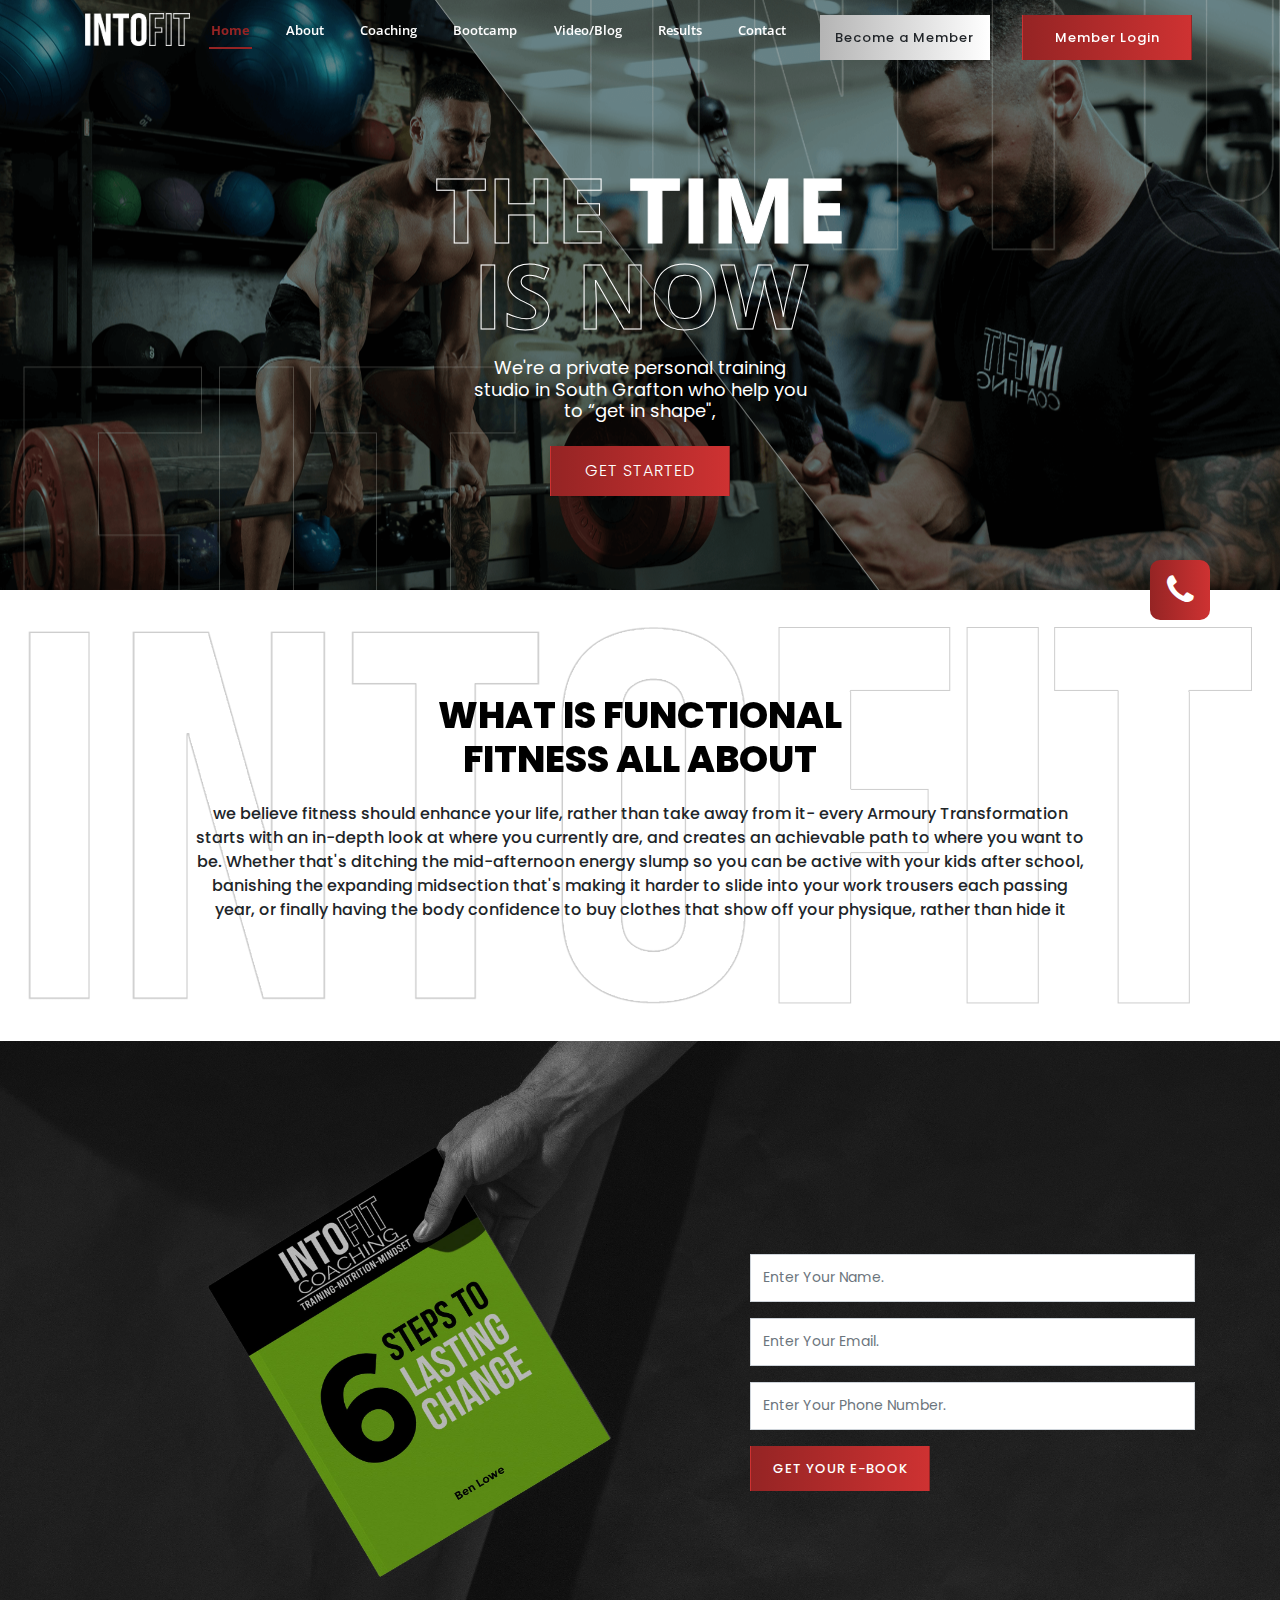
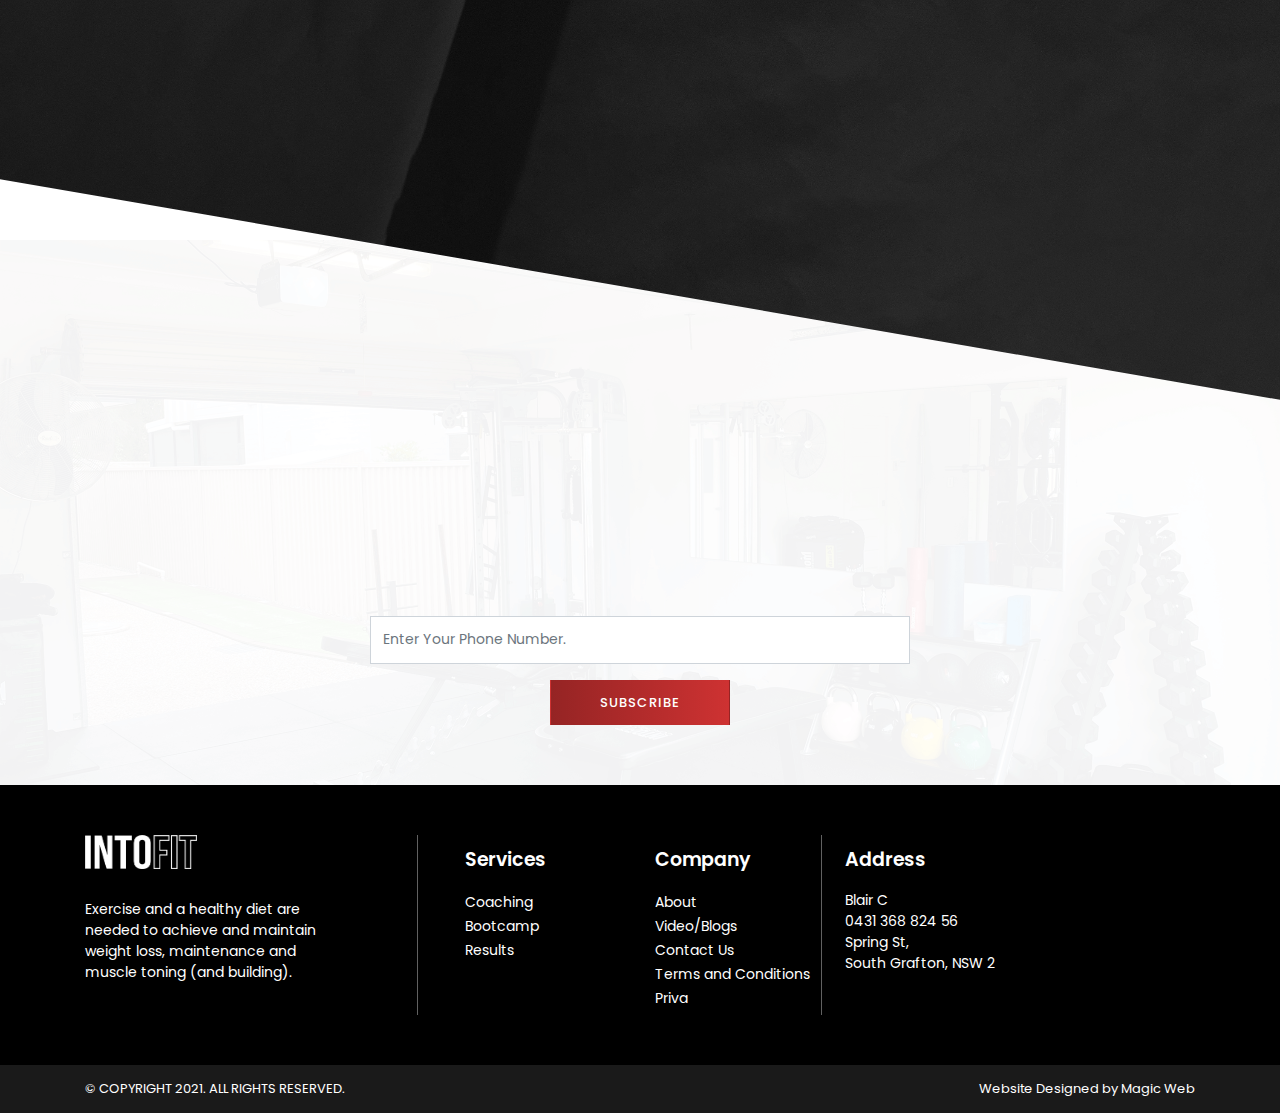
<file: index.html>
<!doctype html>
<html lang="en">

<head>
  <!-- Required meta tags -->
  <meta charset="utf-8">
  <meta http-equiv="X-UA-Compatible" content="IE=edge">
  <meta name="viewport" content="width=device-width, initial-scale=1">
  <meta name="viewport" content="width=device-width, minimum-scale=1.0, maximum-scale=1.0, user-scalable=no">
  <link rel="stylesheet" href="https://cdnjs.cloudflare.com/ajax/libs/font-awesome/4.7.0/css/font-awesome.min.css">
  <link rel="icon" href="assets/images/favicon.png" type="image/ico" sizes="16x16">
  <link rel="preconnect" href="https://fonts.gstatic.com">
  <link href="https://fonts.googleapis.com/css2?family=Poppins:wght@100;200;300;400;500;600;700;800;900&display=swap" rel="stylesheet">
  <link rel="stylesheet" href="https://cdn.jsdelivr.net/npm/bootstrap@4.6.0/dist/css/bootstrap.min.css">
  <link rel="preconnect" href="https://fonts.gstatic.com">
  <link href="https://fonts.googleapis.com/css2?family=Open+Sans:wght@400;600;700;800&display=swap" rel="stylesheet">
  <link rel="stylesheet" href="https://cdnjs.cloudflare.com/ajax/libs/OwlCarousel2/2.3.4/assets/owl.carousel.css" />
  <link type="text/css" rel="stylesheet" href="assets/css/style.css" />
  <link type="text/css" rel="stylesheet" href="assets/css/responsive.css" />
  <link href="https://unpkg.com/aos@2.3.1/dist/aos.css" rel="stylesheet">
  <title>INTOFIT</title>
</head>

<body>
  <!-- header -->
  <header style="background: url(assets/images/home.png);">
    <nav class="navbar navbar-expand-lg navbar-light  ">
      <div class="container align-items-baseline">
        <a class="navbar-brand" href="#"><img src="assets/images/logo.png" alt=""></a>
        
        <button class="navbar-toggler" type="button" data-toggle="collapse" data-target="#navbarNav" aria-controls="navbarNav" aria-expanded="false" aria-label="Toggle navigation">
         <i class="fa fa-bars icon-menu"></i>
          </button>
       
        <div class="collapse navbar-collapse" id="navbarNav">
          <ul class="navbar-nav">
            <li class="nav-item active"> <a class="nav-link" href="index.html">Home <span class="sr-only">(current)</span></a> </li>
            <li class="nav-item "> <a class="nav-link" href="About-us.html">About</a> </li>
            <li class="nav-item"> <a class="nav-link" href="cocahing.html">Coaching</a> </li>
            <li class="nav-item "> <a class="nav-link" href="Bootcamp.html">Bootcamp</a> </li>
            <li class="nav-item"> <a class="nav-link" href="blogs.html">Video/Blog</a> </li>
            <li class="nav-item"> <a class="nav-link" href="result.html">Results</a> </li>
            <li class="nav-item"> <a class="nav-link" href="Contact-us.html">Contact</a> </li>
            </li> 
            <li class="nav-item">
              <button type="button" class="btn btn-light">Become a Member</button>
            </li>
            <li class="nav-item">
              <button type="button" class="btn btn-danger">Member Login</button>
            </li>
          </ul>
        </div>
      </div>
    </nav>
    <div class="banner pt-5 mt-4 text-center">
      <div class="container">
        <h1 data-aos="zoom-in" data-aos-duration="2000">The <span>Time</span> <br> Is Now</h1>
        <p>We're a private personal training studio in South Grafton who help you to “get in shape",</p>
        <button type="button" class="btn btn-danger mt-4">Get Started</button>
      </div>
    </div>
    <div class="phone-icon"> <a href=""><i class="fa fa-phone"></i></a> </div>
  </header>
  <!-- /header -->
  <!-- fitness-all-about start -->
  <section class="fitness-all-about">
    <div class="container">
      <div class="col-lg-10 mx-auto">
        <h1 class="main-title" data-aos="zoom-in" data-aos-duration="2000">What is Functional Fitness All About</h1>
        <p>we believe fitness should enhance your life, rather than take away from it- every Armoury Transformation starts with an in-depth look at where you currently are, and creates an achievable path to where you want to be. Whether that's ditching the mid-afternoon energy slump so you can be active with your kids after school, banishing the expanding midsection that's making it harder to slide into your work trousers each passing year, or finally having the body confidence to buy clothes that show off your physique, rather than hide it</p>
      </div>
    </div>
  </section>
  <!-- fitness-all-about end -->
  <!-- dowload-our-wraper start -->
  <section class="dowload-our-wraper">
    <div class="dowload-our" style="background: url('assets/images/donwload_our.jpg');">
      <div class="container">
        <div class="row">
          <div class="col-lg-5 ml-lg-auto">
            <h1 data-aos="zoom-in" data-aos-duration="2000">Download our <br>#1 fitness<br> e-Book for free now</h1>
            <form action=" " class="downlad" method="get" accept-charset="utf-8">
              <div class="form-group">
                <input type="text" name="" value="" class="form-control" placeholder="Enter Your Name."> </div>
              <div class="form-group">
                <input type="email" name="" value="" class="form-control" placeholder="Enter Your Email."> </div>
              <div class="form-group">
                <input type="number" name="" value="" class="form-control" placeholder="Enter Your Phone Number."> </div>
              <button type="button" class="btn btn-danger text-left mt-3">Get your E-book</button>
            </form>
          </div>
        </div>
      </div>
    </div>
    <div class="service-slider">
      <div class="container">
        <div class="owl-carousel  online-reputation" id="online-reputation">
          <div class="item">
            <div class="card " data-aos="fade-up" data-aos-duration="2000">
              <div class="card-img"> <img src="assets/images/athletic-figure.png" class="img-fluid" alt=""> </div>
              <h5 class="mini_title">ATHLETIC FIGURE</h5>
              <p>If your busy professional life pushed your physical fitness to the backseat, there is a solution. The RCotterill PT online plans will help you achieve your desired body image in no time.</p>
            </div>
          </div>
          <div class="item">
            <div class="card" data-aos="fade-up" data-aos-duration="2000">
              <div class="card-img"> <img src="assets/images/confidence-boost.png" class="img-fluid" alt=""> </div>
              <h5 class="mini_title">CONFIDENCE BOOST</h5>
              <p>We don't only focus on the image in the mirror, but also how you feel in your skin. Achieving milestones with your body will transfer into your daily life as increased confidence.</p>
            </div>
          </div>
          <div class="item">
            <div class="card" data-aos="fade-up" data-aos-duration="2000">
              <div class="card-img"> <img src="assets/images/confidence-boost-2.png" class="img-fluid" alt=""> </div>
              <h5 class="mini_title">CONFIDENCE BOOST</h5>
              <p>The ultimate goal is for you to enjoy your life to the fullest, engage in social situations confidently and take up events you always wanted without limitations of your body.</p>
            </div>
          </div>
        </div>
      </div>
    </div>
    <div class="Subscribe text-center">
      <div class="container">
        <div class="row">
          <div class="col-lg-8 mx-auto Subscribe-content">
            <h1 data-aos="zoom-in" data-aos-duration="2000">Subscribe for a<br> Fantastic offer today</h1>
            <form action=" " class="Sub-scribe" method="get" accept-charset="utf-8">
              <div class="form-group">
                <input type="emial" name="" value="" class="form-control col-lg-9 mx-auto" placeholder="Enter Your Phone Number."> </div>
              <button type="button" class="btn btn-danger text-center mt-3">SUBSCRIBE</button>
            </form>
          </div>
        </div>
      </div>
    </div>
  </section>
  <!-- dowload-our-wraper start -->
  <!-- footer -->
  <footer>
    <div class="container">
      <div class="row">
        <div class="col-lg-4 col-md-4 col-sm-6 after-line-two">
          <div class="footer-logo"> <img src="assets/images/logo.png" class="img-fluid" alt=""> </div>
          <p>Exercise and a healthy diet are needed to achieve and maintain weight loss, maintenance and muscle toning (and building).</p>
        </div>
        <div class="col-lg-4 col-md-4 col-sm-6 after-line ">
          <div class="row">
            <div class="col-6">
              <h5>Services</h5>
              <ul>
                <li><a href="cocahing.html">Coaching</a></li>
                <li><a href="Bootcamp.html">Bootcamp</a></li>
                <li><a href="result.html">Results</a></li>
              </ul>
            </div>
            <div class="col-6">
              <h5>Company</h5>
              <ul>
                <li><a href="About-us.html">About</a></li>
                <li><a href="blogs.html">Video/Blogs</a></li>
                <li><a href="Contact-us.html">Contact Us</a></li>
                <li><a href="">Terms and Conditions</a></li>
                <li><a href="">Priva</a></li>
              </ul>
            </div>
          </div>
        </div>
        <div class="col-lg-4 col-md-4">
          <h5>Address</h5>
          <p>Blair C
            <br> 0431 368 824 56
            <br>Spring St,
            <br> South Grafton, NSW 2</p>
          <div class="social-linke">
            <ul>
              <li data-aos="fade-up" data-aos-duration="2000">
                <a href="" >
                  <svg enable-background="new 0 0 167.657 167.657" version="1.1" viewBox="0 0 167.66 167.66" xml:space="preserve" xmlns="http://www.w3.org/2000/svg">
                    <path d="m83.829 0.349c-46.297 0-83.829 37.532-83.829 83.829 0 41.523 30.222 75.911 69.848 82.57v-65.081h-20.222v-23.42h20.222v-17.269c0-20.037 12.238-30.956 30.115-30.956 8.562 0 15.92 0.638 18.056 0.919v20.944l-12.399 6e-3c-9.72 0-11.594 4.618-11.594 11.397v14.947h23.193l-3.025 23.42h-20.168v65.653c41.476-5.048 73.631-40.312 73.631-83.154 0-46.273-37.532-83.805-83.828-83.805z" /> </svg>
                </a>
              </li>
              <li data-aos="fade-up" data-aos-duration="3000">
                <a href=""  >
                  <svg height="682pt" viewBox="-21 -117 682.66672 682" width="682pt" xmlns="http://www.w3.org/2000/svg">
                    <path d="m626.8125 64.035156c-7.375-27.417968-28.992188-49.03125-56.40625-56.414062-50.082031-13.703125-250.414062-13.703125-250.414062-13.703125s-200.324219 0-250.40625 13.183593c-26.886719 7.375-49.03125 29.519532-56.40625 56.933594-13.179688 50.078125-13.179688 153.933594-13.179688 153.933594s0 104.378906 13.179688 153.933594c7.382812 27.414062 28.992187 49.027344 56.410156 56.410156 50.605468 13.707031 250.410156 13.707031 250.410156 13.707031s200.324219 0 250.40625-13.183593c27.417969-7.378907 49.03125-28.992188 56.414062-56.40625 13.175782-50.082032 13.175782-153.933594 13.175782-153.933594s.527344-104.382813-13.183594-154.460938zm-370.601562 249.878906v-191.890624l166.585937 95.945312zm0 0" /> </svg>
                </a>
              </li>
              <li data-aos="fade-up" data-aos-duration="2000">
                <a href="" >
                  <svg viewBox="0 0 512.00096 512.00096" xmlns="http://www.w3.org/2000/svg">
                    <path d="m373.40625 0h-234.8125c-76.421875 0-138.59375 62.171875-138.59375 138.59375v234.816406c0 76.417969 62.171875 138.589844 138.59375 138.589844h234.816406c76.417969 0 138.589844-62.171875 138.589844-138.589844v-234.816406c0-76.421875-62.171875-138.59375-138.59375-138.59375zm108.578125 373.410156c0 59.867188-48.707031 108.574219-108.578125 108.574219h-234.8125c-59.871094 0-108.578125-48.707031-108.578125-108.574219v-234.816406c0-59.871094 48.707031-108.578125 108.578125-108.578125h234.816406c59.867188 0 108.574219 48.707031 108.574219 108.578125zm0 0" />
                    <path d="m256 116.003906c-77.195312 0-139.996094 62.800782-139.996094 139.996094s62.800782 139.996094 139.996094 139.996094 139.996094-62.800782 139.996094-139.996094-62.800782-139.996094-139.996094-139.996094zm0 249.976563c-60.640625 0-109.980469-49.335938-109.980469-109.980469 0-60.640625 49.339844-109.980469 109.980469-109.980469 60.644531 0 109.980469 49.339844 109.980469 109.980469 0 60.644531-49.335938 109.980469-109.980469 109.980469zm0 0" />
                    <path d="m399.34375 66.285156c-22.8125 0-41.367188 18.558594-41.367188 41.367188 0 22.8125 18.554688 41.371094 41.367188 41.371094s41.371094-18.558594 41.371094-41.371094-18.558594-41.367188-41.371094-41.367188zm0 52.71875c-6.257812 0-11.351562-5.09375-11.351562-11.351562 0-6.261719 5.09375-11.351563 11.351562-11.351563 6.261719 0 11.355469 5.089844 11.355469 11.351563 0 6.257812-5.09375 11.351562-11.355469 11.351562zm0 0" /> </svg>
                </a>
              </li>
              <li data-aos="fade-up" data-aos-duration="3000">
                <a href="" >
                  <?xml version="1.0" encoding="UTF-8"?>
                    <svg enable-background="new 0 0 512 512" version="1.1" viewBox="0 0 512 512" xml:space="preserve" xmlns="http://www.w3.org/2000/svg">
                      <path d="m512 97.248c-19.04 8.352-39.328 13.888-60.48 16.576 21.76-12.992 38.368-33.408 46.176-58.016-20.288 12.096-42.688 20.64-66.56 25.408-19.264-20.512-46.72-33.216-76.672-33.216-58.112 0-104.9 47.168-104.9 104.99 0 8.32 0.704 16.32 2.432 23.936-87.264-4.256-164.48-46.08-216.35-109.79-9.056 15.712-14.368 33.696-14.368 53.056 0 36.352 18.72 68.576 46.624 87.232-16.864-0.32-33.408-5.216-47.424-12.928v1.152c0 51.008 36.384 93.376 84.096 103.14-8.544 2.336-17.856 3.456-27.52 3.456-6.72 0-13.504-0.384-19.872-1.792 13.6 41.568 52.192 72.128 98.08 73.12-35.712 27.936-81.056 44.768-130.14 44.768-8.608 0-16.864-0.384-25.12-1.44 46.496 29.984 101.6 47.104 161.02 47.104 193.15 0 298.75-160 298.75-298.69 0-4.64-0.16-9.12-0.384-13.568 20.832-14.784 38.336-33.248 52.608-54.496z" /> </svg>
                </a>
              </li>
            </ul>
          </div>
        </div>
      </div>
    </div>
  </footer>
  <div class="footer-buttom">
    <div class="container footer-buttom-inner">
      <p>© COPYRIGHT 2021. ALL RIGHTS RESERVED.</p>
      <p>Website Designed by Magic Web</p>
    </div>
  </div>
   <script src="https://code.jquery.com/jquery-3.5.1.slim.min.js"></script>
  <script src="https://cdn.jsdelivr.net/npm/bootstrap@4.6.0/dist/js/bootstrap.bundle.min.js" integrity="sha384-Piv4xVNRyMGpqkS2by6br4gNJ7DXjqk09RmUpJ8jgGtD7zP9yug3goQfGII0yAns" crossorigin="anonymous"></script>
  <script src="https://cdn.jsdelivr.net/npm/popper.js@1.16.1/dist/umd/popper.min.js"></script>
  <script src="https://cdn.jsdelivr.net/npm/bootstrap@4.6.0/dist/js/bootstrap.min.js"></script>
  <script src="https://cdnjs.cloudflare.com/ajax/libs/OwlCarousel2/2.3.4/owl.carousel.js"></script>
  <script type="application/javascript" src="assets/js/custom.js"></script>
  <script src="https://unpkg.com/aos@2.3.1/dist/aos.js"></script>
  <script>
  AOS.init();
  </script>
  <script>
  $(window).scroll(function() {
    $('nav').toggleClass('scrolled', $(this).scrollTop() > 10);
  });
  </script>
</body>

</html>
</file>
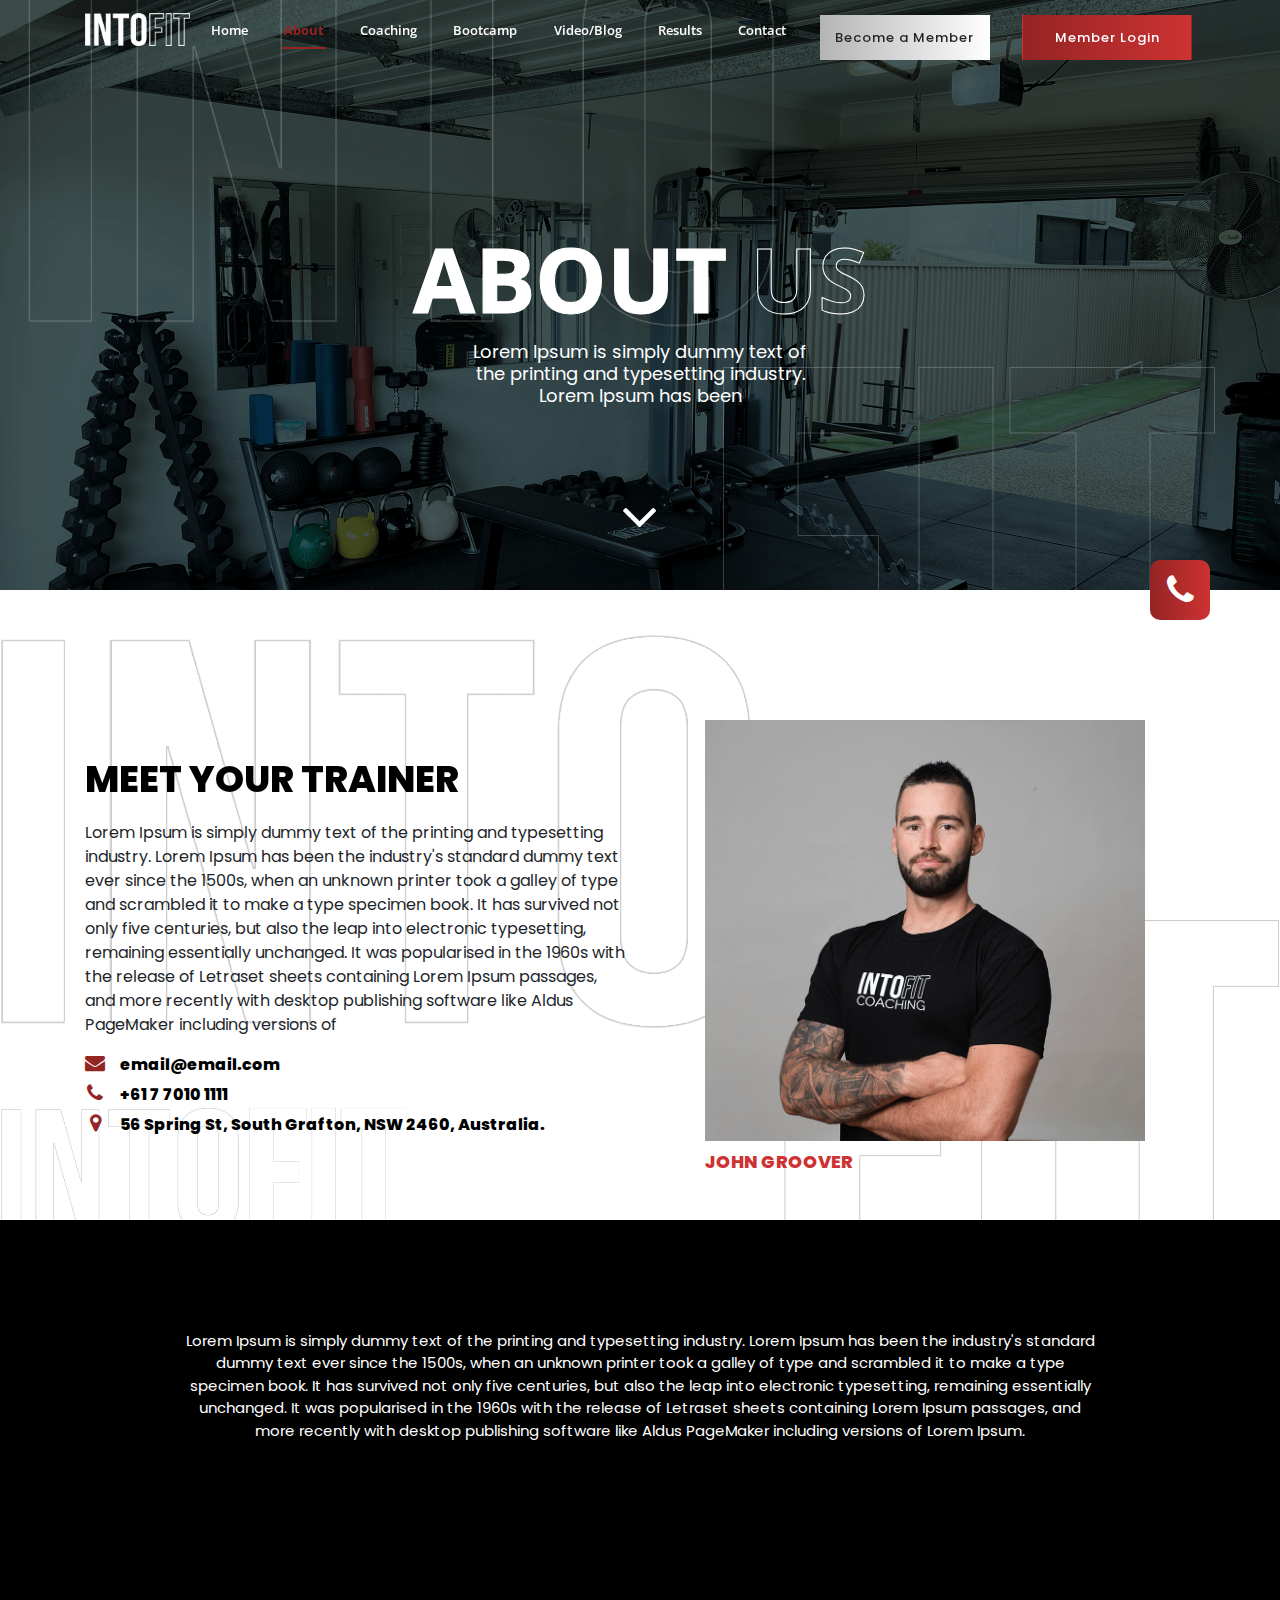
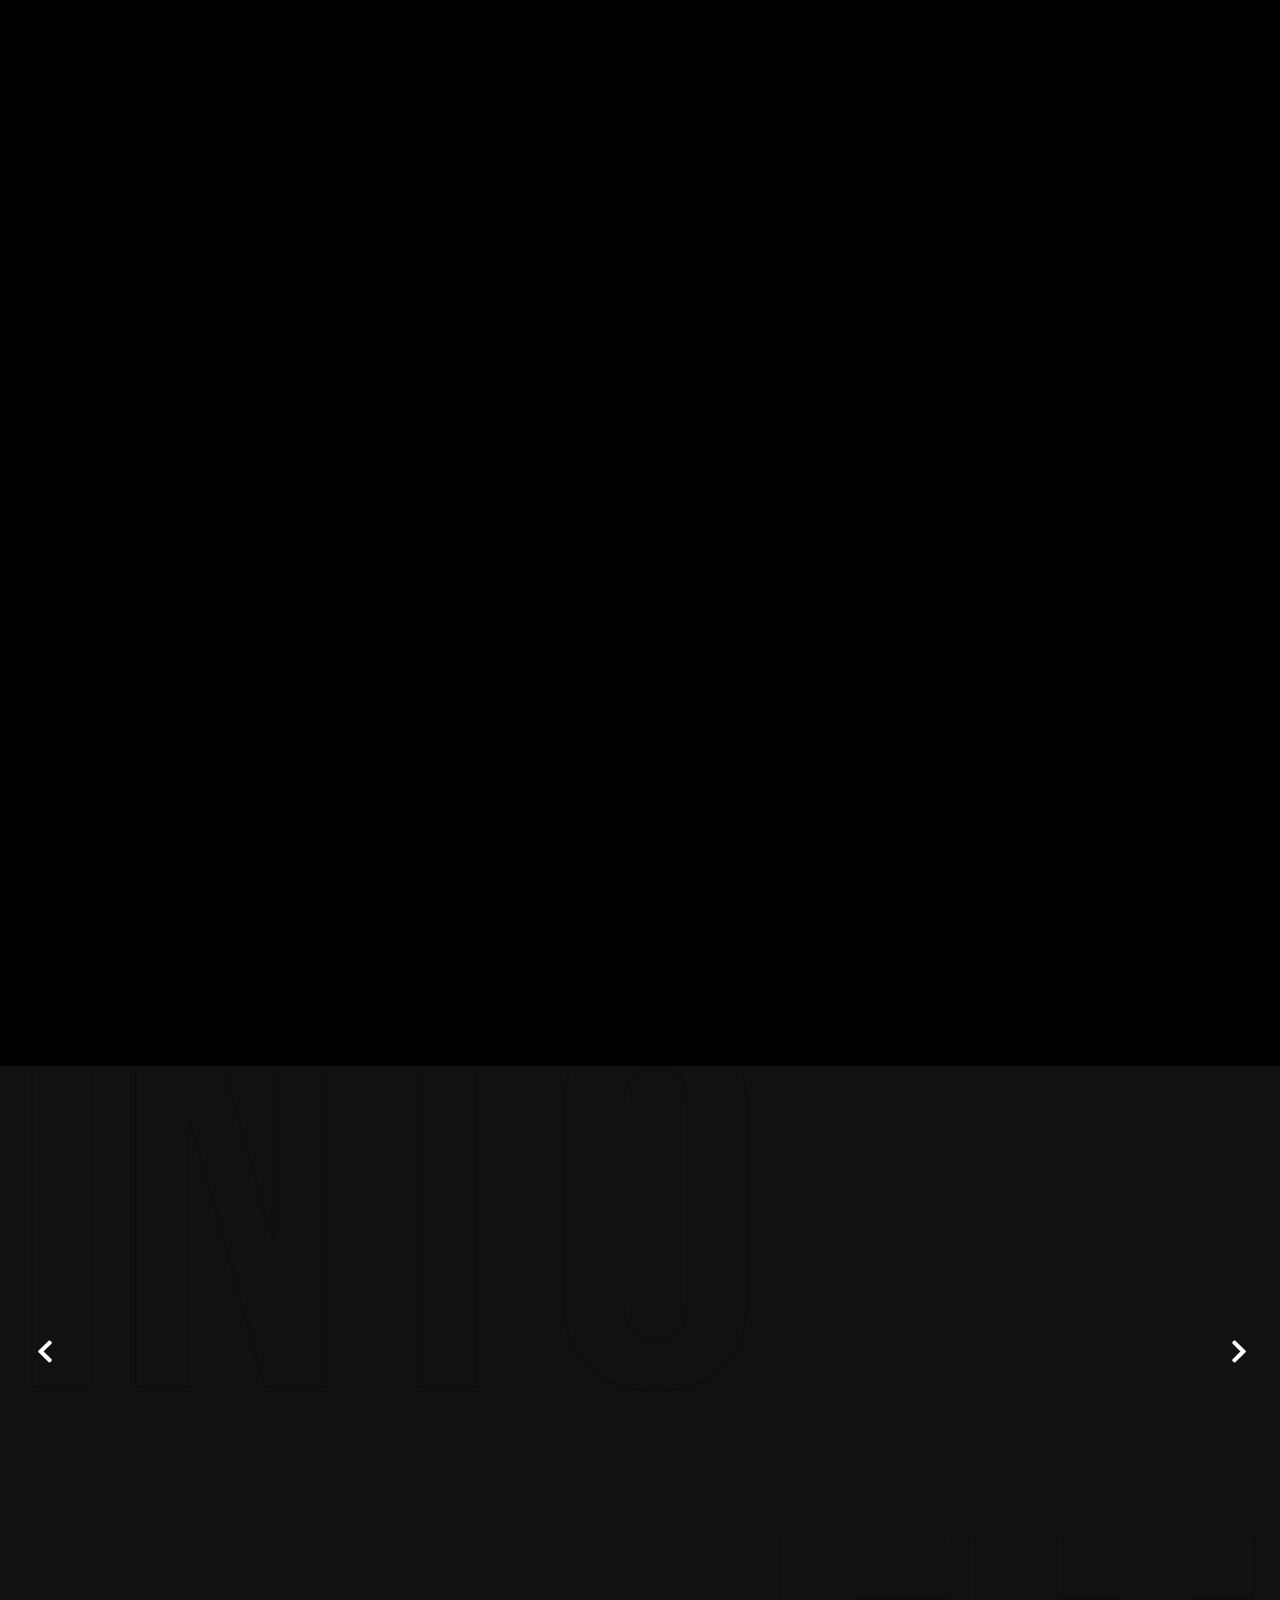
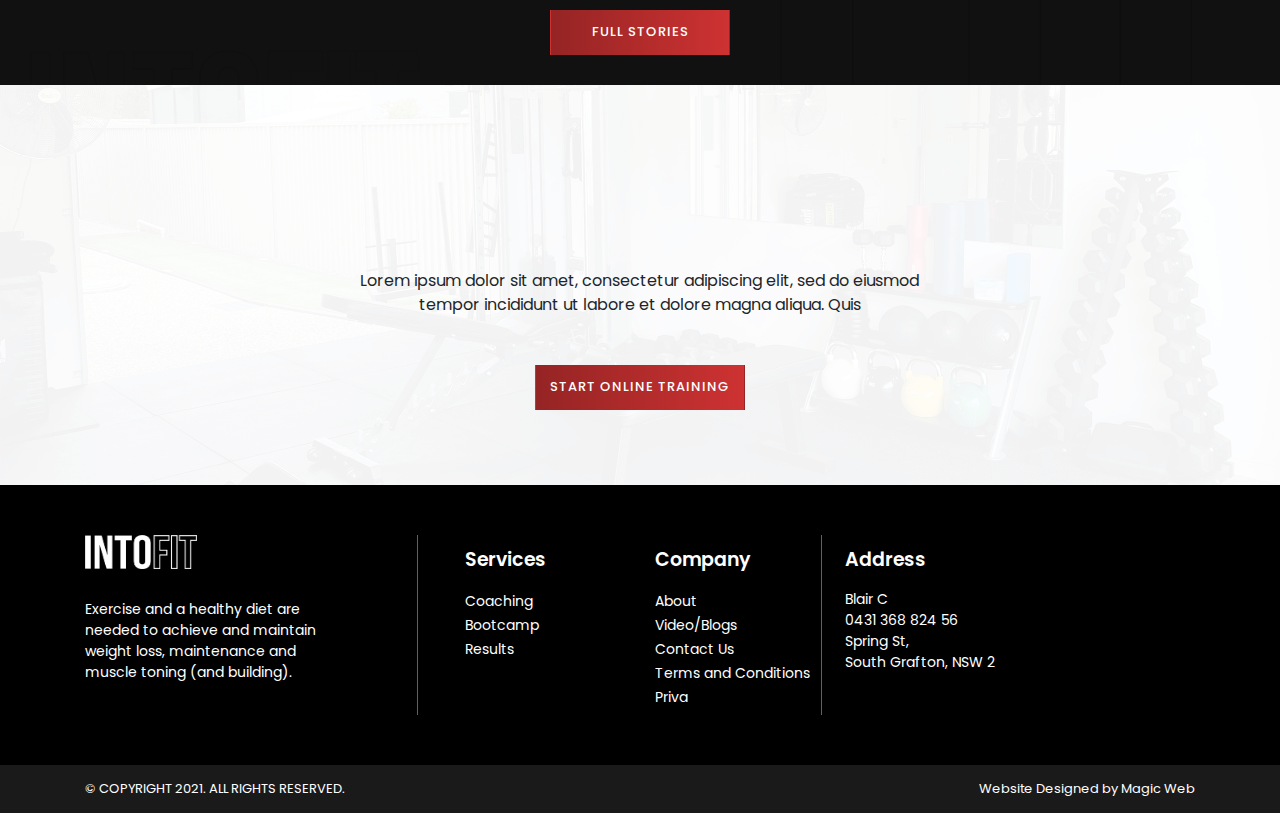
<file: About-us.html>
<!doctype html>
<html lang="en">

<head>
  <!-- Required meta tags -->
  <meta charset="utf-8">
  <meta http-equiv="X-UA-Compatible" content="IE=edge">
  <meta name="viewport" content="width=device-width, initial-scale=1">
  <meta name="viewport" content="width=device-width, minimum-scale=1.0, maximum-scale=1.0, user-scalable=no">
  <link rel="stylesheet" href="https://cdnjs.cloudflare.com/ajax/libs/font-awesome/4.7.0/css/font-awesome.min.css">
  <link rel="icon" href="assets/images/favicon.png" type="image/ico" sizes="16x16">
  <link rel="preconnect" href="https://fonts.gstatic.com">
  <link href="https://fonts.googleapis.com/css2?family=Poppins:wght@100;200;300;400;500;600;700;800;900&display=swap" rel="stylesheet">
  <link rel="stylesheet" href="https://cdn.jsdelivr.net/npm/bootstrap@4.6.0/dist/css/bootstrap.min.css">
  <link rel="preconnect" href="https://fonts.gstatic.com">
  <link href="https://fonts.googleapis.com/css2?family=Open+Sans:wght@400;600;700;800&display=swap" rel="stylesheet">
  <link rel="stylesheet" href="https://cdnjs.cloudflare.com/ajax/libs/OwlCarousel2/2.3.4/assets/owl.carousel.css" />
  <link type="text/css" rel="stylesheet" href="assets/css/style.css" />
  <link type="text/css" rel="stylesheet" href="assets/css/responsive.css" />
  <link href="https://unpkg.com/aos@2.3.1/dist/aos.css" rel="stylesheet">
  <title>INTOFIT</title>
</head>

<body>
  <!-- header -->
  <header style="background: url(assets/images/about-us.png);">
    <nav class="navbar navbar-expand-lg navbar-light  ">
      <div class="container align-items-baseline">
        <a class="navbar-brand" href="#"><img src="assets/images/logo.png" alt=""></a>
        <button class="navbar-toggler" type="button" data-toggle="collapse" data-target="#navbarNav" aria-controls="navbarNav" aria-expanded="false" aria-label="Toggle navigation"> <i class="fa fa-bars icon-menu"></i> </button>
        <div class="collapse navbar-collapse" id="navbarNav">
          <ul class="navbar-nav">
            <li class="nav-item "> <a class="nav-link" href="index.html">Home <span class="sr-only">(current)</span></a> </li>
            <li class="nav-item active"> <a class="nav-link" href="About-us.html">About</a> </li>
            <li class="nav-item"> <a class="nav-link" href="cocahing.html">Coaching</a> </li>
            <li class="nav-item"> <a class="nav-link" href="Bootcamp.html">Bootcamp</a> </li>
            <li class="nav-item"> <a class="nav-link" href="blogs.html">Video/Blog</a> </li>
            <li class="nav-item"> <a class="nav-link" href="result.html">Results</a> </li>
            <li class="nav-item"> <a class="nav-link" href="Contact-us.html">Contact</a> </li>
            
            <li class="nav-item">
              <button type="button" class="btn btn-light">Become a Member</button>
            </li>
            <li class="nav-item">
              <button type="button" class="btn btn-danger">Member Login</button>
            </li>
          </ul>
        </div>
      </div>
    </nav>
    <div class="banner pt-5 mt-4 text-center">
      <div class="container">
        <h1 data-aos="zoom-in" data-aos-duration="2000"><span>About</span> Us</h1>
        <p>Lorem Ipsum is simply dummy text of the printing and typesetting industry. Lorem Ipsum has been</p> <a href="" class="chevron-down"><i class="fa fa-angle-down"></i></a> </div>
    </div>
    <div class="phone-icon"> <a href=""><i class="fa fa-phone"></i></a> </div>
  </header>
  <!-- /header -->
  <section class="Meet-Your-Trainer">
    <div class="container">
      <div class="row align-items-center">
        <div class="col-lg-6 col-md-6 col-sm-12">
          <h1 data-aos="zoom-in" data-aos-duration="2000">Meet Your Trainer</h1>
          <p>Lorem Ipsum is simply dummy text of the printing and typesetting industry. Lorem Ipsum has been the industry's standard dummy text ever since the 1500s, when an unknown printer took a galley of type and scrambled it to make a type specimen book. It has survived not only five centuries, but also the leap into electronic typesetting, remaining essentially unchanged. It was popularised in the 1960s with the release of Letraset sheets containing Lorem Ipsum passages, and more recently with desktop publishing software like Aldus PageMaker including versions of </p>
          <ul>
            <li><a href=""><i class="fa fa-envelope"></i>email@email.com</a></li>
            <li><a href=""><i class="fa fa-phone "></i>+61 7 7010 1111</a></li>
            <li><a href=""><i class="fa fa-map-marker"></i>56 Spring St, South Grafton, NSW 2460, Australia. </a></li>
          </ul>
        </div>
        <div class="col-lg-6 col-md-6 col-sm-12">
          <div class="Meet-Your-img text-right"> <img src="assets/images/Meet-Your-Trainer.png" class="img-fluid" data-aos="fade-up" data-aos-duration="2000" alt="">
            <h3 class="text-left">John Groover</h3> </div>
        </div>
      </div>
    </div>
  </section>
  <section class="Why-Choose-intofit">
    <div class="container">
      <h1 data-aos="zoom-in" data-aos-duration="2000">Why Choose intofit Personal Trainer?</h1>
      <div class="row">
        <div class="col-lg-10 mx-auto">
          <p>Lorem Ipsum is simply dummy text of the printing and typesetting industry. Lorem Ipsum has been the industry's standard dummy text ever since the 1500s, when an unknown printer took a galley of type and scrambled it to make a type specimen book. It has survived not only five centuries, but also the leap into electronic typesetting, remaining essentially unchanged. It was popularised in the 1960s with the release of Letraset sheets containing Lorem Ipsum passages, and more recently with desktop publishing software like Aldus PageMaker including versions of Lorem Ipsum.</p>
        </div>
      </div>
      <div class="row">
        <div class="col-md-6">
          <div class="Why-Choose-intofit-img" data-aos="fade-up" data-aos-duration="2000"> <img src="assets/images/Why-Choose-img-1.png" class="img-fluid" alt=""> </div>
        </div>
        <div class="col-md-6">
          <div class="Why-Choose-intofit-img" data-aos="fade-up" data-aos-duration="3000"> <img src="assets/images/Why-Choose-img-2.png" class="img-fluid" alt=""> </div>
        </div>
        <div class="col-md-6">
          <div class="Why-Choose-intofit-img" data-aos="fade-up" data-aos-duration="2000"> <img src="assets/images/Why-Choose-img-3.png" class="img-fluid" alt=""> </div>
        </div>
        <div class="col-md-6">
          <div class="Why-Choose-intofit-img" data-aos="fade-up" data-aos-duration="3000"> <img src="assets/images/Why-Choose-img-4.png" class="img-fluid" alt=""> </div>
        </div>
      </div>
    </div>
  </section>
  <section class="clinet-slider-wraper" style="background: #111111 url(assets/images/about-us-bg-2.png)">
    <div class="service-slider mt-0">
      <div class="container text-center">
        <h1 data-aos="zoom-in" data-aos-duration="2000"> Client Testimonials</h1>
        <div class="owl-carousel  online-reputation" id="clinet-slider">
          <div class="item">
            <div class="card " data-aos="fade-up" data-aos-duration="3000">
              <div class="card-img"> <img src="assets/images/clinet-slider-img-1.png" class="img-fluid" alt=""> </div>
              <p>"INTOFIT is great, always there with help and advise which you can trust to talk to. I can now train at home saving time whilst being more efficient."</p>
              <h5 class="mini_title mt-3">Christine Eve</h5> </div>
          </div>
          <div class="item" data-aos="fade-up" data-aos-duration="3000">
            <div class="card">
              <div class="card-img"> <img src="assets/images/clinet-slider-img-2.png" class="img-fluid" alt=""> </div>
              <p>David has been a real inspiration and a book of knowledge in terms of training. The way he goes about providing training is superb and in a very inspiring way.</p>
              <h5 class="mini_title mt-3">Madison Froning</h5> </div>
          </div>
        </div>
        <button type="button" class="btn btn-danger   mt-5">Full Stories</button>
      </div>
    </div>
  </section>
  <section class="start-transformaing">
    <div class="container">
      <div class="row">
        <div class="col-lg-10 mx-auto">
          <div class="container">
            <div class="row">
              <div class="col-lg-8 mx-auto ">
                <h1 data-aos="zoom-in" data-aos-duration="2000">Start Transforming <br> Your Body Today</h1>
                <p>Lorem ipsum dolor sit amet, consectetur adipiscing elit, sed do eiusmod tempor incididunt ut labore et dolore magna aliqua. Quis</p>
                <button type="button" class="btn btn-danger   mt-5">Start Online Training</button>
              </div>
            </div>
          </div>
        </div>
      </div>
    </div>
  </section>
  <!-- footer -->
  <footer>
    <div class="container">
      <div class="row">
        <div class="col-lg-4 col-md-4 col-sm-6 after-line-two">
          <div class="footer-logo"> <img src="assets/images/logo.png" class="img-fluid" alt=""> </div>
          <p>Exercise and a healthy diet are needed to achieve and maintain weight loss, maintenance and muscle toning (and building).</p>
        </div>
        <div class="col-lg-4 col-md-4 col-sm-6 after-line ">
          <div class="row">
            <div class="col-6">
              <h5>Services</h5>
              <ul>
                <li><a href="cocahing.html">Coaching</a></li>
                <li><a href="Bootcamp.html">Bootcamp</a></li>
                <li><a href="result.html">Results</a></li>
              </ul>
            </div>
            <div class="col-6">
              <h5>Company</h5>
              <ul>
                <li><a href="About-us.html">About</a></li>
                <li><a href="blogs.html">Video/Blogs</a></li>
                <li><a href="Contact-us.html">Contact Us</a></li>
                <li><a href="">Terms and Conditions</a></li>
                <li><a href="">Priva</a></li>
              </ul>
            </div>
          </div>
        </div>
        <div class="col-lg-4 col-md-4">
          <h5>Address</h5>
          <p>Blair C
            <br> 0431 368 824 56
            <br>Spring St,
            <br> South Grafton, NSW 2</p>
          <div class="social-linke">
            <ul>
              <li data-aos="fade-up" data-aos-duration="2000">
                <a href="">
                  <svg enable-background="new 0 0 167.657 167.657" version="1.1" viewBox="0 0 167.66 167.66" xml:space="preserve" xmlns="http://www.w3.org/2000/svg">
                    <path d="m83.829 0.349c-46.297 0-83.829 37.532-83.829 83.829 0 41.523 30.222 75.911 69.848 82.57v-65.081h-20.222v-23.42h20.222v-17.269c0-20.037 12.238-30.956 30.115-30.956 8.562 0 15.92 0.638 18.056 0.919v20.944l-12.399 6e-3c-9.72 0-11.594 4.618-11.594 11.397v14.947h23.193l-3.025 23.42h-20.168v65.653c41.476-5.048 73.631-40.312 73.631-83.154 0-46.273-37.532-83.805-83.828-83.805z" /> </svg>
                </a>
              </li>
              <li data-aos="fade-up" data-aos-duration="3000">
                <a href="">
                  <svg height="682pt" viewBox="-21 -117 682.66672 682" width="682pt" xmlns="http://www.w3.org/2000/svg">
                    <path d="m626.8125 64.035156c-7.375-27.417968-28.992188-49.03125-56.40625-56.414062-50.082031-13.703125-250.414062-13.703125-250.414062-13.703125s-200.324219 0-250.40625 13.183593c-26.886719 7.375-49.03125 29.519532-56.40625 56.933594-13.179688 50.078125-13.179688 153.933594-13.179688 153.933594s0 104.378906 13.179688 153.933594c7.382812 27.414062 28.992187 49.027344 56.410156 56.410156 50.605468 13.707031 250.410156 13.707031 250.410156 13.707031s200.324219 0 250.40625-13.183593c27.417969-7.378907 49.03125-28.992188 56.414062-56.40625 13.175782-50.082032 13.175782-153.933594 13.175782-153.933594s.527344-104.382813-13.183594-154.460938zm-370.601562 249.878906v-191.890624l166.585937 95.945312zm0 0" /> </svg>
                </a>
              </li>
              <li data-aos="fade-up" data-aos-duration="2000">
                <a href="">
                  <svg viewBox="0 0 512.00096 512.00096" xmlns="http://www.w3.org/2000/svg">
                    <path d="m373.40625 0h-234.8125c-76.421875 0-138.59375 62.171875-138.59375 138.59375v234.816406c0 76.417969 62.171875 138.589844 138.59375 138.589844h234.816406c76.417969 0 138.589844-62.171875 138.589844-138.589844v-234.816406c0-76.421875-62.171875-138.59375-138.59375-138.59375zm108.578125 373.410156c0 59.867188-48.707031 108.574219-108.578125 108.574219h-234.8125c-59.871094 0-108.578125-48.707031-108.578125-108.574219v-234.816406c0-59.871094 48.707031-108.578125 108.578125-108.578125h234.816406c59.867188 0 108.574219 48.707031 108.574219 108.578125zm0 0" />
                    <path d="m256 116.003906c-77.195312 0-139.996094 62.800782-139.996094 139.996094s62.800782 139.996094 139.996094 139.996094 139.996094-62.800782 139.996094-139.996094-62.800782-139.996094-139.996094-139.996094zm0 249.976563c-60.640625 0-109.980469-49.335938-109.980469-109.980469 0-60.640625 49.339844-109.980469 109.980469-109.980469 60.644531 0 109.980469 49.339844 109.980469 109.980469 0 60.644531-49.335938 109.980469-109.980469 109.980469zm0 0" />
                    <path d="m399.34375 66.285156c-22.8125 0-41.367188 18.558594-41.367188 41.367188 0 22.8125 18.554688 41.371094 41.367188 41.371094s41.371094-18.558594 41.371094-41.371094-18.558594-41.367188-41.371094-41.367188zm0 52.71875c-6.257812 0-11.351562-5.09375-11.351562-11.351562 0-6.261719 5.09375-11.351563 11.351562-11.351563 6.261719 0 11.355469 5.089844 11.355469 11.351563 0 6.257812-5.09375 11.351562-11.355469 11.351562zm0 0" /> </svg>
                </a>
              </li>
              <li data-aos="fade-up" data-aos-duration="3000">
                <a href="">
                  <?xml version="1.0" encoding="UTF-8"?>
                    <svg enable-background="new 0 0 512 512" version="1.1" viewBox="0 0 512 512" xml:space="preserve" xmlns="http://www.w3.org/2000/svg">
                      <path d="m512 97.248c-19.04 8.352-39.328 13.888-60.48 16.576 21.76-12.992 38.368-33.408 46.176-58.016-20.288 12.096-42.688 20.64-66.56 25.408-19.264-20.512-46.72-33.216-76.672-33.216-58.112 0-104.9 47.168-104.9 104.99 0 8.32 0.704 16.32 2.432 23.936-87.264-4.256-164.48-46.08-216.35-109.79-9.056 15.712-14.368 33.696-14.368 53.056 0 36.352 18.72 68.576 46.624 87.232-16.864-0.32-33.408-5.216-47.424-12.928v1.152c0 51.008 36.384 93.376 84.096 103.14-8.544 2.336-17.856 3.456-27.52 3.456-6.72 0-13.504-0.384-19.872-1.792 13.6 41.568 52.192 72.128 98.08 73.12-35.712 27.936-81.056 44.768-130.14 44.768-8.608 0-16.864-0.384-25.12-1.44 46.496 29.984 101.6 47.104 161.02 47.104 193.15 0 298.75-160 298.75-298.69 0-4.64-0.16-9.12-0.384-13.568 20.832-14.784 38.336-33.248 52.608-54.496z" /> </svg>
                </a>
              </li>
            </ul>
          </div>
        </div>
      </div>
    </div>
  </footer>
  <div class="footer-buttom">
    <div class="container footer-buttom-inner">
      <p>© COPYRIGHT 2021. ALL RIGHTS RESERVED.</p>
      <p>Website Designed by Magic Web</p>
    </div>
  </div>
  <script src="https://code.jquery.com/jquery-3.5.1.slim.min.js"></script>
  <script src="https://cdn.jsdelivr.net/npm/bootstrap@4.6.0/dist/js/bootstrap.bundle.min.js" integrity="sha384-Piv4xVNRyMGpqkS2by6br4gNJ7DXjqk09RmUpJ8jgGtD7zP9yug3goQfGII0yAns" crossorigin="anonymous"></script>
  <script src="https://cdn.jsdelivr.net/npm/popper.js@1.16.1/dist/umd/popper.min.js"></script>
  <script src="https://cdn.jsdelivr.net/npm/bootstrap@4.6.0/dist/js/bootstrap.min.js"></script>
  <script src="https://cdnjs.cloudflare.com/ajax/libs/OwlCarousel2/2.3.4/owl.carousel.js"></script>
  <script type="application/javascript" src="assets/js/custom.js"></script>
  <script src="https://unpkg.com/aos@2.3.1/dist/aos.js"></script>
  <script>
  AOS.init();
  </script>
  <script>
  $(window).scroll(function() {
    $('nav').toggleClass('scrolled', $(this).scrollTop() > 10);
  });
  </script>
</body>

</html>
</file>
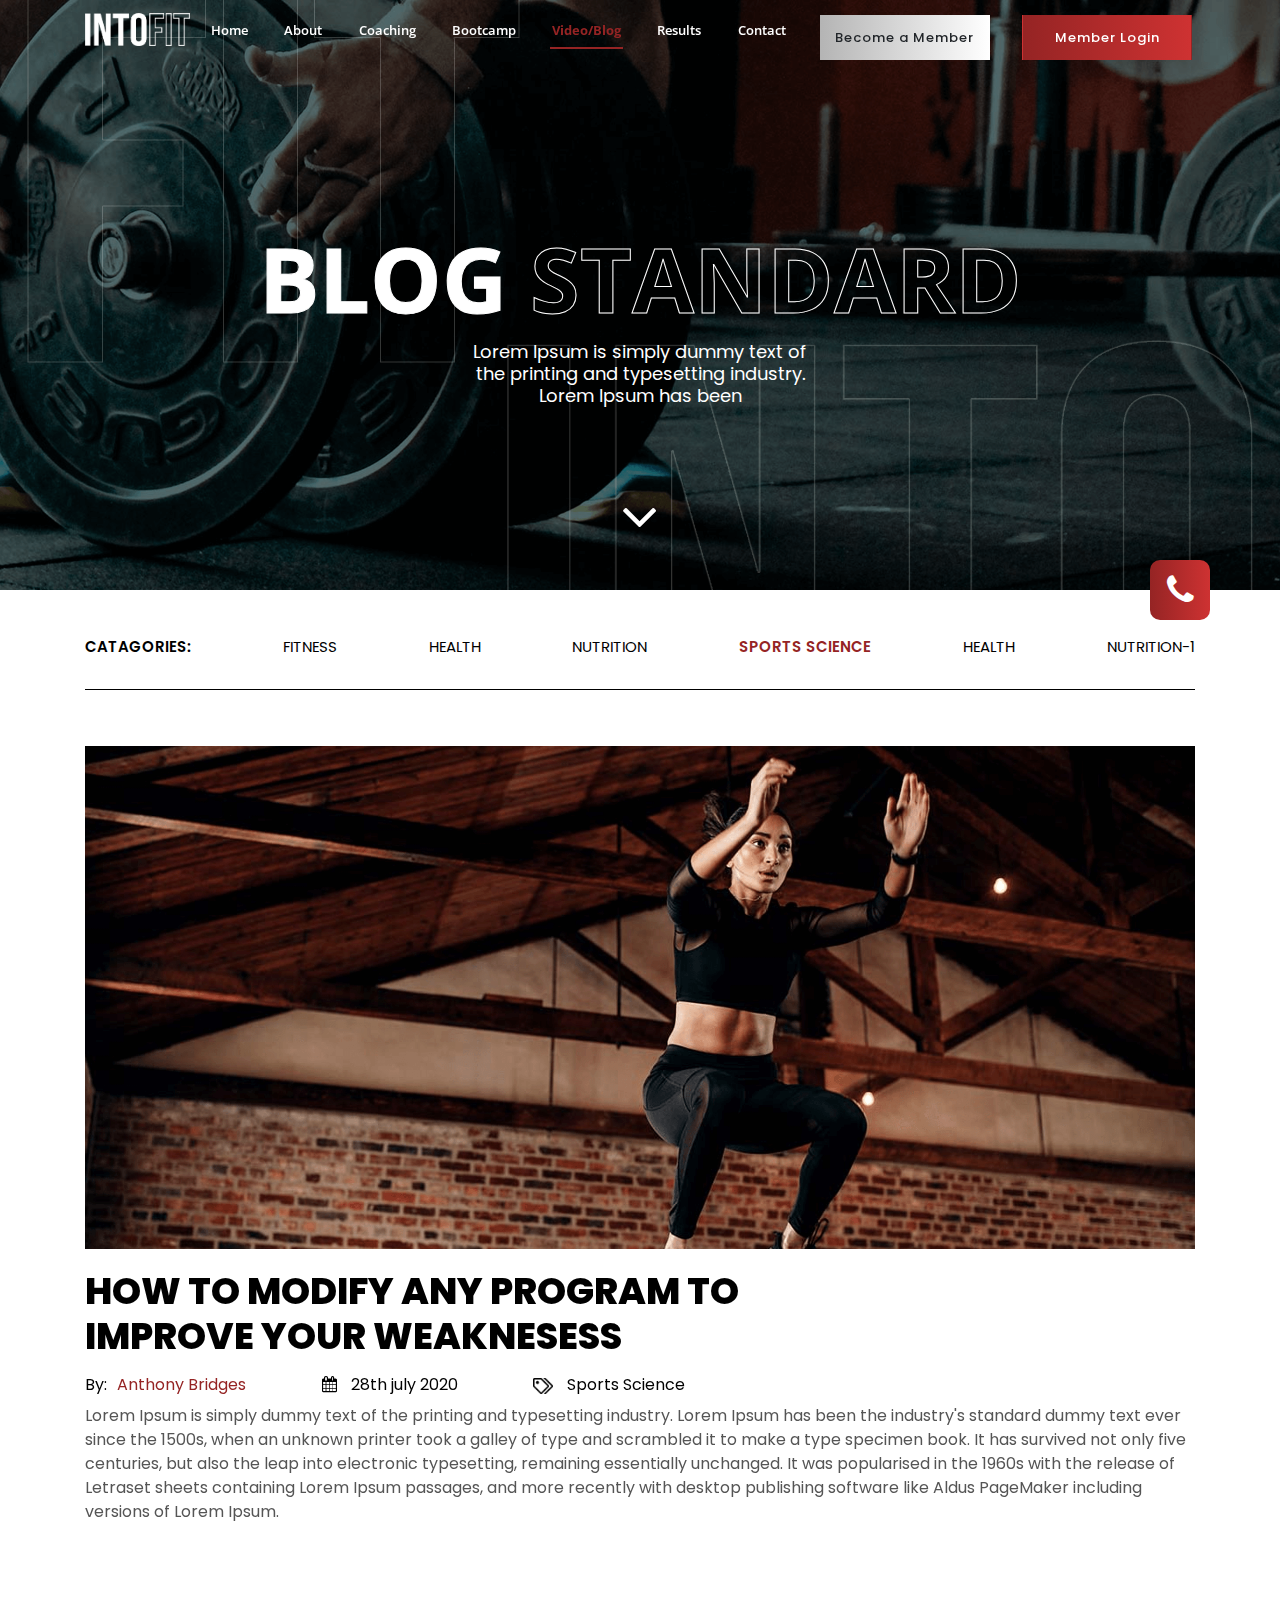
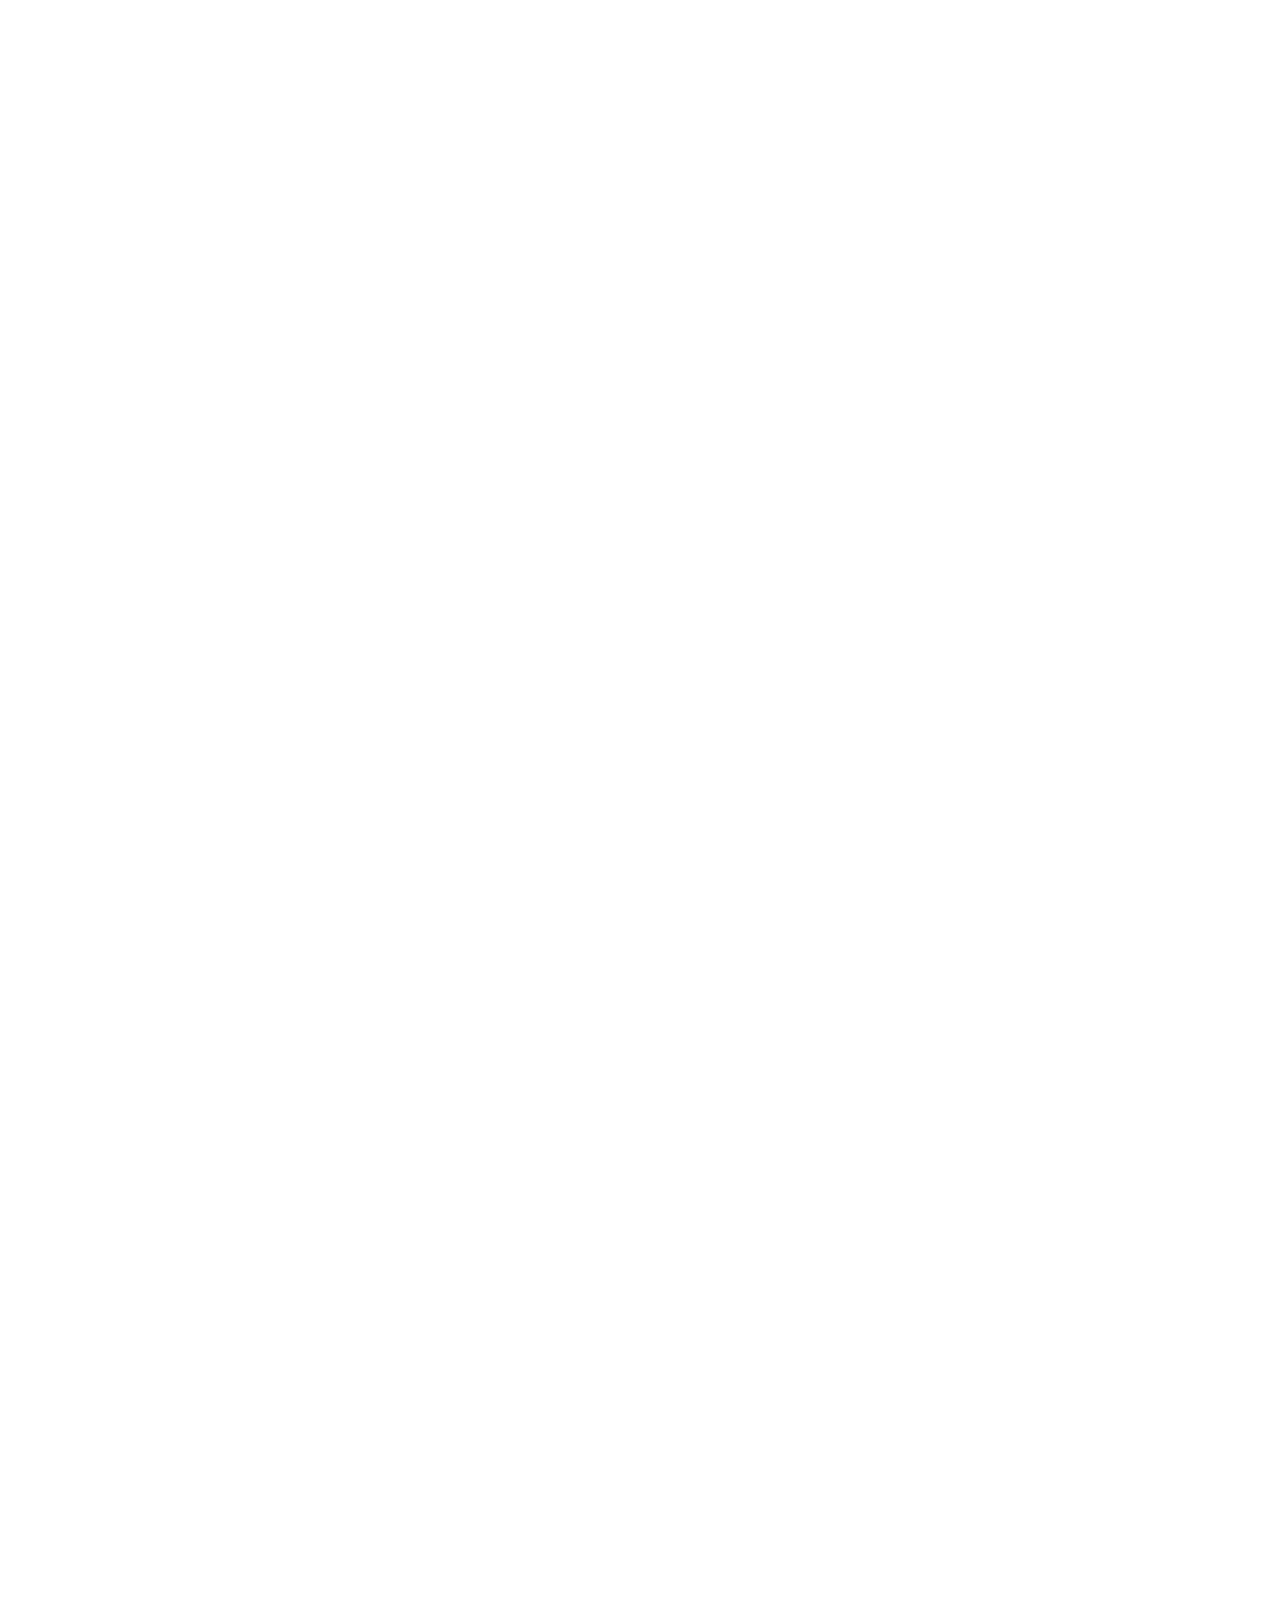
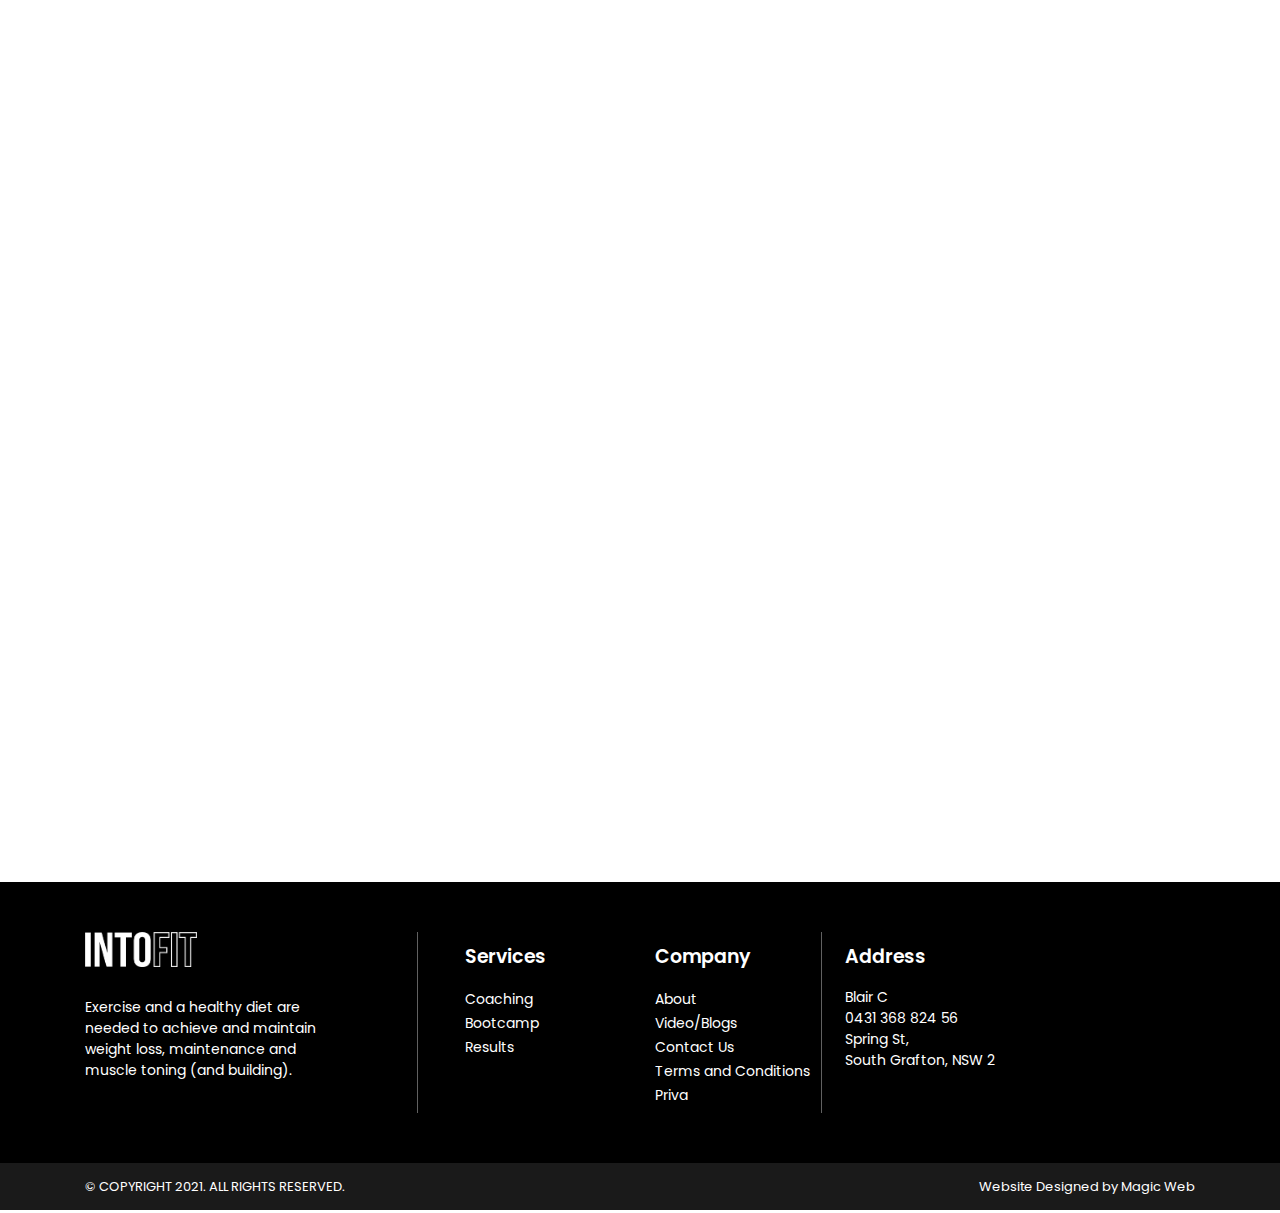
<file: blogs.html>
<!doctype html>
<html lang="en">

<head>
  <!-- Required meta tags -->
  <meta charset="utf-8">
  <meta http-equiv="X-UA-Compatible" content="IE=edge">
  <meta name="viewport" content="width=device-width, initial-scale=1">
  <meta name="viewport" content="width=device-width, minimum-scale=1.0, maximum-scale=1.0, user-scalable=no">
  <link rel="stylesheet" href="https://cdnjs.cloudflare.com/ajax/libs/font-awesome/4.7.0/css/font-awesome.min.css">
  <link rel="icon" href="assets/images/favicon.png" type="image/ico" sizes="16x16">
  <link rel="preconnect" href="https://fonts.gstatic.com">
  <link href="https://fonts.googleapis.com/css2?family=Poppins:wght@100;200;300;400;500;600;700;800;900&display=swap" rel="stylesheet">
  <link rel="stylesheet" href="https://cdn.jsdelivr.net/npm/bootstrap@4.6.0/dist/css/bootstrap.min.css">
  <link rel="preconnect" href="https://fonts.gstatic.com">
  <link href="https://fonts.googleapis.com/css2?family=Open+Sans:wght@400;600;700;800&display=swap" rel="stylesheet">
  <link rel="stylesheet" href="https://cdnjs.cloudflare.com/ajax/libs/OwlCarousel2/2.3.4/assets/owl.carousel.css" />
  <link type="text/css" rel="stylesheet" href="assets/css/style.css" />
  <link type="text/css" rel="stylesheet" href="assets/css/responsive.css" />
  <link href="https://unpkg.com/aos@2.3.1/dist/aos.css" rel="stylesheet">
  <title>INTOFIT</title>
</head>

<body>
  <!-- header -->
  <header style="background: url(assets/images/blogs-bg.png);">
    <nav class="navbar navbar-expand-lg navbar-light  ">
      <div class="container align-items-baseline">
        <a class="navbar-brand" href="#"><img src="assets/images/logo.png" alt=""></a>
        <button class="navbar-toggler" type="button" data-toggle="collapse" data-target="#navbarNav" aria-controls="navbarNav" aria-expanded="false" aria-label="Toggle navigation"><i class="fa fa-bars icon-menu"></i></button>
        <div class="collapse navbar-collapse" id="navbarNav">
             <ul class="navbar-nav">
            <li class="nav-item "> <a class="nav-link" href="index.html">Home <span class="sr-only">(current)</span></a> </li>
            <li class="nav-item "> <a class="nav-link" href="About-us.html">About</a> </li>
            <li class="nav-item"> <a class="nav-link" href="cocahing.html">Coaching</a> </li>
            <li class="nav-item "> <a class="nav-link" href="Bootcamp.html">Bootcamp</a> </li>
            <li class="nav-item active"> <a class="nav-link" href="blogs.html">Video/Blog</a> </li>
            <li class="nav-item"> <a class="nav-link" href="result.html">Results</a> </li>
            <li class="nav-item"> <a class="nav-link" href="Contact-us.html">Contact</a> </li> 
            <li class="nav-item">
              <button type="button" class="btn btn-light">Become a Member</button>
            </li>
            <li class="nav-item">
              <button type="button" class="btn btn-danger">Member Login</button>
            </li>
          </ul>
        </div>
      </div>
    </nav>
    <div class="banner pt-5 mt-4 text-center">
      <div class="container">
        <h1 data-aos="zoom-in" data-aos-duration="2000"><span>Blog</span> Standard</h1>
        <p>Lorem Ipsum is simply dummy text of the printing and typesetting industry. Lorem Ipsum has been</p> <a href="" class="chevron-down"><i class="fa fa-angle-down"></i></a> </div>
    </div>
    <div class="phone-icon"> <a href=""><i class="fa fa-phone"></i></a> </div>
  </header>
  <!-- /header -->
  <section class="blogs">
    <div class="container">
      <div class="custom-tabs">
        <ul class="nav nav-pills mb-3" id="pills-tab" role="tablist">
          <li class="nav-item"> <a class="nav-link  disabled" id="pills-home-tab" data-toggle="pill" href="#pills-home" role="tab" aria-controls="pills-home" aria-selected="true">Catagories:</a> </li>
          <li class="nav-item"> <a class="nav-link" id="pills-Fitness-tab" data-toggle="pill" href="#pills-Fitness" role="tab" aria-controls="pills-Fitness" aria-selected="false">Fitness</a> </li>
          <li class="nav-item"> <a class="nav-link" id="pills-Health-tab" data-toggle="pill" href="#pills-Health" role="tab" aria-controls="pills-Health" aria-selected="false">Health</a> </li>
          <li class="nav-item"> <a class="nav-link" id="pills-Nutrition-tab" data-toggle="pill" href="#pills-Nutrition" role="tab" aria-controls="pills-Nutrition" aria-selected="false">Nutrition</a> </li>
          <li class="nav-item"> <a class="nav-link active" id="pills-Sports-Science-tab" data-toggle="pill" href="#pills-Sports-Science" role="tab" aria-controls="pills-Sports-Science" aria-selected="false">Sports Science</a> </li>
          <li class="nav-item"> <a class="nav-link" id="pills-Health-1-tab" data-toggle="pill" href="#pills-Health-1" role="tab" aria-controls="pills-Health-1" aria-selected="false">Health</a> </li>
          <li class="nav-item"> <a class="nav-link" id="pills-Nutrition-1-tab" data-toggle="pill" href="#pills-Nutrition-1" role="tab" aria-controls="pills-Nutrition-1" aria-selected="false">Nutrition-1</a> </li>
        </ul>
        <div class="tab-content" id="pills-tabContent">
          <div class="tab-pane fade " id="pills-home" role="tabpanel" aria-labelledby="pills-home-tab">1</div>
          <div class="tab-pane fade" id="pills-Fitness" role="tabpanel" aria-labelledby="pills-Fitness-tab">
            <div class="blos-img-wraper"> <img src="assets/images/blogs-img-1.png" class="img-fluid" alt=""> </div>
            <ul>
              <li><a href="">By: <span class="text-rd">Anthony Bridges</span></a></li>
              <li><a href=""><i class="fa fa-calendar"></i> 28th july 2020</a></li>
              <li>
                <a href=""><img src="assets/images/sports.png" class="img-fluid" alt=""> Sports Science</a>
              </li>
            </ul>
          </div>
          <div class="tab-pane fade" id="pills-Health" role="tabpanel" aria-labelledby="pills-Health-tab">Health</div>
          <div class="tab-pane fade " id="pills-Nutrition" role="tabpanel" aria-labelledby="pills-Nutrition-tab">Nutrition</div>
          <div class="tab-pane fade show active" id="pills-Sports-Science" role="tabpanel" aria-labelledby="pills-Sports-Science-tab">
            <div class="blos-wraper-inner " data-aos="fade-up" data-aos-duration="2000">
              <div class="blos-img-wraper"> <img src="assets/images/blogs-img-1.png" class="img-fluid" alt=""> </div>
              <h1>HOW TO MODIFY ANY PROGRAM TO IMPROVE YOUR WEAKNESESS</h1>
              <ul>
                <li><a href="">By: <span class="text-rd">Anthony Bridges</span></a></li>
                <li><a href=""><i class="fa fa-calendar"></i> 28th july 2020</a></li>
                <li>
                  <a href=""><img src="assets/images/sports.png" class="img-fluid" alt=""> Sports Science</a>
                </li>
              </ul>
              <p>Lorem Ipsum is simply dummy text of the printing and typesetting industry. Lorem Ipsum has been the industry's standard dummy text ever since the 1500s, when an unknown printer took a galley of type and scrambled it to make a type specimen book. It has survived not only five centuries, but also the leap into electronic typesetting, remaining essentially unchanged. It was popularised in the 1960s with the release of Letraset sheets containing Lorem Ipsum passages, and more recently with desktop publishing software like Aldus PageMaker including versions of Lorem Ipsum.</p>
            </div>
            <div class="blos-wraper-inner" data-aos="fade-up" data-aos-duration="3000">
              <div class="blos-img-wraper"> <img src="assets/images/blogs-img-2.png" class="img-fluid" alt=""> </div>
              <h1>HOW TO MODIFY ANY PROGRAM TO IMPROVE YOUR WEAKNESESS</h1>
              <ul>
                <li><a href="">By: <span class="text-rd">Anthony Bridges</span></a></li>
                <li><a href=""><i class="fa fa-calendar"></i> 28th july 2020</a></li>
                <li>
                  <a href=""><img src="assets/images/sports.png" class="img-fluid" alt=""> Sports Science</a>
                </li>
              </ul>
              <p>Lorem Ipsum is simply dummy text of the printing and typesetting industry. Lorem Ipsum has been the industry's standard dummy text ever since the 1500s, when an unknown printer took a galley of type and scrambled it to make a type specimen book. It has survived not only five centuries, but also the leap into electronic typesetting, remaining essentially unchanged. It was popularised in the 1960s with the release of Letraset sheets containing Lorem Ipsum passages, and more recently with desktop publishing software like Aldus PageMaker including versions of Lorem Ipsum.</p>
            </div>
            <div class="blos-wraper-inner" data-aos="fade-up" data-aos-duration="2000">
              <div class="blos-img-wraper"> <img src="assets/images/blogs-img-3.png" class="img-fluid" alt=""> </div>
              <h1>HOW TO MODIFY ANY PROGRAM TO IMPROVE YOUR WEAKNESESS</h1>
              <ul>
                <li><a href="">By: <span class="text-rd">Anthony Bridges</span></a></li>
                <li><a href=""><i class="fa fa-calendar"></i> 28th july 2020</a></li>
                <li>
                  <a href=""><img src="assets/images/sports.png" class="img-fluid" alt=""> Sports Science</a>
                </li>
              </ul>
              <p>Lorem Ipsum is simply dummy text of the printing and typesetting industry. Lorem Ipsum has been the industry's standard dummy text ever since the 1500s, when an unknown printer took a galley of type and scrambled it to make a type specimen book. It has survived not only five centuries, but also the leap into electronic typesetting, remaining essentially unchanged. It was popularised in the 1960s with the release of Letraset sheets containing Lorem Ipsum passages, and more recently with desktop publishing software like Aldus PageMaker including versions of Lorem Ipsum.</p>
            </div>
            <div class="blos-wraper-inner" data-aos="fade-up" data-aos-duration="2000">
              <div class="blos-img-wraper"> <img src="assets/images/blogs-img-4.png" class="img-fluid" alt=""> </div>
              <h1>HOW TO MODIFY ANY PROGRAM TO IMPROVE YOUR WEAKNESESS</h1>
              <ul>
                <li><a href="">By: <span class="text-rd">Anthony Bridges</span></a></li>
                <li><a href=""><i class="fa fa-calendar"></i> 28th july 2020</a></li>
                <li>
                  <a href=""><img src="assets/images/sports.png" class="img-fluid" alt=""> Sports Science</a>
                </li>
              </ul>
              <p>Lorem Ipsum is simply dummy text of the printing and typesetting industry. Lorem Ipsum has been the industry's standard dummy text ever since the 1500s, when an unknown printer took a galley of type and scrambled it to make a type specimen book. It has survived not only five centuries, but also the leap into electronic typesetting, remaining essentially unchanged. It was popularised in the 1960s with the release of Letraset sheets containing Lorem Ipsum passages, and more recently with desktop publishing software like Aldus PageMaker including versions of Lorem Ipsum.</p>
            </div>
          </div>
          <div class="tab-pane fade" id="pills-Health-1" role="tabpanel" aria-labelledby="pills-Health-1-tab">Health-1</div>
          <div class="tab-pane fade" id="pills-Nutrition-1" role="tabpanel" aria-labelledby="pills-Nutrition-1-tab">Nutrition-1</div>
        </div>
      </div>
    </div>
  </section>
  <!-- footer -->
  <footer>
    <div class="container">
      <div class="row">
        <div class="col-lg-4 col-md-4 col-sm-6 after-line-two">
          <div class="footer-logo"> <img src="assets/images/logo.png" class="img-fluid" alt=""> </div>
          <p>Exercise and a healthy diet are needed to achieve and maintain weight loss, maintenance and muscle toning (and building).</p>
        </div>
        <div class="col-lg-4 col-md-4 col-sm-6 after-line ">
          <div class="row">
            <div class="col-6">
              <h5>Services</h5>
              <ul>
                <li><a href="cocahing.html">Coaching</a></li>
                <li><a href="Bootcamp.html">Bootcamp</a></li>
                <li><a href="result.html">Results</a></li>
              </ul>
            </div>
            <div class="col-6">
              <h5>Company</h5>
              <ul>
                <li><a href="About-us.html">About</a></li>
                <li><a href="blogs.html">Video/Blogs</a></li>
                <li><a href="Contact-us.html">Contact Us</a></li>
                <li><a href="">Terms and Conditions</a></li>
                <li><a href="">Priva</a></li>
              </ul>
            </div>
          </div>
        </div>
        <div class="col-lg-4 col-md-4">
          <h5>Address</h5>
          <p>Blair C
            <br> 0431 368 824 56
            <br>Spring St,
            <br> South Grafton, NSW 2</p>
          <div class="social-linke">
            <ul>
              <li data-aos="fade-up" data-aos-duration="2000">
                <a href="">
                  <svg enable-background="new 0 0 167.657 167.657" version="1.1" viewBox="0 0 167.66 167.66" xml:space="preserve" xmlns="http://www.w3.org/2000/svg">
                    <path d="m83.829 0.349c-46.297 0-83.829 37.532-83.829 83.829 0 41.523 30.222 75.911 69.848 82.57v-65.081h-20.222v-23.42h20.222v-17.269c0-20.037 12.238-30.956 30.115-30.956 8.562 0 15.92 0.638 18.056 0.919v20.944l-12.399 6e-3c-9.72 0-11.594 4.618-11.594 11.397v14.947h23.193l-3.025 23.42h-20.168v65.653c41.476-5.048 73.631-40.312 73.631-83.154 0-46.273-37.532-83.805-83.828-83.805z" /> </svg>
                </a>
              </li>
              <li data-aos="fade-up" data-aos-duration="3000">
                <a href="">
                  <svg height="682pt" viewBox="-21 -117 682.66672 682" width="682pt" xmlns="http://www.w3.org/2000/svg">
                    <path d="m626.8125 64.035156c-7.375-27.417968-28.992188-49.03125-56.40625-56.414062-50.082031-13.703125-250.414062-13.703125-250.414062-13.703125s-200.324219 0-250.40625 13.183593c-26.886719 7.375-49.03125 29.519532-56.40625 56.933594-13.179688 50.078125-13.179688 153.933594-13.179688 153.933594s0 104.378906 13.179688 153.933594c7.382812 27.414062 28.992187 49.027344 56.410156 56.410156 50.605468 13.707031 250.410156 13.707031 250.410156 13.707031s200.324219 0 250.40625-13.183593c27.417969-7.378907 49.03125-28.992188 56.414062-56.40625 13.175782-50.082032 13.175782-153.933594 13.175782-153.933594s.527344-104.382813-13.183594-154.460938zm-370.601562 249.878906v-191.890624l166.585937 95.945312zm0 0" /> </svg>
                </a>
              </li>
              <li data-aos="fade-up" data-aos-duration="2000">
                <a href="">
                  <svg viewBox="0 0 512.00096 512.00096" xmlns="http://www.w3.org/2000/svg">
                    <path d="m373.40625 0h-234.8125c-76.421875 0-138.59375 62.171875-138.59375 138.59375v234.816406c0 76.417969 62.171875 138.589844 138.59375 138.589844h234.816406c76.417969 0 138.589844-62.171875 138.589844-138.589844v-234.816406c0-76.421875-62.171875-138.59375-138.59375-138.59375zm108.578125 373.410156c0 59.867188-48.707031 108.574219-108.578125 108.574219h-234.8125c-59.871094 0-108.578125-48.707031-108.578125-108.574219v-234.816406c0-59.871094 48.707031-108.578125 108.578125-108.578125h234.816406c59.867188 0 108.574219 48.707031 108.574219 108.578125zm0 0" />
                    <path d="m256 116.003906c-77.195312 0-139.996094 62.800782-139.996094 139.996094s62.800782 139.996094 139.996094 139.996094 139.996094-62.800782 139.996094-139.996094-62.800782-139.996094-139.996094-139.996094zm0 249.976563c-60.640625 0-109.980469-49.335938-109.980469-109.980469 0-60.640625 49.339844-109.980469 109.980469-109.980469 60.644531 0 109.980469 49.339844 109.980469 109.980469 0 60.644531-49.335938 109.980469-109.980469 109.980469zm0 0" />
                    <path d="m399.34375 66.285156c-22.8125 0-41.367188 18.558594-41.367188 41.367188 0 22.8125 18.554688 41.371094 41.367188 41.371094s41.371094-18.558594 41.371094-41.371094-18.558594-41.367188-41.371094-41.367188zm0 52.71875c-6.257812 0-11.351562-5.09375-11.351562-11.351562 0-6.261719 5.09375-11.351563 11.351562-11.351563 6.261719 0 11.355469 5.089844 11.355469 11.351563 0 6.257812-5.09375 11.351562-11.355469 11.351562zm0 0" /> </svg>
                </a>
              </li>
              <li data-aos="fade-up" data-aos-duration="3000">
                <a href="">
                  <?xml version="1.0" encoding="UTF-8"?>
                    <svg enable-background="new 0 0 512 512" version="1.1" viewBox="0 0 512 512" xml:space="preserve" xmlns="http://www.w3.org/2000/svg">
                      <path d="m512 97.248c-19.04 8.352-39.328 13.888-60.48 16.576 21.76-12.992 38.368-33.408 46.176-58.016-20.288 12.096-42.688 20.64-66.56 25.408-19.264-20.512-46.72-33.216-76.672-33.216-58.112 0-104.9 47.168-104.9 104.99 0 8.32 0.704 16.32 2.432 23.936-87.264-4.256-164.48-46.08-216.35-109.79-9.056 15.712-14.368 33.696-14.368 53.056 0 36.352 18.72 68.576 46.624 87.232-16.864-0.32-33.408-5.216-47.424-12.928v1.152c0 51.008 36.384 93.376 84.096 103.14-8.544 2.336-17.856 3.456-27.52 3.456-6.72 0-13.504-0.384-19.872-1.792 13.6 41.568 52.192 72.128 98.08 73.12-35.712 27.936-81.056 44.768-130.14 44.768-8.608 0-16.864-0.384-25.12-1.44 46.496 29.984 101.6 47.104 161.02 47.104 193.15 0 298.75-160 298.75-298.69 0-4.64-0.16-9.12-0.384-13.568 20.832-14.784 38.336-33.248 52.608-54.496z" /> </svg>
                </a>
              </li>
            </ul>
          </div>
        </div>
      </div>
    </div>
  </footer>
  <div class="footer-buttom">
    <div class="container footer-buttom-inner">
      <p>© COPYRIGHT 2021. ALL RIGHTS RESERVED.</p>
      <p>Website Designed by Magic Web</p>
    </div>
  </div>
  <script src="https://code.jquery.com/jquery-3.5.1.slim.min.js"></script>
  <script src="https://cdn.jsdelivr.net/npm/bootstrap@4.6.0/dist/js/bootstrap.bundle.min.js" integrity="sha384-Piv4xVNRyMGpqkS2by6br4gNJ7DXjqk09RmUpJ8jgGtD7zP9yug3goQfGII0yAns" crossorigin="anonymous"></script>
  <script src="https://cdn.jsdelivr.net/npm/popper.js@1.16.1/dist/umd/popper.min.js"></script>
  <script src="https://cdn.jsdelivr.net/npm/bootstrap@4.6.0/dist/js/bootstrap.min.js"></script>
  <script src="https://cdnjs.cloudflare.com/ajax/libs/OwlCarousel2/2.3.4/owl.carousel.js"></script>
  <script type="application/javascript" src="assets/js/custom.js"></script>
  <script src="https://unpkg.com/aos@2.3.1/dist/aos.js"></script>
  <script>
  AOS.init();
  </script>
  <script>
  $(window).scroll(function() {
    $('nav').toggleClass('scrolled', $(this).scrollTop() > 10);
  });
  </script>
</body>

</html>
</file>
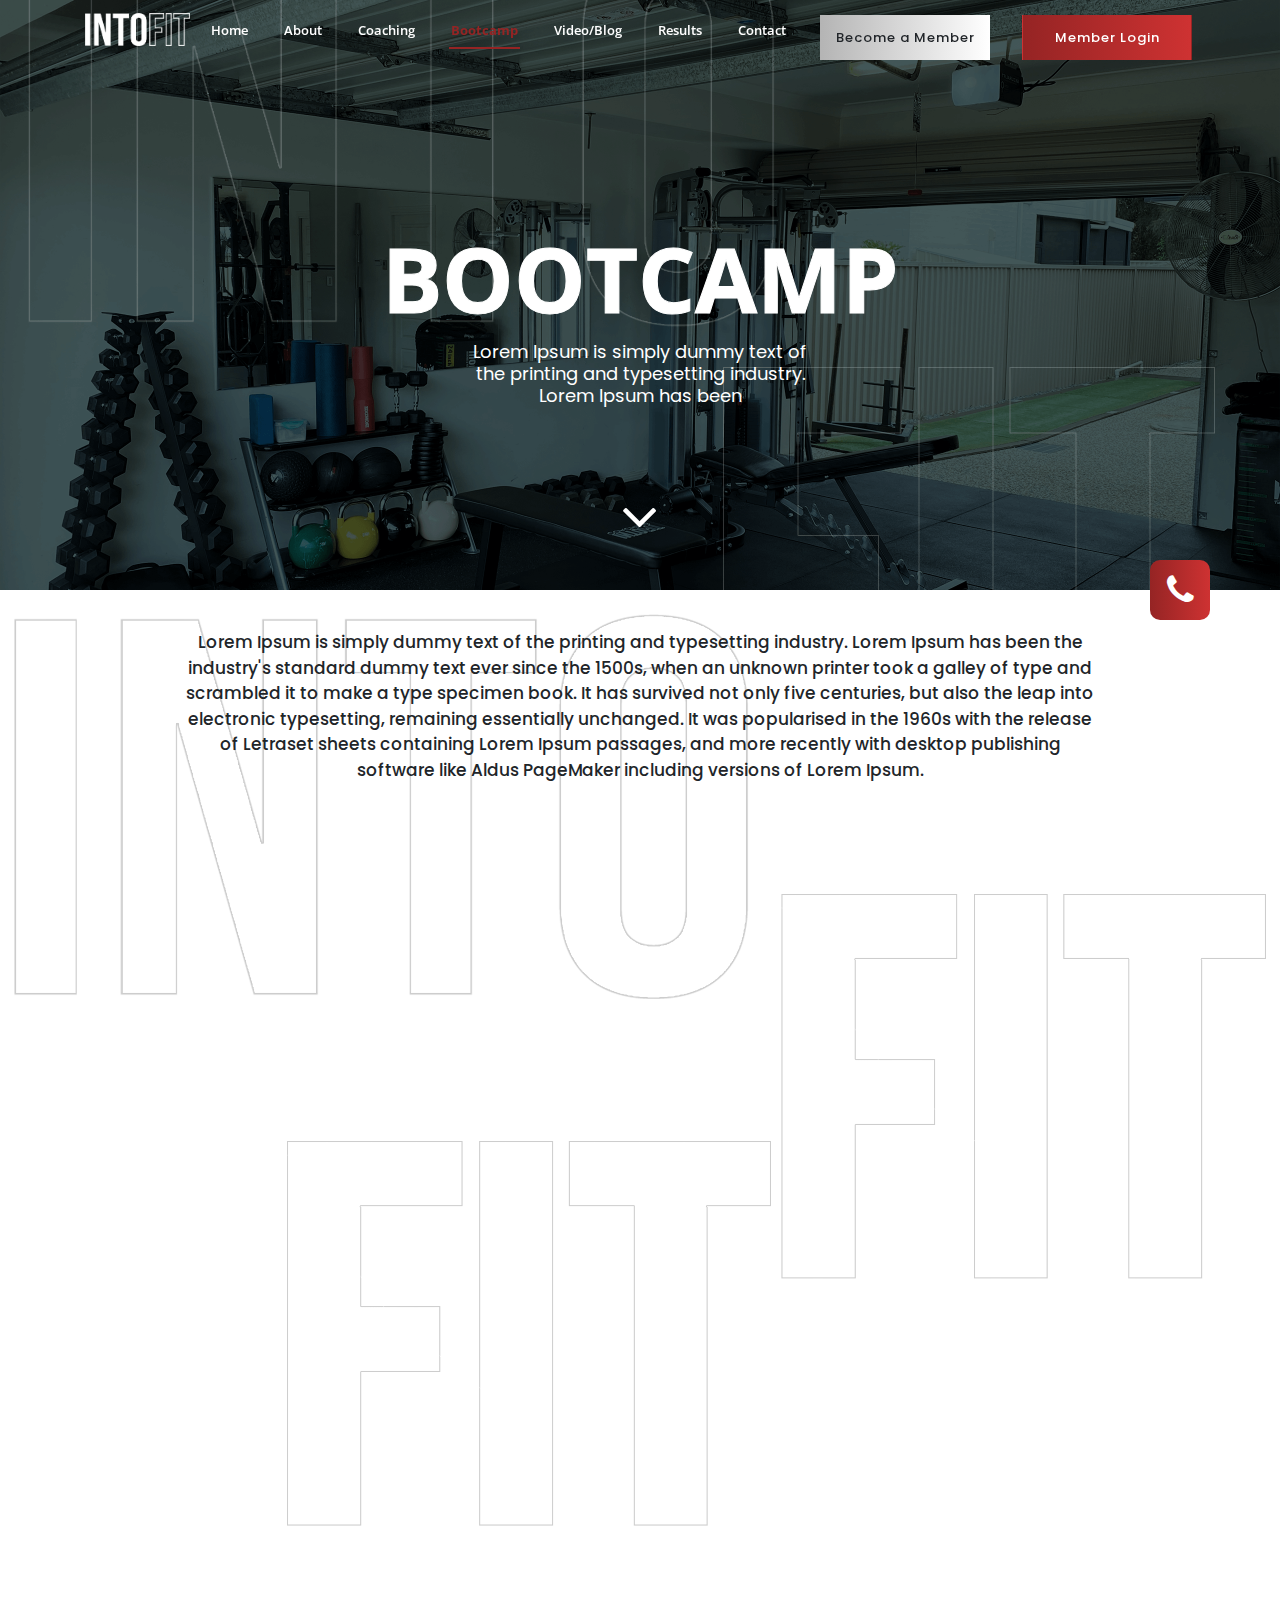
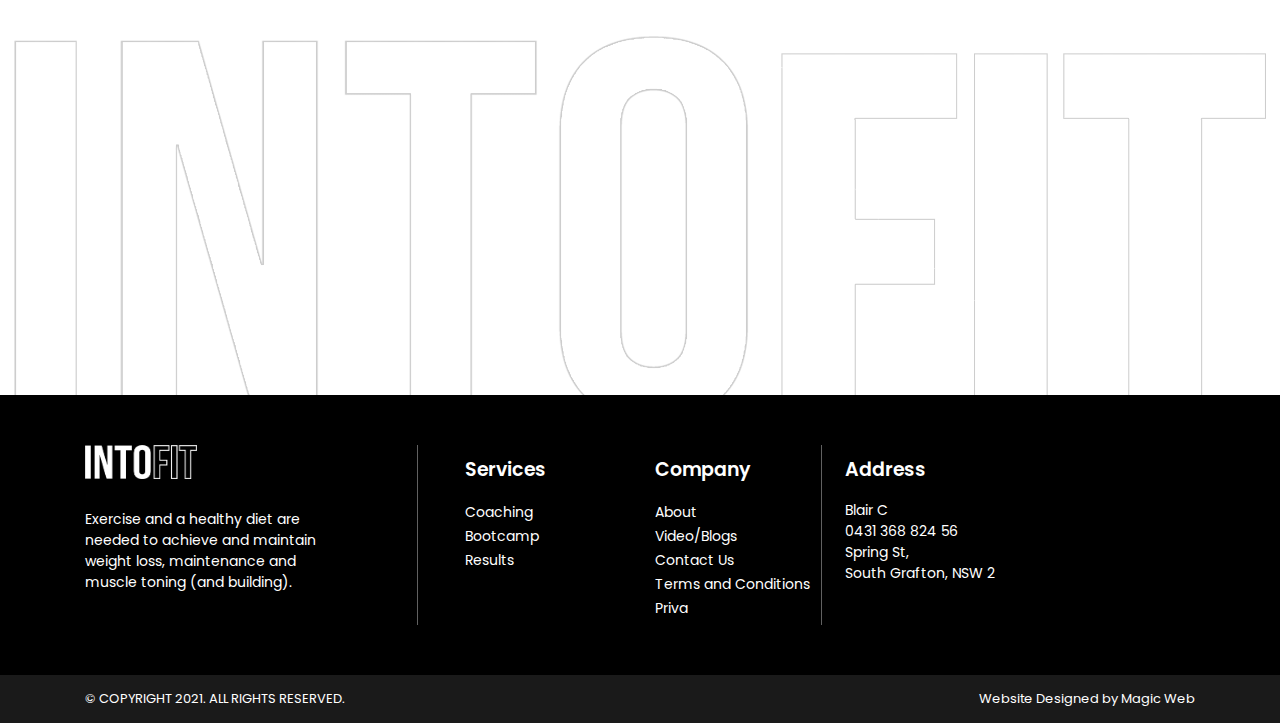
<file: Bootcamp.html>
<!doctype html>
<html lang="en">

<head>
  <!-- Required meta tags -->
  <meta charset="utf-8">
  <meta http-equiv="X-UA-Compatible" content="IE=edge">
  <meta name="viewport" content="width=device-width, initial-scale=1">
  <meta name="viewport" content="width=device-width, minimum-scale=1.0, maximum-scale=1.0, user-scalable=no">
  <link rel="stylesheet" href="https://cdnjs.cloudflare.com/ajax/libs/font-awesome/4.7.0/css/font-awesome.min.css">
  <link rel="icon" href="assets/images/favicon.png" type="image/ico" sizes="16x16">
  <link rel="preconnect" href="https://fonts.gstatic.com">
  <link href="https://fonts.googleapis.com/css2?family=Poppins:wght@100;200;300;400;500;600;700;800;900&display=swap" rel="stylesheet">
  <link rel="stylesheet" href="https://cdn.jsdelivr.net/npm/bootstrap@4.6.0/dist/css/bootstrap.min.css">
  <link rel="preconnect" href="https://fonts.gstatic.com">
  <link href="https://fonts.googleapis.com/css2?family=Open+Sans:wght@400;600;700;800&display=swap" rel="stylesheet">
  <link rel="stylesheet" href="https://cdnjs.cloudflare.com/ajax/libs/OwlCarousel2/2.3.4/assets/owl.carousel.css" />
  <link type="text/css" rel="stylesheet" href="assets/css/style.css" />
  <link type="text/css" rel="stylesheet" href="assets/css/responsive.css" />
  <link href="https://unpkg.com/aos@2.3.1/dist/aos.css" rel="stylesheet">
  <title>INTOFIT</title>
</head>

<body>
  <!-- header -->
  <header style="background: url(assets/images/about-us.png);">
    <nav class="navbar navbar-expand-lg navbar-light  ">
      <div class="container align-items-baseline">
        <a class="navbar-brand" href="#"><img src="assets/images/logo.png" alt=""></a>
        <button class="navbar-toggler" type="button" data-toggle="collapse" data-target="#navbarNav" aria-controls="navbarNav" aria-expanded="false" aria-label="Toggle navigation"> <i class="fa fa-bars icon-menu"></i> </button>
        <div class="collapse navbar-collapse" id="navbarNav">
          <ul class="navbar-nav">
            <li class="nav-item "> <a class="nav-link" href="index.html">Home <span class="sr-only">(current)</span></a> </li>
            <li class="nav-item "> <a class="nav-link" href="About-us.html">About</a> </li>
            <li class="nav-item"> <a class="nav-link" href="cocahing.html">Coaching</a> </li>
            <li class="nav-item active"> <a class="nav-link" href="Bootcamp.html">Bootcamp</a> </li>
            <li class="nav-item"> <a class="nav-link" href="blogs.html">Video/Blog</a> </li>
            <li class="nav-item"> <a class="nav-link" href="result.html">Results</a> </li>
            <li class="nav-item"> <a class="nav-link" href="Contact-us.html">Contact</a> </li> 
            <li class="nav-item">
              <button type="button" class="btn btn-light">Become a Member</button>
            </li>
            <li class="nav-item">
              <button type="button" class="btn btn-danger">Member Login</button>
            </li>
          </ul>
        </div>
      </div>
    </nav>
    <div class="banner pt-5 mt-4 text-center">
      <div class="container">
        <h1 data-aos="zoom-in" data-aos-duration="2000"> <span>bootcamp</span></h1>
        <p>Lorem Ipsum is simply dummy text of the printing and typesetting industry. Lorem Ipsum has been</p> <a href="" class="chevron-down"><i class="fa fa-angle-down"></i></a> </div>
    </div>
    <div class="phone-icon"> <a href=""><i class="fa fa-phone"></i></a> </div>
  </header>
  <!-- /header -->
  <section class="bootcamp-main" style="background: url('assets/images/bootcamp-main-bg.png');">
    <div class="container">
      <div class="row">
        <div class="col-lg-10 mx-auto">
          <p class="text-center">Lorem Ipsum is simply dummy text of the printing and typesetting industry. Lorem Ipsum has been the industry's standard dummy text ever since the 1500s, when an unknown printer took a galley of type and scrambled it to make a type specimen book. It has survived not only five centuries, but also the leap into electronic typesetting, remaining essentially unchanged. It was popularised in the 1960s with the release of Letraset sheets containing Lorem Ipsum passages, and more recently with desktop publishing software like Aldus PageMaker including versions of Lorem Ipsum.</p>
        </div>
        <div class="col-md-6">
          <div class="bootcamp-img" data-aos="fade-up" data-aos-duration="2000"> <img src="assets/images/bootcamp-img-1.png" class="img-fluid" alt=""> </div>
        </div>
        <div class="col-md-6">
          <div class="bootcamp-img" data-aos="fade-up" data-aos-duration="3000"> <img src="assets/images/bootcamp-img-2.png" class="img-fluid" alt=""> </div>
        </div>
        <div class="col-md-6">
          <div class="bootcamp-img" data-aos="fade-up" data-aos-duration="2000"> <img src="assets/images/bootcamp-img-3.png" class="img-fluid" alt=""> </div>
        </div>
        <div class="col-md-6">
          <div class="bootcamp-img" data-aos="fade-up" data-aos-duration="3000"> <img src="assets/images/bootcamp-img-1.png" class="img-fluid" alt=""> </div>
        </div>
        <div class="col-md-6">
          <div class="bootcamp-img" data-aos="fade-up" data-aos-duration="2000"> <img src="assets/images/bootcamp-img-5.png" class="img-fluid" alt=""> </div>
        </div>
        <div class="col-md-6">
          <div class="bootcamp-img" data-aos="fade-up" data-aos-duration="3000"> <img src="assets/images/bootcamp-img-1.png" class="img-fluid" alt=""> </div>
        </div>
      </div>
    </div>
  </section>
  <!-- footer -->
  <footer>
    <div class="container">
      <div class="row">
        <div class="col-lg-4 col-md-4 col-sm-6 after-line-two">
          <div class="footer-logo"> <img src="assets/images/logo.png" class="img-fluid" alt=""> </div>
          <p>Exercise and a healthy diet are needed to achieve and maintain weight loss, maintenance and muscle toning (and building).</p>
        </div>
        <div class="col-lg-4 col-md-4 col-sm-6 after-line ">
          <div class="row">
            <div class="col-6">
              <h5>Services</h5>
              <ul>
                <li><a href="cocahing.html">Coaching</a></li>
                <li><a href="Bootcamp.html">Bootcamp</a></li>
                <li><a href="result.html">Results</a></li>
              </ul>
            </div>
            <div class="col-6">
              <h5>Company</h5>
              <ul>
                <li><a href="About-us.html">About</a></li>
                <li><a href="blogs.html">Video/Blogs</a></li>
                <li><a href="Contact-us.html">Contact Us</a></li>
                <li><a href="">Terms and Conditions</a></li>
                <li><a href="">Priva</a></li>
              </ul>
            </div>
          </div>
        </div>
        <div class="col-lg-4 col-md-4">
          <h5>Address</h5>
          <p>Blair C
            <br> 0431 368 824 56
            <br>Spring St,
            <br> South Grafton, NSW 2</p>
          <div class="social-linke">
            <ul>
              <li data-aos="fade-up" data-aos-duration="2000">
                <a href="">
                  <svg enable-background="new 0 0 167.657 167.657" version="1.1" viewBox="0 0 167.66 167.66" xml:space="preserve" xmlns="http://www.w3.org/2000/svg">
                    <path d="m83.829 0.349c-46.297 0-83.829 37.532-83.829 83.829 0 41.523 30.222 75.911 69.848 82.57v-65.081h-20.222v-23.42h20.222v-17.269c0-20.037 12.238-30.956 30.115-30.956 8.562 0 15.92 0.638 18.056 0.919v20.944l-12.399 6e-3c-9.72 0-11.594 4.618-11.594 11.397v14.947h23.193l-3.025 23.42h-20.168v65.653c41.476-5.048 73.631-40.312 73.631-83.154 0-46.273-37.532-83.805-83.828-83.805z" /> </svg>
                </a>
              </li>
              <li data-aos="fade-up" data-aos-duration="3000">
                <a href="">
                  <svg height="682pt" viewBox="-21 -117 682.66672 682" width="682pt" xmlns="http://www.w3.org/2000/svg">
                    <path d="m626.8125 64.035156c-7.375-27.417968-28.992188-49.03125-56.40625-56.414062-50.082031-13.703125-250.414062-13.703125-250.414062-13.703125s-200.324219 0-250.40625 13.183593c-26.886719 7.375-49.03125 29.519532-56.40625 56.933594-13.179688 50.078125-13.179688 153.933594-13.179688 153.933594s0 104.378906 13.179688 153.933594c7.382812 27.414062 28.992187 49.027344 56.410156 56.410156 50.605468 13.707031 250.410156 13.707031 250.410156 13.707031s200.324219 0 250.40625-13.183593c27.417969-7.378907 49.03125-28.992188 56.414062-56.40625 13.175782-50.082032 13.175782-153.933594 13.175782-153.933594s.527344-104.382813-13.183594-154.460938zm-370.601562 249.878906v-191.890624l166.585937 95.945312zm0 0" /> </svg>
                </a>
              </li>
              <li data-aos="fade-up" data-aos-duration="2000">
                <a href="">
                  <svg viewBox="0 0 512.00096 512.00096" xmlns="http://www.w3.org/2000/svg">
                    <path d="m373.40625 0h-234.8125c-76.421875 0-138.59375 62.171875-138.59375 138.59375v234.816406c0 76.417969 62.171875 138.589844 138.59375 138.589844h234.816406c76.417969 0 138.589844-62.171875 138.589844-138.589844v-234.816406c0-76.421875-62.171875-138.59375-138.59375-138.59375zm108.578125 373.410156c0 59.867188-48.707031 108.574219-108.578125 108.574219h-234.8125c-59.871094 0-108.578125-48.707031-108.578125-108.574219v-234.816406c0-59.871094 48.707031-108.578125 108.578125-108.578125h234.816406c59.867188 0 108.574219 48.707031 108.574219 108.578125zm0 0" />
                    <path d="m256 116.003906c-77.195312 0-139.996094 62.800782-139.996094 139.996094s62.800782 139.996094 139.996094 139.996094 139.996094-62.800782 139.996094-139.996094-62.800782-139.996094-139.996094-139.996094zm0 249.976563c-60.640625 0-109.980469-49.335938-109.980469-109.980469 0-60.640625 49.339844-109.980469 109.980469-109.980469 60.644531 0 109.980469 49.339844 109.980469 109.980469 0 60.644531-49.335938 109.980469-109.980469 109.980469zm0 0" />
                    <path d="m399.34375 66.285156c-22.8125 0-41.367188 18.558594-41.367188 41.367188 0 22.8125 18.554688 41.371094 41.367188 41.371094s41.371094-18.558594 41.371094-41.371094-18.558594-41.367188-41.371094-41.367188zm0 52.71875c-6.257812 0-11.351562-5.09375-11.351562-11.351562 0-6.261719 5.09375-11.351563 11.351562-11.351563 6.261719 0 11.355469 5.089844 11.355469 11.351563 0 6.257812-5.09375 11.351562-11.355469 11.351562zm0 0" /> </svg>
                </a>
              </li>
              <li data-aos="fade-up" data-aos-duration="3000">
                <a href="">
                  <?xml version="1.0" encoding="UTF-8"?>
                    <svg enable-background="new 0 0 512 512" version="1.1" viewBox="0 0 512 512" xml:space="preserve" xmlns="http://www.w3.org/2000/svg">
                      <path d="m512 97.248c-19.04 8.352-39.328 13.888-60.48 16.576 21.76-12.992 38.368-33.408 46.176-58.016-20.288 12.096-42.688 20.64-66.56 25.408-19.264-20.512-46.72-33.216-76.672-33.216-58.112 0-104.9 47.168-104.9 104.99 0 8.32 0.704 16.32 2.432 23.936-87.264-4.256-164.48-46.08-216.35-109.79-9.056 15.712-14.368 33.696-14.368 53.056 0 36.352 18.72 68.576 46.624 87.232-16.864-0.32-33.408-5.216-47.424-12.928v1.152c0 51.008 36.384 93.376 84.096 103.14-8.544 2.336-17.856 3.456-27.52 3.456-6.72 0-13.504-0.384-19.872-1.792 13.6 41.568 52.192 72.128 98.08 73.12-35.712 27.936-81.056 44.768-130.14 44.768-8.608 0-16.864-0.384-25.12-1.44 46.496 29.984 101.6 47.104 161.02 47.104 193.15 0 298.75-160 298.75-298.69 0-4.64-0.16-9.12-0.384-13.568 20.832-14.784 38.336-33.248 52.608-54.496z" /> </svg>
                </a>
              </li>
            </ul>
          </div>
        </div>
      </div>
    </div>
  </footer>
  <div class="footer-buttom">
    <div class="container footer-buttom-inner">
      <p>© COPYRIGHT 2021. ALL RIGHTS RESERVED.</p>
      <p>Website Designed by Magic Web</p>
    </div>
  </div>
  <script src="https://code.jquery.com/jquery-3.5.1.slim.min.js"></script>
  <script src="https://cdn.jsdelivr.net/npm/bootstrap@4.6.0/dist/js/bootstrap.bundle.min.js" integrity="sha384-Piv4xVNRyMGpqkS2by6br4gNJ7DXjqk09RmUpJ8jgGtD7zP9yug3goQfGII0yAns" crossorigin="anonymous"></script>
  <script src="https://cdn.jsdelivr.net/npm/popper.js@1.16.1/dist/umd/popper.min.js"></script>
  <script src="https://cdn.jsdelivr.net/npm/bootstrap@4.6.0/dist/js/bootstrap.min.js"></script>
  <script src="https://cdnjs.cloudflare.com/ajax/libs/OwlCarousel2/2.3.4/owl.carousel.js"></script>
  <script type="application/javascript" src="assets/js/custom.js"></script>
  <script src="https://unpkg.com/aos@2.3.1/dist/aos.js"></script>
  <script>
  AOS.init();
  </script>
  <script>
  $(window).scroll(function() {
    $('nav').toggleClass('scrolled', $(this).scrollTop() > 10);
  });
  </script>
</body>

</html>
</file>
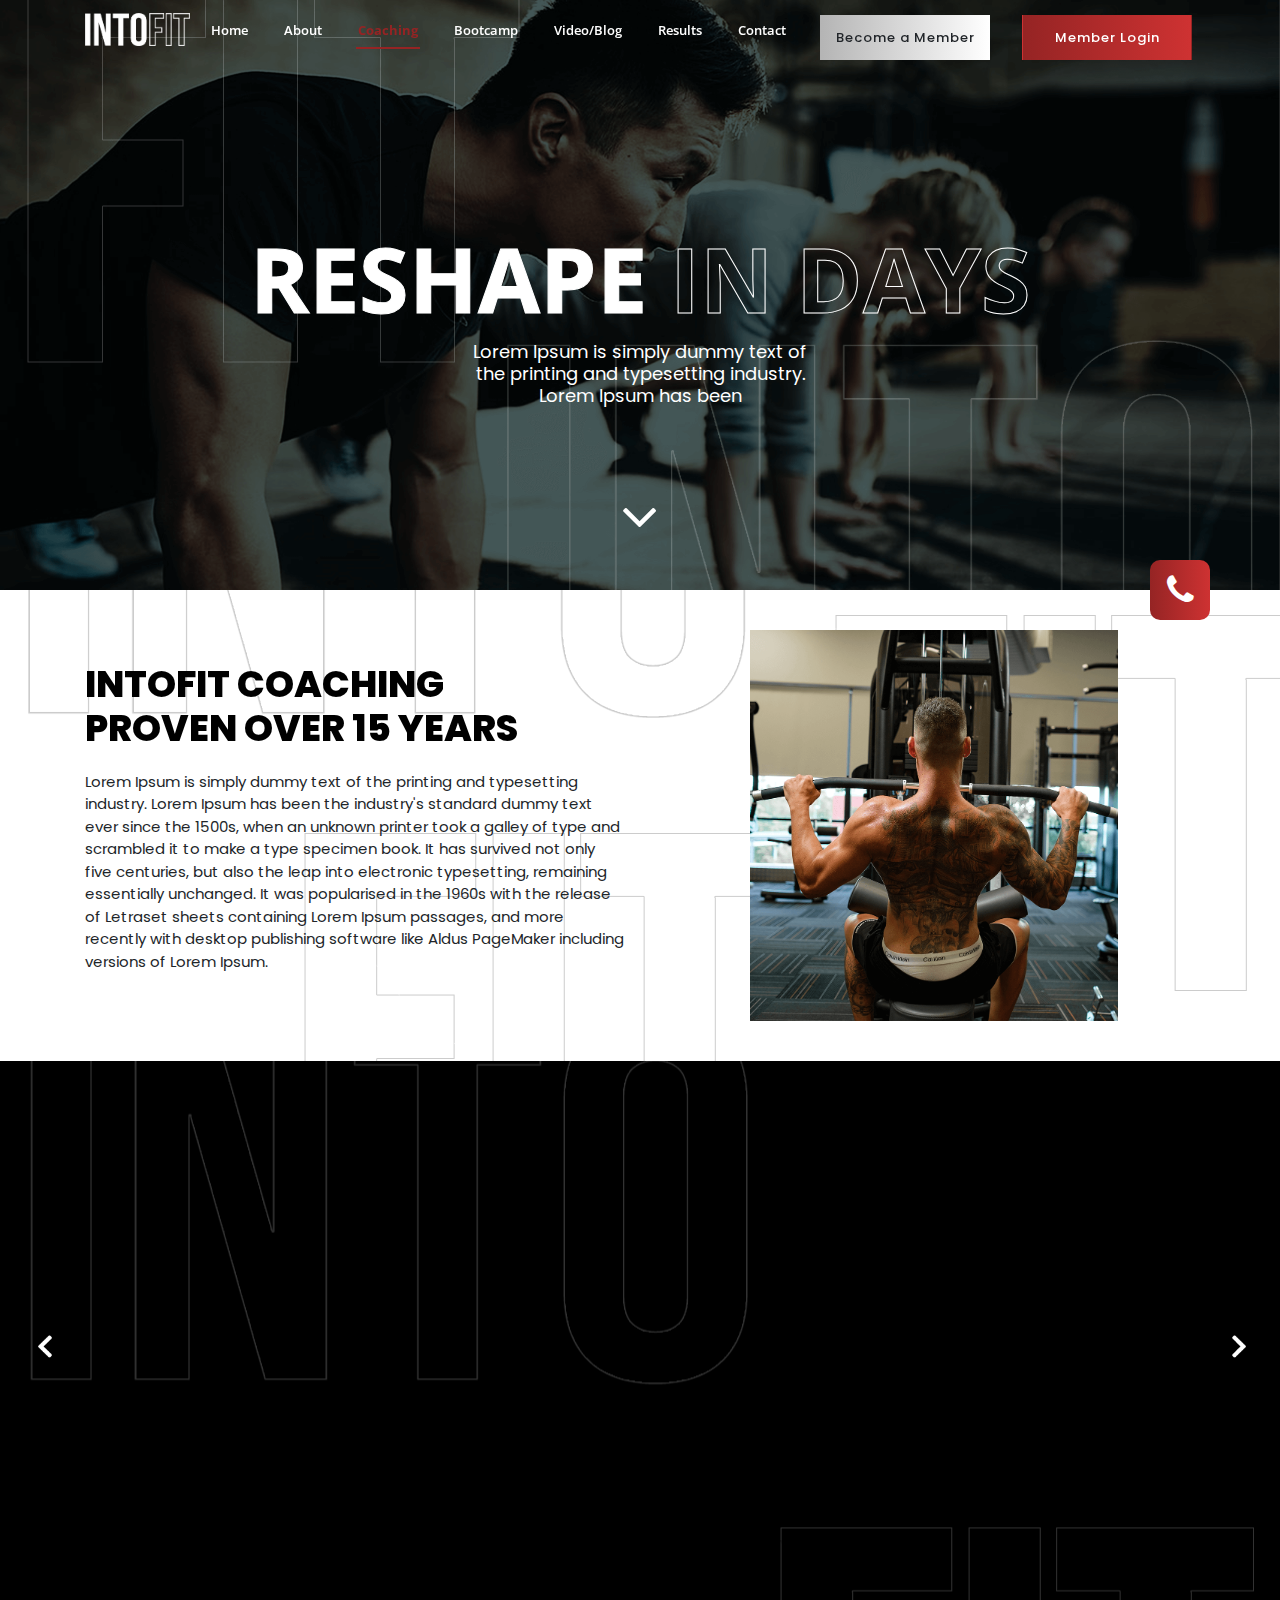
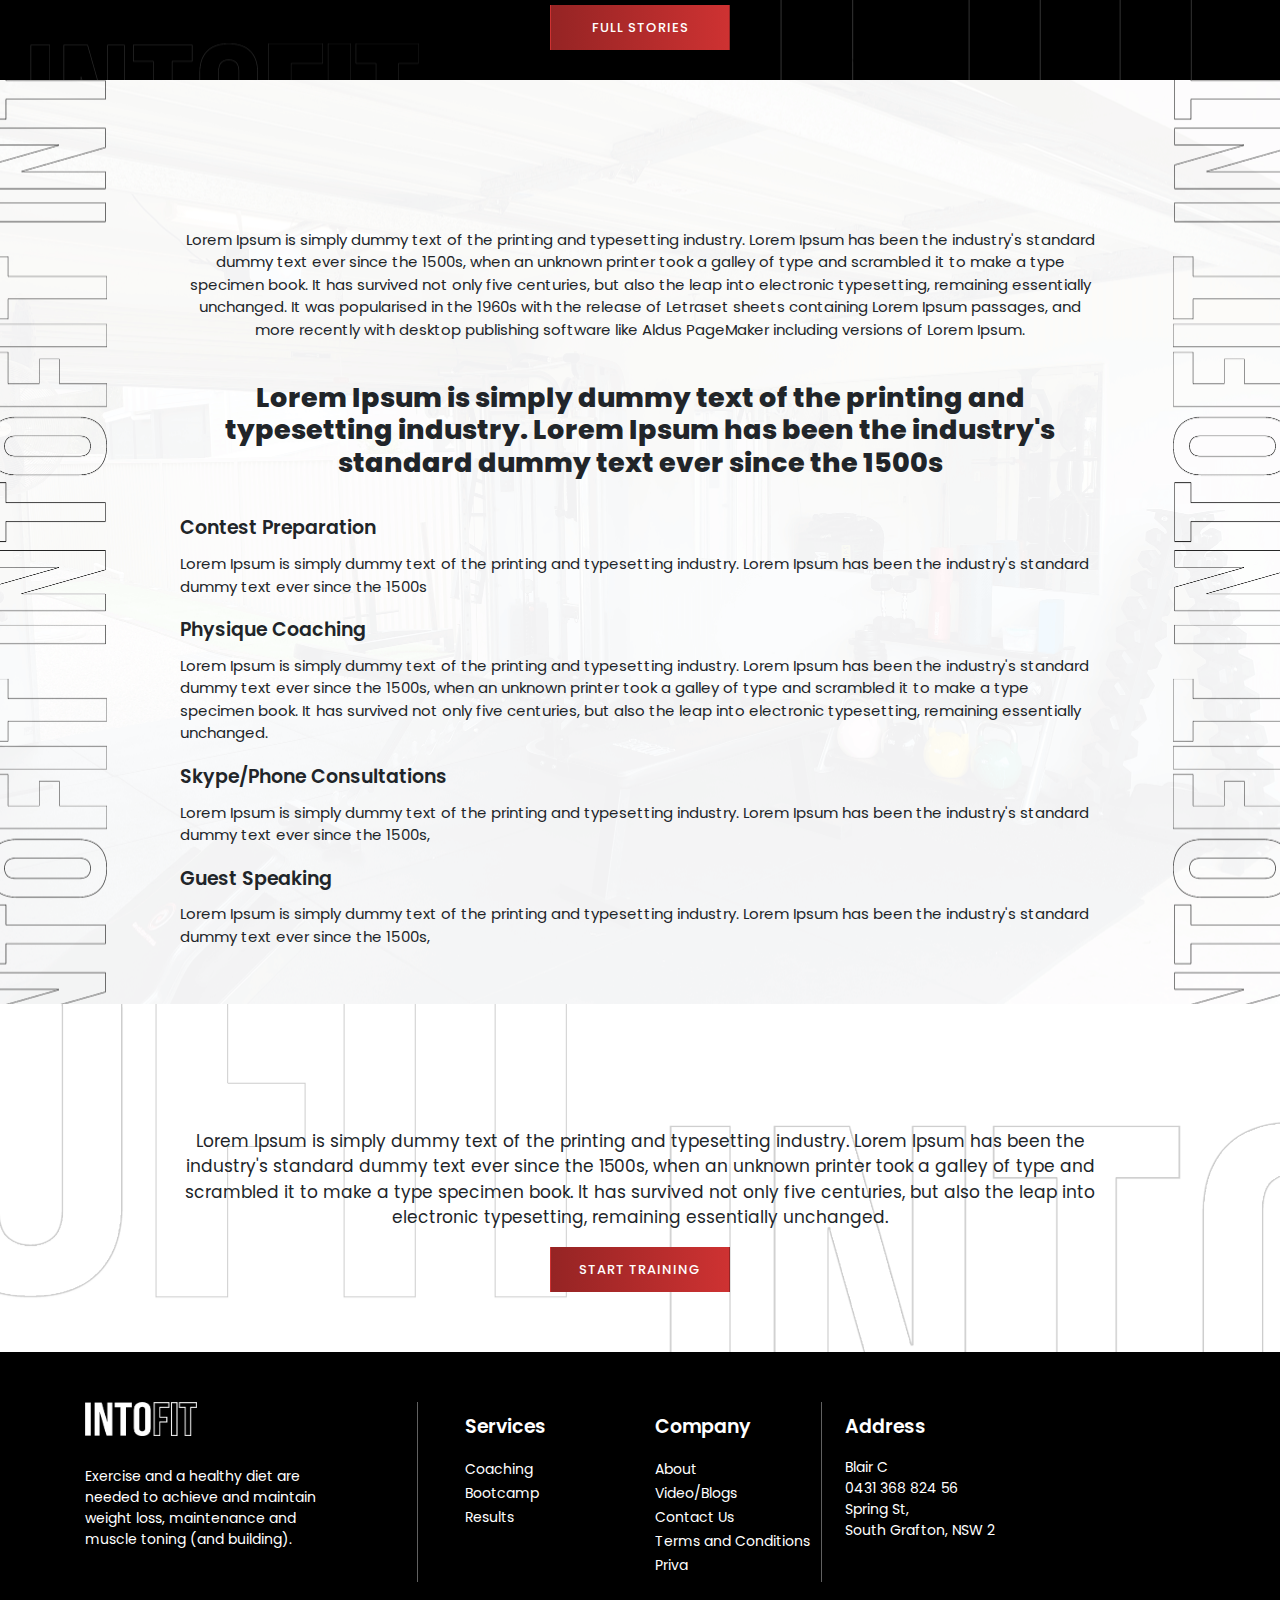
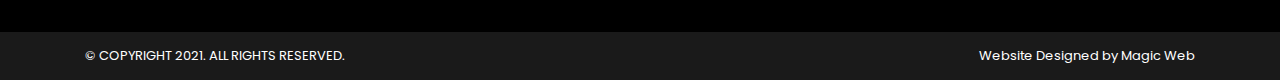
<file: cocahing.html>
<!doctype html>
<html lang="en">

<head>
  <!-- Required meta tags -->
  <meta charset="utf-8">
  <meta http-equiv="X-UA-Compatible" content="IE=edge">
  <meta name="viewport" content="width=device-width, initial-scale=1">
  <meta name="viewport" content="width=device-width, minimum-scale=1.0, maximum-scale=1.0, user-scalable=no">
  <link rel="stylesheet" href="https://cdnjs.cloudflare.com/ajax/libs/font-awesome/4.7.0/css/font-awesome.min.css">
  <link rel="icon" href="assets/images/favicon.png" type="image/ico" sizes="16x16">
  <link rel="preconnect" href="https://fonts.gstatic.com">
  <link href="https://fonts.googleapis.com/css2?family=Poppins:wght@100;200;300;400;500;600;700;800;900&display=swap" rel="stylesheet">
  <link rel="stylesheet" href="https://cdn.jsdelivr.net/npm/bootstrap@4.6.0/dist/css/bootstrap.min.css">
  <link rel="preconnect" href="https://fonts.gstatic.com">
  <link href="https://fonts.googleapis.com/css2?family=Open+Sans:wght@400;600;700;800&display=swap" rel="stylesheet">
  <link rel="stylesheet" href="https://cdnjs.cloudflare.com/ajax/libs/OwlCarousel2/2.3.4/assets/owl.carousel.css" />
  <link type="text/css" rel="stylesheet" href="assets/css/style.css" />
  <link type="text/css" rel="stylesheet" href="assets/css/responsive.css" />
  <link href="https://unpkg.com/aos@2.3.1/dist/aos.css" rel="stylesheet">
  <title>INTOFIT</title>
</head>

<body>
  <!-- header -->
  <header style="background: url(assets/images/cocahing-banner.png);">
    <nav class="navbar navbar-expand-lg navbar-light  ">
      <div class="container align-items-baseline">
        <a class="navbar-brand" href="#"><img src="assets/images/logo.png" alt=""></a>
        <button class="navbar-toggler" type="button" data-toggle="collapse" data-target="#navbarNav" aria-controls="navbarNav" aria-expanded="false" aria-label="Toggle navigation"> <i class="fa fa-bars icon-menu"></i> </button>
        <div class="collapse navbar-collapse" id="navbarNav">
         <ul class="navbar-nav">
            <li class="nav-item "> <a class="nav-link" href="index.html">Home <span class="sr-only">(current)</span></a> </li>
            <li class="nav-item "> <a class="nav-link" href="About-us.html">About</a> </li>
            <li class="nav-item active"> <a class="nav-link" href="cocahing.html">Coaching</a> </li>
            <li class="nav-item "> <a class="nav-link" href="Bootcamp.html">Bootcamp</a> </li>
            <li class="nav-item"> <a class="nav-link" href="blogs.html">Video/Blog</a> </li>
            <li class="nav-item"> <a class="nav-link" href="result.html">Results</a> </li>
            <li class="nav-item"> <a class="nav-link" href="Contact-us.html">Contact</a> </li> 
            <li class="nav-item">
              <button type="button" class="btn btn-light">Become a Member</button>
            </li>
            <li class="nav-item">
              <button type="button" class="btn btn-danger">Member Login</button>
            </li>
          </ul>
        </div>
      </div>
    </nav>
    <div class="banner pt-5 mt-4 text-center">
      <div class="container">
        <h1 data-aos="zoom-in" data-aos-duration="2000"><span>reshape</span> in days</h1>
        <p>Lorem Ipsum is simply dummy text of the printing and typesetting industry. Lorem Ipsum has been</p> <a href="" class="chevron-down"><i class="fa fa-angle-down"></i></a> </div>
    </div>
    <div class="phone-icon"> <a href=""><i class="fa fa-phone"></i></a> </div>
  </header>
  <!-- /header -->
  <section class="intofit-cocahing intofit-cocahing-main" style="background: url(assets/images/intofit-cocaching-bg.png);">
    <div class="container">
      <div class="row justify-content-between align-items-center">
        <div class="col-lg-6 col-md-7">
          <h1 data-aos="zoom-in" data-aos-duration="2000"> intofit COACHING <br>PROVEN OVER 15 YEARS</h1>
          <p>Lorem Ipsum is simply dummy text of the printing and typesetting industry. Lorem Ipsum has been the industry's standard dummy text ever since the 1500s, when an unknown printer took a galley of type and scrambled it to make a type specimen book. It has survived not only five centuries, but also the leap into electronic typesetting, remaining essentially unchanged. It was popularised in the 1960s with the release of Letraset sheets containing Lorem Ipsum passages, and more recently with desktop publishing software like Aldus PageMaker including versions of Lorem Ipsum.</p>
        </div>
        <div class="col-lg-5 col-md-5">
          <div class="intofit-cocahing-img " data-aos="fade-up" data-aos-duration="2000"> <img src="assets/images/intofit-cocahing-gym.png" class="img-fluid" alt=""> </div>
        </div>
      </div>
    </div>
  </section>
  <section class="clinet-slider-wraper" style="background: url(assets/images/cocahing.png);">
    <div class="service-slider mt-0">
      <div class="container">
        <h1  data-aos="zoom-in" data-aos-duration="2000"> Client Testimonials</h1>
        <div class="owl-carousel  online-reputation" id="clinet-slider">
          <div class="item">
            <div class="card " data-aos="fade-up" data-aos-duration="2000">
              <div class="card-img"> <img src="assets/images/clinet-slider-img-1.png" class="img-fluid" alt=""> </div>
              <p>"INTOFIT is great, always there with help and advise which you can trust to talk to. I can now train at home saving time whilst being more efficient."</p>
              <h5 class="mini_title mt-3">Christine Eve</h5> </div>
          </div>
          <div class="item">
            <div class="card" data-aos="fade-up" data-aos-duration="3000">
              <div class="card-img"> <img src="assets/images/clinet-slider-img-2.png" class="img-fluid" alt=""> </div>
              <p>David has been a real inspiration and a book of knowledge in terms of training. The way he goes about providing training is superb and in a very inspiring way.</p>
              <h5 class="mini_title mt-3">Madison Froning</h5> </div>
          </div> 
        </div>
         <button type="button" class="btn btn-danger mt-5 justify-content-center d-flex mx-auto align-items-center">Full Stories</button> 
      </div>
    </div>
  </section>
  <section class="intofit-cocahing" style="background: url('assets/images/cocahing-bg-2.png');">
    <div class="container">
      <div class="row">
        <div class="col-lg-10 mx-auto">
          <h1 data-aos="zoom-in" data-aos-duration="2000">intofit COACHING PROVEN OVER 15 YEARS</h1>
          <p class="text-center">Lorem Ipsum is simply dummy text of the printing and typesetting industry. Lorem Ipsum has been the industry's standard dummy text ever since the 1500s, when an unknown printer took a galley of type and scrambled it to make a type specimen book. It has survived not only five centuries, but also the leap into electronic typesetting, remaining essentially unchanged. It was popularised in the 1960s with the release of Letraset sheets containing Lorem Ipsum passages, and more recently with desktop publishing software like Aldus PageMaker including versions of Lorem Ipsum.</p>
          <h4>Lorem Ipsum is simply dummy text of the printing and typesetting industry. Lorem Ipsum has been the industry's standard dummy text ever since the 1500s</h4>
          <h5>Contest Preparation</h5>
          <p>Lorem Ipsum is simply dummy text of the printing and typesetting industry. Lorem Ipsum has been the industry's standard dummy text ever since the 1500s</p>
          <h5>Physique Coaching</h5> <p>Lorem Ipsum is simply dummy text of the printing and typesetting industry. Lorem Ipsum has been the industry's standard dummy text ever since the 1500s, when an unknown printer took a galley of type and scrambled it to make a type specimen book. It has survived not only five centuries, but also the leap into electronic typesetting, remaining essentially unchanged.</p>
          <h5>Skype/Phone Consultations</h5>
          <p>Lorem Ipsum is simply dummy text of the printing and typesetting industry. Lorem Ipsum has been the industry's standard dummy text ever since the 1500s,</p>
          <h5>Guest Speaking</h5>
          <p>Lorem Ipsum is simply dummy text of the printing and typesetting industry. Lorem Ipsum has been the industry's standard dummy text ever since the 1500s,</p>
        </div>
      </div>
    </div>
  </section>
  <section class="take-the-next" style="background: url('assets/images/takw-next.png');">
    <div class="container">
      <div class="row">
        <div class="col-lg-10 mx-auto text-center">
          <h1 data-aos="zoom-in" data-aos-duration="2000">TAKE THE NEXT STEP</h1>
          <p>Lorem Ipsum is simply dummy text of the printing and typesetting industry. Lorem Ipsum has been the industry's standard dummy text ever since the 1500s, when an unknown printer took a galley of type and scrambled it to make a type specimen book. It has survived not only five centuries, but also the leap into electronic typesetting, remaining essentially unchanged. </p>
          <button type="button" class="btn btn-danger text-center">Start Training</button>
        </div>
      </div>
    </div>
  </section>
  <!-- footer -->
  <footer>
    <div class="container">
      <div class="row">
        <div class="col-lg-4 col-md-4 col-sm-6 after-line-two">
          <div class="footer-logo"> <img src="assets/images/logo.png" class="img-fluid" alt=""> </div>
          <p>Exercise and a healthy diet are needed to achieve and maintain weight loss, maintenance and muscle toning (and building).</p>
        </div>
        <div class="col-lg-4 col-md-4 col-sm-6 after-line ">
          <div class="row">
            <div class="col-6">
              <h5>Services</h5>
              <ul>
                <li><a href="cocahing.html">Coaching</a></li>
                <li><a href="Bootcamp.html">Bootcamp</a></li>
                <li><a href="result.html">Results</a></li>
              </ul>
            </div>
            <div class="col-6">
              <h5>Company</h5>
              <ul>
                <li><a href="About-us.html">About</a></li>
                <li><a href="blogs.html">Video/Blogs</a></li>
                <li><a href="Contact-us.html">Contact Us</a></li>
                <li><a href="">Terms and Conditions</a></li>
                <li><a href="">Priva</a></li>
              </ul>
            </div>
          </div>
        </div>
        <div class="col-lg-4 col-md-4">
          <h5>Address</h5>
          <p>Blair C
            <br> 0431 368 824 56
            <br>Spring St,
            <br> South Grafton, NSW 2</p>
          <div class="social-linke">
            <ul>
              <li data-aos="fade-up" data-aos-duration="2000">
                <a href="">
                  <svg enable-background="new 0 0 167.657 167.657" version="1.1" viewBox="0 0 167.66 167.66" xml:space="preserve" xmlns="http://www.w3.org/2000/svg">
                    <path d="m83.829 0.349c-46.297 0-83.829 37.532-83.829 83.829 0 41.523 30.222 75.911 69.848 82.57v-65.081h-20.222v-23.42h20.222v-17.269c0-20.037 12.238-30.956 30.115-30.956 8.562 0 15.92 0.638 18.056 0.919v20.944l-12.399 6e-3c-9.72 0-11.594 4.618-11.594 11.397v14.947h23.193l-3.025 23.42h-20.168v65.653c41.476-5.048 73.631-40.312 73.631-83.154 0-46.273-37.532-83.805-83.828-83.805z" /> </svg>
                </a>
              </li>
              <li data-aos="fade-up" data-aos-duration="3000">
                <a href="">
                  <svg height="682pt" viewBox="-21 -117 682.66672 682" width="682pt" xmlns="http://www.w3.org/2000/svg">
                    <path d="m626.8125 64.035156c-7.375-27.417968-28.992188-49.03125-56.40625-56.414062-50.082031-13.703125-250.414062-13.703125-250.414062-13.703125s-200.324219 0-250.40625 13.183593c-26.886719 7.375-49.03125 29.519532-56.40625 56.933594-13.179688 50.078125-13.179688 153.933594-13.179688 153.933594s0 104.378906 13.179688 153.933594c7.382812 27.414062 28.992187 49.027344 56.410156 56.410156 50.605468 13.707031 250.410156 13.707031 250.410156 13.707031s200.324219 0 250.40625-13.183593c27.417969-7.378907 49.03125-28.992188 56.414062-56.40625 13.175782-50.082032 13.175782-153.933594 13.175782-153.933594s.527344-104.382813-13.183594-154.460938zm-370.601562 249.878906v-191.890624l166.585937 95.945312zm0 0" /> </svg>
                </a>
              </li>
              <li data-aos="fade-up" data-aos-duration="2000">
                <a href="">
                  <svg viewBox="0 0 512.00096 512.00096" xmlns="http://www.w3.org/2000/svg">
                    <path d="m373.40625 0h-234.8125c-76.421875 0-138.59375 62.171875-138.59375 138.59375v234.816406c0 76.417969 62.171875 138.589844 138.59375 138.589844h234.816406c76.417969 0 138.589844-62.171875 138.589844-138.589844v-234.816406c0-76.421875-62.171875-138.59375-138.59375-138.59375zm108.578125 373.410156c0 59.867188-48.707031 108.574219-108.578125 108.574219h-234.8125c-59.871094 0-108.578125-48.707031-108.578125-108.574219v-234.816406c0-59.871094 48.707031-108.578125 108.578125-108.578125h234.816406c59.867188 0 108.574219 48.707031 108.574219 108.578125zm0 0" />
                    <path d="m256 116.003906c-77.195312 0-139.996094 62.800782-139.996094 139.996094s62.800782 139.996094 139.996094 139.996094 139.996094-62.800782 139.996094-139.996094-62.800782-139.996094-139.996094-139.996094zm0 249.976563c-60.640625 0-109.980469-49.335938-109.980469-109.980469 0-60.640625 49.339844-109.980469 109.980469-109.980469 60.644531 0 109.980469 49.339844 109.980469 109.980469 0 60.644531-49.335938 109.980469-109.980469 109.980469zm0 0" />
                    <path d="m399.34375 66.285156c-22.8125 0-41.367188 18.558594-41.367188 41.367188 0 22.8125 18.554688 41.371094 41.367188 41.371094s41.371094-18.558594 41.371094-41.371094-18.558594-41.367188-41.371094-41.367188zm0 52.71875c-6.257812 0-11.351562-5.09375-11.351562-11.351562 0-6.261719 5.09375-11.351563 11.351562-11.351563 6.261719 0 11.355469 5.089844 11.355469 11.351563 0 6.257812-5.09375 11.351562-11.355469 11.351562zm0 0" /> </svg>
                </a>
              </li>
              <li data-aos="fade-up" data-aos-duration="3000">
                <a href="">
                  <?xml version="1.0" encoding="UTF-8"?>
                    <svg enable-background="new 0 0 512 512" version="1.1" viewBox="0 0 512 512" xml:space="preserve" xmlns="http://www.w3.org/2000/svg">
                      <path d="m512 97.248c-19.04 8.352-39.328 13.888-60.48 16.576 21.76-12.992 38.368-33.408 46.176-58.016-20.288 12.096-42.688 20.64-66.56 25.408-19.264-20.512-46.72-33.216-76.672-33.216-58.112 0-104.9 47.168-104.9 104.99 0 8.32 0.704 16.32 2.432 23.936-87.264-4.256-164.48-46.08-216.35-109.79-9.056 15.712-14.368 33.696-14.368 53.056 0 36.352 18.72 68.576 46.624 87.232-16.864-0.32-33.408-5.216-47.424-12.928v1.152c0 51.008 36.384 93.376 84.096 103.14-8.544 2.336-17.856 3.456-27.52 3.456-6.72 0-13.504-0.384-19.872-1.792 13.6 41.568 52.192 72.128 98.08 73.12-35.712 27.936-81.056 44.768-130.14 44.768-8.608 0-16.864-0.384-25.12-1.44 46.496 29.984 101.6 47.104 161.02 47.104 193.15 0 298.75-160 298.75-298.69 0-4.64-0.16-9.12-0.384-13.568 20.832-14.784 38.336-33.248 52.608-54.496z" /> </svg>
                </a>
              </li>
            </ul>
          </div>
        </div>
      </div>
    </div>
  </footer>
  <div class="footer-buttom">
    <div class="container footer-buttom-inner">
      <p>© COPYRIGHT 2021. ALL RIGHTS RESERVED.</p>
      <p>Website Designed by Magic Web</p>
    </div>
  </div>
  <script src="https://code.jquery.com/jquery-3.5.1.slim.min.js"></script>
  <script src="https://cdn.jsdelivr.net/npm/bootstrap@4.6.0/dist/js/bootstrap.bundle.min.js" integrity="sha384-Piv4xVNRyMGpqkS2by6br4gNJ7DXjqk09RmUpJ8jgGtD7zP9yug3goQfGII0yAns" crossorigin="anonymous"></script>
  <script src="https://cdn.jsdelivr.net/npm/popper.js@1.16.1/dist/umd/popper.min.js"></script>
  <script src="https://cdn.jsdelivr.net/npm/bootstrap@4.6.0/dist/js/bootstrap.min.js"></script>
  <script src="https://cdnjs.cloudflare.com/ajax/libs/OwlCarousel2/2.3.4/owl.carousel.js"></script>
  <script type="application/javascript" src="assets/js/custom.js"></script>
  <script src="https://unpkg.com/aos@2.3.1/dist/aos.js"></script>
  <script>
  AOS.init();
  </script>
  <script>
  $(window).scroll(function() {
    $('nav').toggleClass('scrolled', $(this).scrollTop() > 10);
  });
  </script>
</body>

</html>
</file>
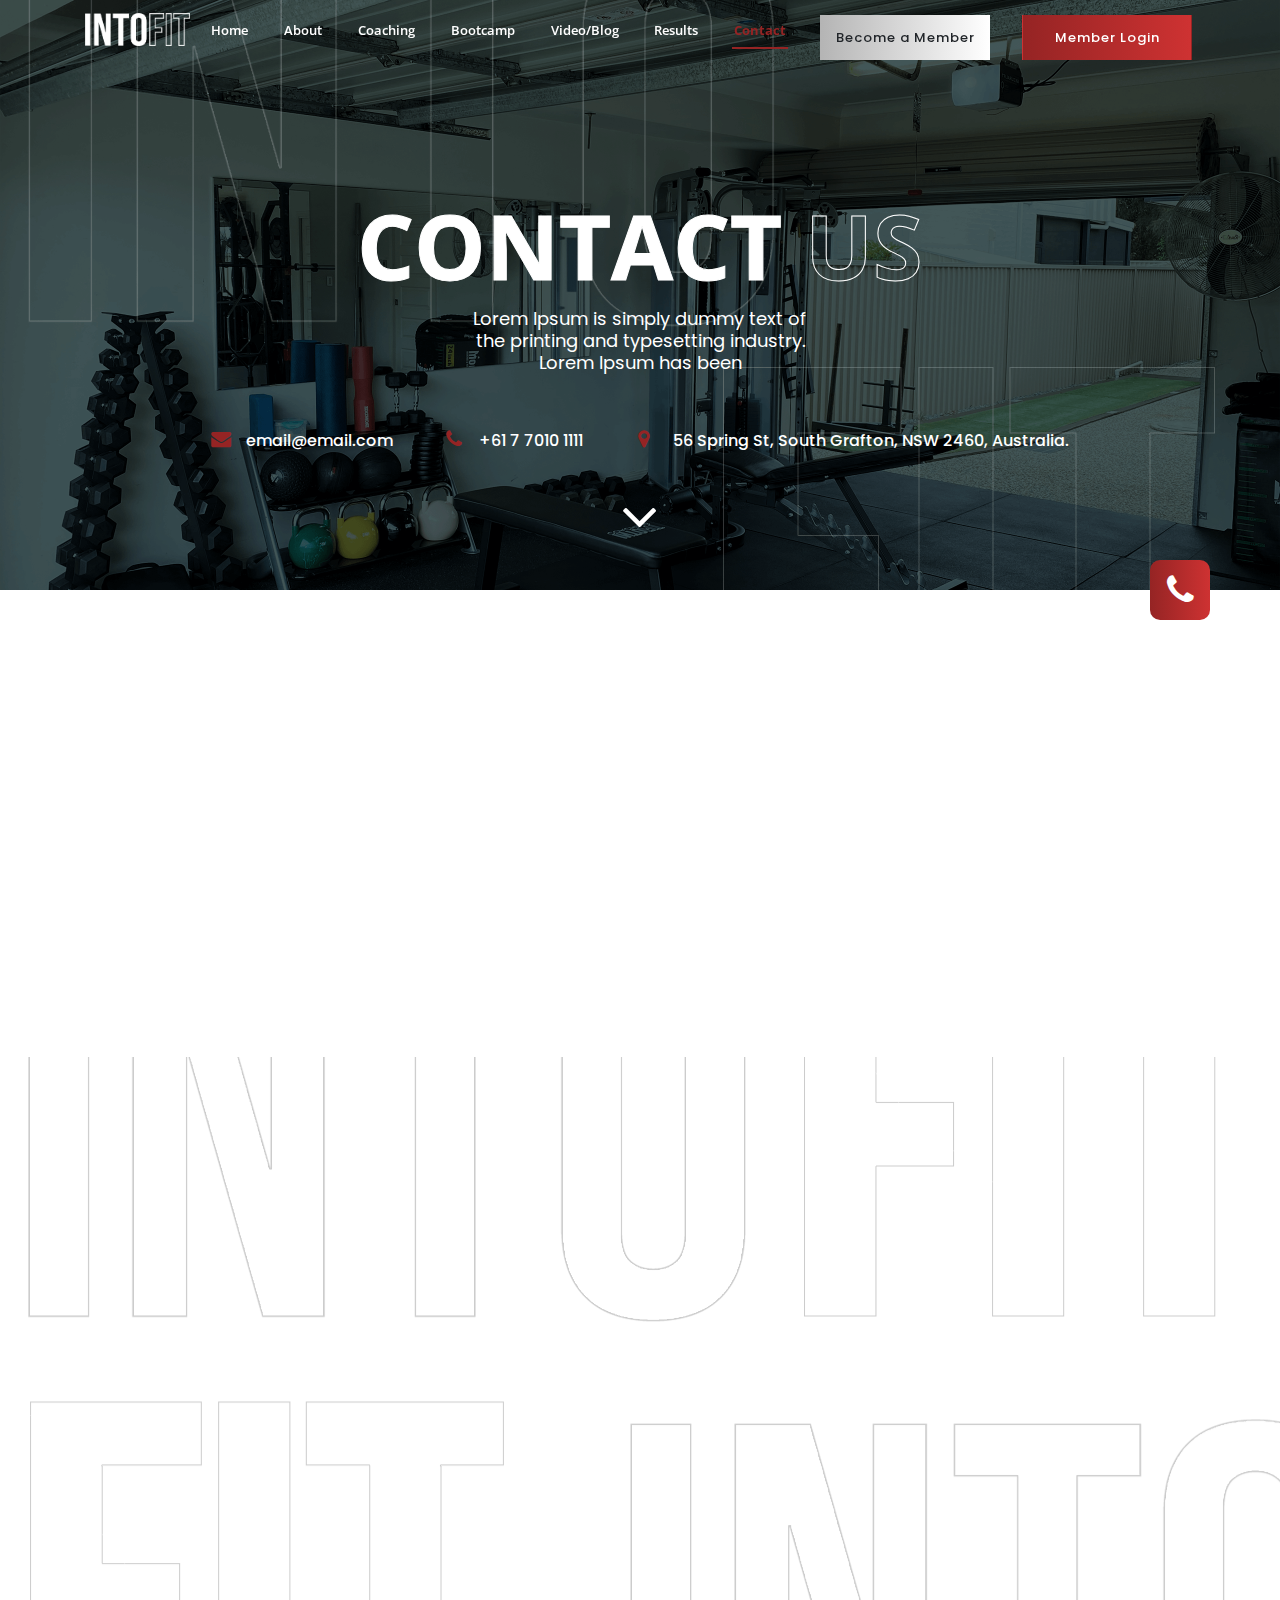
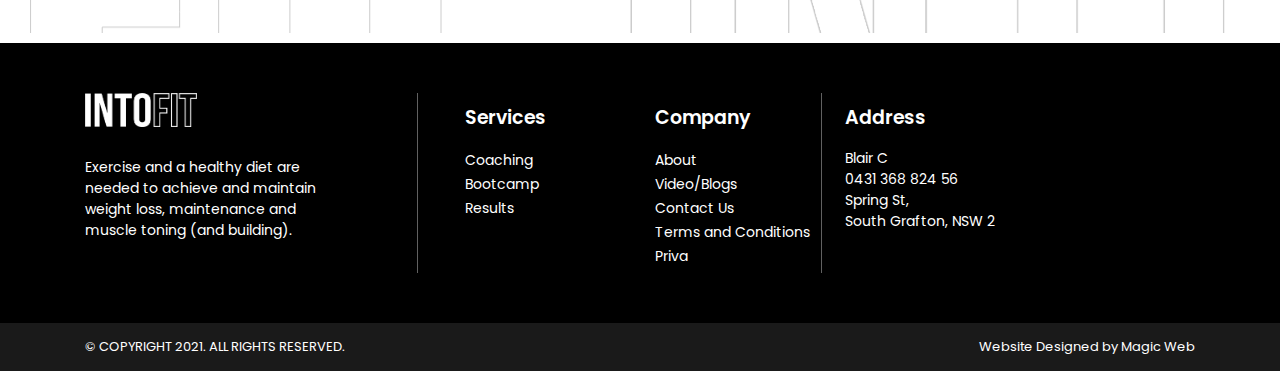
<file: Contact-us.html>
<!doctype html>
<html lang="en">

<head>
  <!-- Required meta tags -->
  <meta charset="utf-8">
  <meta http-equiv="X-UA-Compatible" content="IE=edge">
  <meta name="viewport" content="width=device-width, initial-scale=1">
  <meta name="viewport" content="width=device-width, minimum-scale=1.0, maximum-scale=1.0, user-scalable=no">
  <link rel="stylesheet" href="https://cdnjs.cloudflare.com/ajax/libs/font-awesome/4.7.0/css/font-awesome.min.css">
  <link rel="icon" href="assets/images/favicon.png" type="image/ico" sizes="16x16">
  <link rel="preconnect" href="https://fonts.gstatic.com">
  <link href="https://fonts.googleapis.com/css2?family=Poppins:wght@100;200;300;400;500;600;700;800;900&display=swap" rel="stylesheet">
  <link rel="stylesheet" href="https://cdn.jsdelivr.net/npm/bootstrap@4.6.0/dist/css/bootstrap.min.css">
  <link rel="preconnect" href="https://fonts.gstatic.com">
  <link href="https://fonts.googleapis.com/css2?family=Open+Sans:wght@400;600;700;800&display=swap" rel="stylesheet">
  <link rel="stylesheet" href="https://cdnjs.cloudflare.com/ajax/libs/OwlCarousel2/2.3.4/assets/owl.carousel.css" />
  <link type="text/css" rel="stylesheet" href="assets/css/style.css" />
  <link type="text/css" rel="stylesheet" href="assets/css/responsive.css" />
  <link href="https://unpkg.com/aos@2.3.1/dist/aos.css" rel="stylesheet">
  <title>INTOFIT</title>
</head>

<body>
  <!-- header -->
  <header style="background: url(assets/images/about-us.png);">
    <nav class="navbar navbar-expand-lg navbar-light  ">
      <div class="container align-items-baseline">
        <a class="navbar-brand" href="#"><img src="assets/images/logo.png" alt=""></a>
        <button class="navbar-toggler" type="button" data-toggle="collapse" data-target="#navbarNav" aria-controls="navbarNav" aria-expanded="false" aria-label="Toggle navigation"> <i class="fa fa-bars icon-menu"></i> </button>
        <div class="collapse navbar-collapse" id="navbarNav">
         <ul class="navbar-nav">
            <li class="nav-item "> <a class="nav-link" href="index.html">Home <span class="sr-only">(current)</span></a> </li>
            <li class="nav-item "> <a class="nav-link" href="About-us.html">About</a> </li>
            <li class="nav-item "> <a class="nav-link" href="cocahing.html">Coaching</a> </li>
            <li class="nav-item "> <a class="nav-link" href="Bootcamp.html">Bootcamp</a> </li>
            <li class="nav-item"> <a class="nav-link" href="blogs.html">Video/Blog</a> </li>
            <li class="nav-item"> <a class="nav-link" href="result.html">Results</a> </li>
            <li class="nav-item active"> <a class="nav-link" href="Contact-us.html">Contact</a> </li> 
            <li class="nav-item">
              <button type="button" class="btn btn-light">Become a Member</button>
            </li>
            <li class="nav-item">
              <button type="button" class="btn btn-danger">Member Login</button>
            </li>
          </ul>
        </div>
      </div>
    </nav>
    <div class="contact-us banner pt-5 mt-4 text-center">
      <div class="container">
        <h1 data-aos="zoom-in" data-aos-duration="2000"><span>Contact</span> Us</h1>
        <p>Lorem Ipsum is simply dummy text of the printing and typesetting industry. Lorem Ipsum has been</p> <a href="" class="chevron-down"><i class="fa fa-angle-down"></i></a> </div>
      <div class="contact-us-list">
        <ul>
          <li><a href=""><i class="fa fa-envelope"></i>email@email.com</a></li>
          <li><a href=""><i class="fa fa-phone "></i>+61 7 7010 1111</a></li>
          <li><a href=""><i class="fa fa-map-marker"></i> 56 Spring St, South Grafton, NSW 2460, Australia. </a></li>
        </ul>
      </div>
    </div>
    <div class="phone-icon"> <a href=""><i class="fa fa-phone"></i></a> </div>
  </header>
  <!-- /header -->
  <section class="map">
    <div class="office_location">
      <iframe src="https://www.google.com/maps/embed?pb=!1m18!1m12!1m3!1d51539.72614410047!2d-79.68937259671785!3d36.16088717427889!2m3!1f0!2f0!3f0!3m2!1i1024!2i768!4f13.1!3m3!1m2!1s0x885320aa7573733f%3A0x43589b218b9ba241!2s5424%20Country%20Hills%20Dr%2C%20McLeansville%2C%20NC%2027301%2C%20USA!5e0!3m2!1sen!2s!4v1615702852636!5m2!1sen!2s" width="100%" height="450" style="border:0;" allowfullscreen="" loading="lazy"></iframe>
    </div>
  </section>
  <section class="feel-free">
    <div class="container">
      <div class="row justify-content-between align-items-center">
        <div class="col-lg-5" data-aos="fade-up" data-aos-duration="2000">
          <h1>FEEL FREE<br> TO ASK US!</h1>
          <p class="text-left">Lorem Ipsum is simply dummy text of the printing and typesetting industry. Lorem Ipsum has been the industry's standard dummy text ever since the 1500s, when an unknown printer took a galley of type and scrambled it to make a type specimen book. It has </p>
        </div>
        <div class="col-lg-7" data-aos="fade-up" data-aos-duration="2000">
          <div class="form">
            <form action="Contact-us_submit" class="form-" method="get" accept-charset="utf-8">
              <div class="form-group">
                <input type="text" name="" value="" class="form-control" placeholder="Enter Your Name."> </div>
              <div class="form-group">
                <input type="email" name="" value="" class="form-control" placeholder="Enter Your Email."> </div>
              <div class="form-group">
                <textarea name="" class="form-control" rows="5" placeholder="Drop us few lines."></textarea>
              </div>
              <button type="button" class="btn btn-danger">SEND</button>
            </form>
          </div>
        </div>
      </div>
    </div>
  </section>
  <!-- footer -->
  <footer>
    <div class="container">
      <div class="row">
        <div class="col-lg-4 col-md-4 col-sm-6 after-line-two">
          <div class="footer-logo"> <img src="assets/images/logo.png" class="img-fluid" alt=""> </div>
          <p>Exercise and a healthy diet are needed to achieve and maintain weight loss, maintenance and muscle toning (and building).</p>
        </div>
        <div class="col-lg-4 col-md-4 col-sm-6 after-line ">
          <div class="row">
            <div class="col-6">
              <h5>Services</h5>
              <ul>
                <li><a href="cocahing.html">Coaching</a></li>
                <li><a href="Bootcamp.html">Bootcamp</a></li>
                <li><a href="result.html">Results</a></li>
              </ul>
            </div>
            <div class="col-6">
              <h5>Company</h5>
              <ul>
                <li><a href="About-us.html">About</a></li>
                <li><a href="blogs.html">Video/Blogs</a></li>
                <li><a href="Contact-us.html">Contact Us</a></li>
                <li><a href="">Terms and Conditions</a></li>
                <li><a href="">Priva</a></li>
              </ul>
            </div>
          </div>
        </div>
        <div class="col-lg-4 col-md-4">
          <h5>Address</h5>
          <p>Blair C
            <br> 0431 368 824 56
            <br>Spring St,
            <br> South Grafton, NSW 2</p>
          <div class="social-linke">
            <ul>
              <li data-aos="fade-up" data-aos-duration="2000">
                <a href="">
                  <svg enable-background="new 0 0 167.657 167.657" version="1.1" viewBox="0 0 167.66 167.66" xml:space="preserve" xmlns="http://www.w3.org/2000/svg">
                    <path d="m83.829 0.349c-46.297 0-83.829 37.532-83.829 83.829 0 41.523 30.222 75.911 69.848 82.57v-65.081h-20.222v-23.42h20.222v-17.269c0-20.037 12.238-30.956 30.115-30.956 8.562 0 15.92 0.638 18.056 0.919v20.944l-12.399 6e-3c-9.72 0-11.594 4.618-11.594 11.397v14.947h23.193l-3.025 23.42h-20.168v65.653c41.476-5.048 73.631-40.312 73.631-83.154 0-46.273-37.532-83.805-83.828-83.805z" /> </svg>
                </a>
              </li>
              <li data-aos="fade-up" data-aos-duration="3000">
                <a href="">
                  <svg height="682pt" viewBox="-21 -117 682.66672 682" width="682pt" xmlns="http://www.w3.org/2000/svg">
                    <path d="m626.8125 64.035156c-7.375-27.417968-28.992188-49.03125-56.40625-56.414062-50.082031-13.703125-250.414062-13.703125-250.414062-13.703125s-200.324219 0-250.40625 13.183593c-26.886719 7.375-49.03125 29.519532-56.40625 56.933594-13.179688 50.078125-13.179688 153.933594-13.179688 153.933594s0 104.378906 13.179688 153.933594c7.382812 27.414062 28.992187 49.027344 56.410156 56.410156 50.605468 13.707031 250.410156 13.707031 250.410156 13.707031s200.324219 0 250.40625-13.183593c27.417969-7.378907 49.03125-28.992188 56.414062-56.40625 13.175782-50.082032 13.175782-153.933594 13.175782-153.933594s.527344-104.382813-13.183594-154.460938zm-370.601562 249.878906v-191.890624l166.585937 95.945312zm0 0" /> </svg>
                </a>
              </li>
              <li data-aos="fade-up" data-aos-duration="2000">
                <a href="">
                  <svg viewBox="0 0 512.00096 512.00096" xmlns="http://www.w3.org/2000/svg">
                    <path d="m373.40625 0h-234.8125c-76.421875 0-138.59375 62.171875-138.59375 138.59375v234.816406c0 76.417969 62.171875 138.589844 138.59375 138.589844h234.816406c76.417969 0 138.589844-62.171875 138.589844-138.589844v-234.816406c0-76.421875-62.171875-138.59375-138.59375-138.59375zm108.578125 373.410156c0 59.867188-48.707031 108.574219-108.578125 108.574219h-234.8125c-59.871094 0-108.578125-48.707031-108.578125-108.574219v-234.816406c0-59.871094 48.707031-108.578125 108.578125-108.578125h234.816406c59.867188 0 108.574219 48.707031 108.574219 108.578125zm0 0" />
                    <path d="m256 116.003906c-77.195312 0-139.996094 62.800782-139.996094 139.996094s62.800782 139.996094 139.996094 139.996094 139.996094-62.800782 139.996094-139.996094-62.800782-139.996094-139.996094-139.996094zm0 249.976563c-60.640625 0-109.980469-49.335938-109.980469-109.980469 0-60.640625 49.339844-109.980469 109.980469-109.980469 60.644531 0 109.980469 49.339844 109.980469 109.980469 0 60.644531-49.335938 109.980469-109.980469 109.980469zm0 0" />
                    <path d="m399.34375 66.285156c-22.8125 0-41.367188 18.558594-41.367188 41.367188 0 22.8125 18.554688 41.371094 41.367188 41.371094s41.371094-18.558594 41.371094-41.371094-18.558594-41.367188-41.371094-41.367188zm0 52.71875c-6.257812 0-11.351562-5.09375-11.351562-11.351562 0-6.261719 5.09375-11.351563 11.351562-11.351563 6.261719 0 11.355469 5.089844 11.355469 11.351563 0 6.257812-5.09375 11.351562-11.355469 11.351562zm0 0" /> </svg>
                </a>
              </li>
              <li data-aos="fade-up" data-aos-duration="3000">
                <a href="">
                  <?xml version="1.0" encoding="UTF-8"?>
                    <svg enable-background="new 0 0 512 512" version="1.1" viewBox="0 0 512 512" xml:space="preserve" xmlns="http://www.w3.org/2000/svg">
                      <path d="m512 97.248c-19.04 8.352-39.328 13.888-60.48 16.576 21.76-12.992 38.368-33.408 46.176-58.016-20.288 12.096-42.688 20.64-66.56 25.408-19.264-20.512-46.72-33.216-76.672-33.216-58.112 0-104.9 47.168-104.9 104.99 0 8.32 0.704 16.32 2.432 23.936-87.264-4.256-164.48-46.08-216.35-109.79-9.056 15.712-14.368 33.696-14.368 53.056 0 36.352 18.72 68.576 46.624 87.232-16.864-0.32-33.408-5.216-47.424-12.928v1.152c0 51.008 36.384 93.376 84.096 103.14-8.544 2.336-17.856 3.456-27.52 3.456-6.72 0-13.504-0.384-19.872-1.792 13.6 41.568 52.192 72.128 98.08 73.12-35.712 27.936-81.056 44.768-130.14 44.768-8.608 0-16.864-0.384-25.12-1.44 46.496 29.984 101.6 47.104 161.02 47.104 193.15 0 298.75-160 298.75-298.69 0-4.64-0.16-9.12-0.384-13.568 20.832-14.784 38.336-33.248 52.608-54.496z" /> </svg>
                </a>
              </li>
            </ul>
          </div>
        </div>
      </div>
    </div>
  </footer>
  <div class="footer-buttom">
    <div class="container footer-buttom-inner">
      <p>© COPYRIGHT 2021. ALL RIGHTS RESERVED.</p>
      <p>Website Designed by Magic Web</p>
    </div>
  </div>
   <script src="https://code.jquery.com/jquery-3.5.1.slim.min.js"></script>
  <script src="https://cdn.jsdelivr.net/npm/bootstrap@4.6.0/dist/js/bootstrap.bundle.min.js" integrity="sha384-Piv4xVNRyMGpqkS2by6br4gNJ7DXjqk09RmUpJ8jgGtD7zP9yug3goQfGII0yAns" crossorigin="anonymous"></script>
  <script src="https://cdn.jsdelivr.net/npm/popper.js@1.16.1/dist/umd/popper.min.js"></script>
  <script src="https://cdn.jsdelivr.net/npm/bootstrap@4.6.0/dist/js/bootstrap.min.js"></script>
  <script src="https://cdnjs.cloudflare.com/ajax/libs/OwlCarousel2/2.3.4/owl.carousel.js"></script>
  <script type="application/javascript" src="assets/js/custom.js"></script>
  <script src="https://unpkg.com/aos@2.3.1/dist/aos.js"></script>
  <script>
  AOS.init();
  </script>
  <script>
  $(window).scroll(function() {
    $('nav').toggleClass('scrolled', $(this).scrollTop() > 10);
  });
  </script>
</body>

</html>
</file>
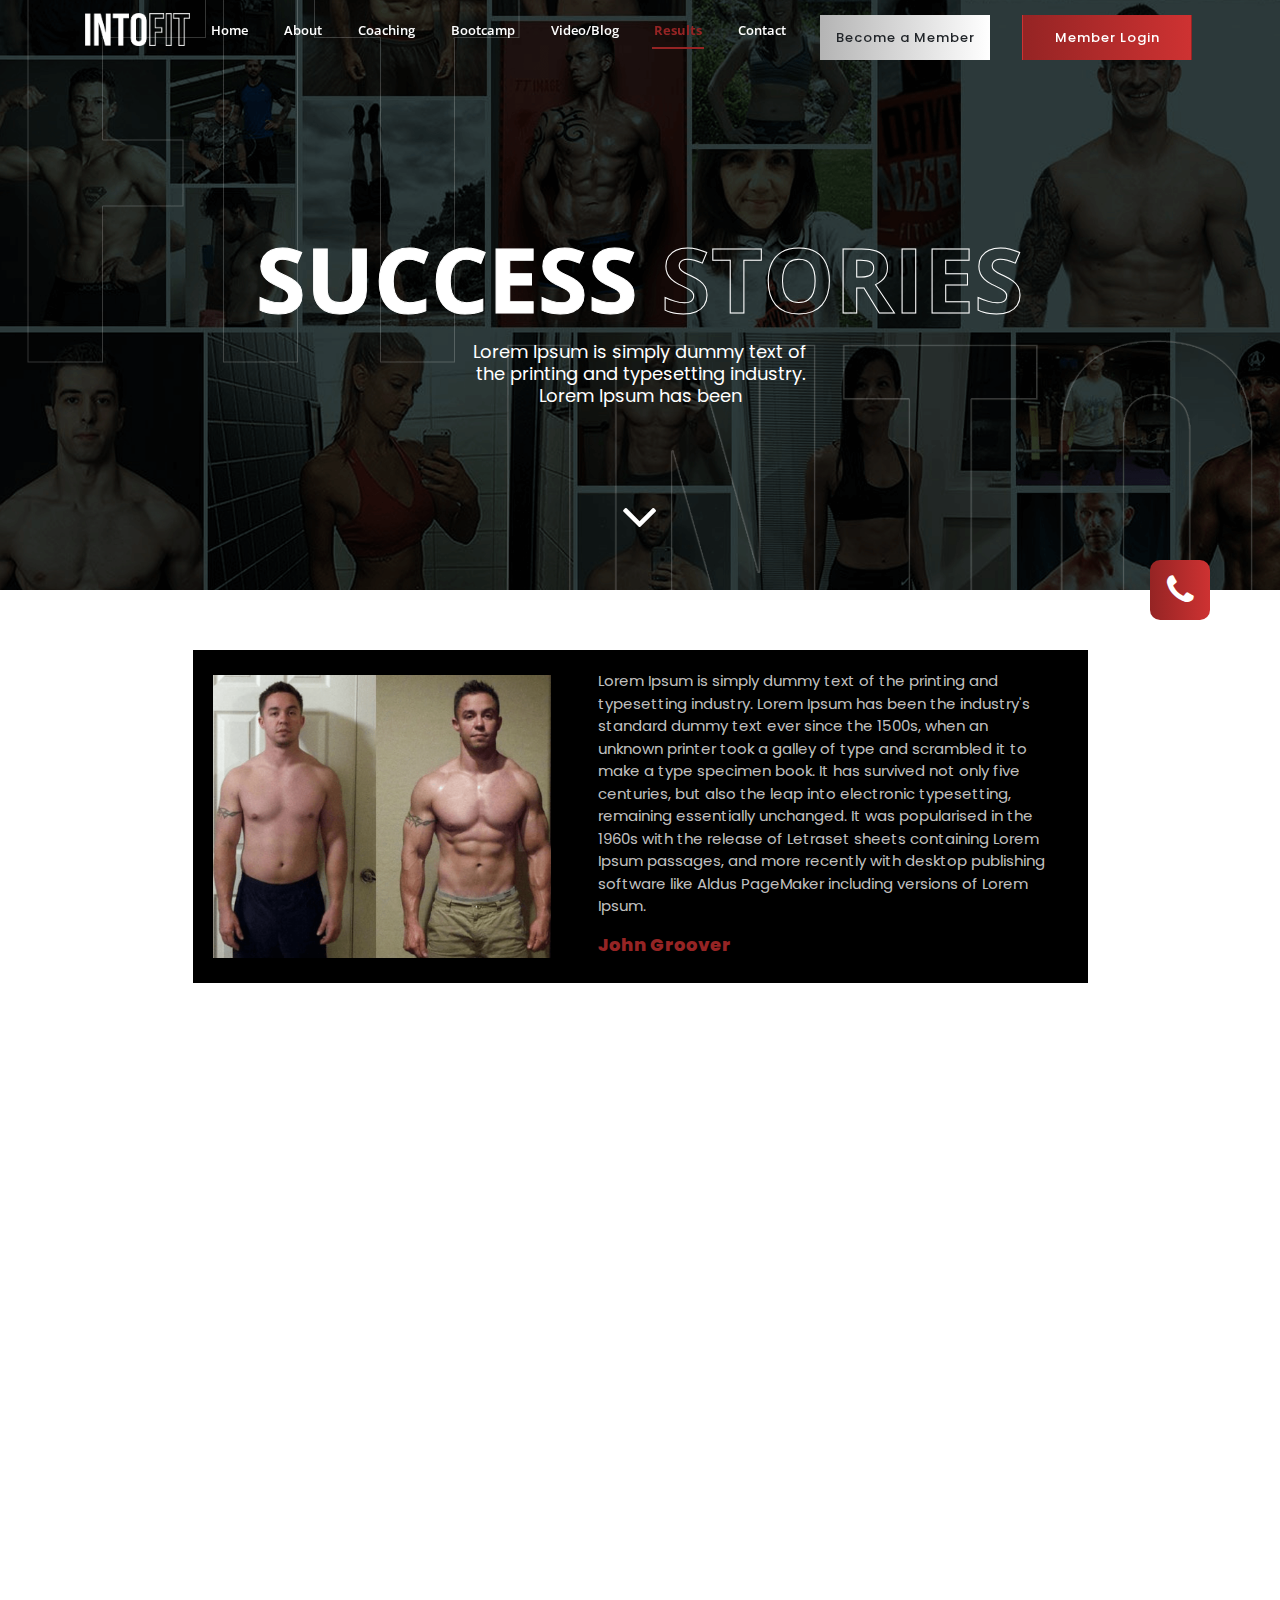
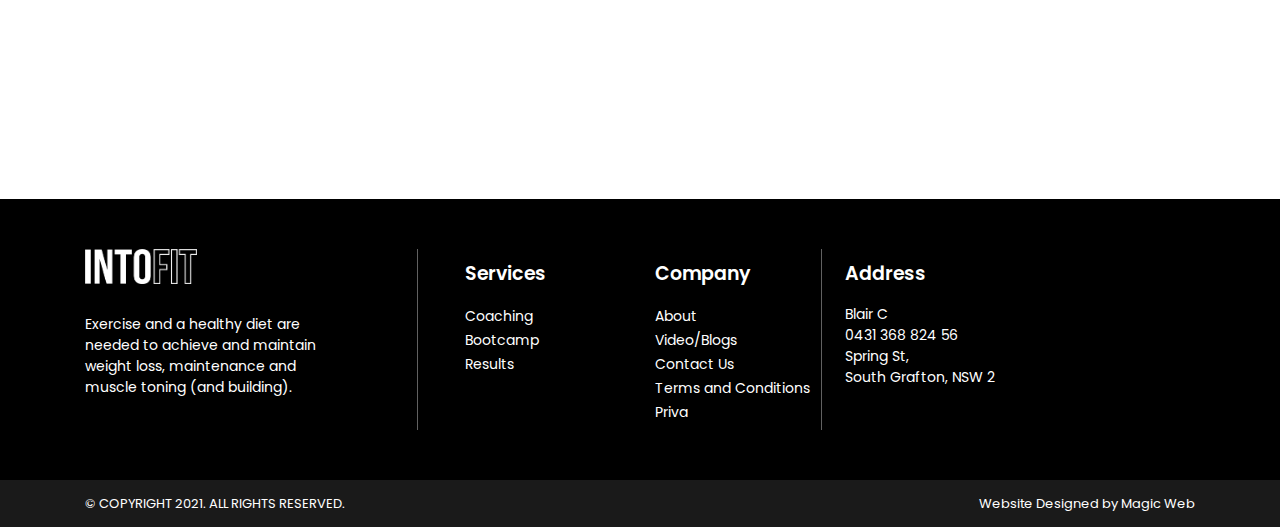
<file: result.html>
<!doctype html>
<html lang="en">

<head>
  <!-- Required meta tags -->
  <meta charset="utf-8">
  <meta http-equiv="X-UA-Compatible" content="IE=edge">
  <meta name="viewport" content="width=device-width, initial-scale=1">
  <meta name="viewport" content="width=device-width, minimum-scale=1.0, maximum-scale=1.0, user-scalable=no">
  <link rel="stylesheet" href="https://cdnjs.cloudflare.com/ajax/libs/font-awesome/4.7.0/css/font-awesome.min.css">
  <link rel="icon" href="assets/images/favicon.png" type="image/ico" sizes="16x16">
  <link rel="preconnect" href="https://fonts.gstatic.com">
  <link href="https://fonts.googleapis.com/css2?family=Poppins:wght@100;200;300;400;500;600;700;800;900&display=swap" rel="stylesheet">
  <link rel="stylesheet" href="https://cdn.jsdelivr.net/npm/bootstrap@4.6.0/dist/css/bootstrap.min.css">
  <link rel="preconnect" href="https://fonts.gstatic.com">
  <link href="https://fonts.googleapis.com/css2?family=Open+Sans:wght@400;600;700;800&display=swap" rel="stylesheet">
  <link rel="stylesheet" href="https://cdnjs.cloudflare.com/ajax/libs/OwlCarousel2/2.3.4/assets/owl.carousel.css" />
  <link type="text/css" rel="stylesheet" href="assets/css/style.css" />
  <link type="text/css" rel="stylesheet" href="assets/css/responsive.css" />
  <link href="https://unpkg.com/aos@2.3.1/dist/aos.css" rel="stylesheet">
  <title>INTOFIT</title>
</head>

<body>
  <!-- header -->
  <header style="background: url(assets/images/result-bg.png);">
    <nav class="navbar navbar-expand-lg navbar-light  ">
      <div class="container align-items-baseline">
        <a class="navbar-brand" href="#"><img src="assets/images/logo.png" alt=""></a>
        <button class="navbar-toggler" type="button" data-toggle="collapse" data-target="#navbarNav" aria-controls="navbarNav" aria-expanded="false" aria-label="Toggle navigation"> <i class="fa fa-bars icon-menu"></i> </button>
        <div class="collapse navbar-collapse" id="navbarNav">
         <ul class="navbar-nav">
            <li class="nav-item "> <a class="nav-link" href="index.html">Home <span class="sr-only">(current)</span></a> </li>
            <li class="nav-item "> <a class="nav-link" href="About-us.html">About</a> </li>
            <li class="nav-item "> <a class="nav-link" href="cocahing.html">Coaching</a> </li>
            <li class="nav-item "> <a class="nav-link" href="Bootcamp.html">Bootcamp</a> </li>
            <li class="nav-item"> <a class="nav-link" href="blogs.html">Video/Blog</a> </li>
            <li class="nav-item active"> <a class="nav-link" href="result.html">Results</a> </li>
            <li class="nav-item "> <a class="nav-link" href="Contact-us.html">Contact</a> </li> 
            <li class="nav-item">
              <button type="button" class="btn btn-light">Become a Member</button>
            </li>
            <li class="nav-item">
              <button type="button" class="btn btn-danger">Member Login</button>
            </li>
          </ul>
      </div>
    </div>
  </nav>
  <div class="banner pt-5 mt-4 text-center">
    <div class="container">
      <h1 data-aos="zoom-in" data-aos-duration="2000"><span>Success</span> Stories</h1>
      <p>Lorem Ipsum is simply dummy text of the printing and typesetting industry. Lorem Ipsum has been</p>
       <a href="" class="chevron-down"><i class="fa fa-angle-down"></i></a> 
    </div>
  </div>
   <div class="phone-icon">
    <a href=""><i class="fa fa-phone"></i></a>
  </div>
</header>
<!-- /header -->
 
 
 <section class="Success-Stories">
   <div class="container">
    <div class="col-lg-10 mx-auto">
       <div class="card" data-aos="fade-up" data-aos-duration="2000">
      <div class="row align-items-center">
        <div class="col-md-5">
             <img src="assets/images/success-img-1.png" class="img-fluid" alt=""> 
          </div>
          <div class="col-md-7 px-3">
            <div class="card-block  px-3"> 
               <p>Lorem Ipsum is simply dummy text of the printing and typesetting industry. Lorem Ipsum has been the industry's standard dummy text ever since the 1500s, when an unknown printer took a galley of type and scrambled it to make a type specimen book. It has survived not only five centuries, but also the leap into electronic typesetting, remaining essentially unchanged. It was popularised in the 1960s with the release of Letraset sheets containing Lorem Ipsum passages, and more recently with desktop publishing software like Aldus PageMaker including versions of Lorem Ipsum.</p> 
              <h6>John Groover</h6> 
            </div>
          </div> 
        </div>
      </div> 
         <div class="card" data-aos="fade-up" data-aos-duration="3000">
      <div class="row align-items-center">
        <div class="col-md-5">
             <img src="assets/images/success-img-2.png" class="img-fluid" alt=""> 
          </div>
          <div class="col-md-7 px-3">
            <div class="card-block  px-3"> 
               <p>Lorem Ipsum is simply dummy text of the printing and typesetting industry. Lorem Ipsum has been the industry's standard dummy text ever since the 1500s, when an unknown printer took a galley of type and scrambled it to make a type specimen book. It has survived not only five centuries, but also the leap into electronic typesetting, remaining essentially unchanged. It was popularised in the 1960s with the release of Letraset sheets containing Lorem Ipsum passages, and more recently with desktop publishing software like Aldus PageMaker including versions of Lorem Ipsum.</p> 
              <h6>Oliver Ganju</h6> 
            </div>
          </div> 
        </div>
      </div> 
         <div class="card" data-aos="fade-up" data-aos-duration="2000">
      <div class="row align-items-center">
        <div class="col-md-5">
             <img src="assets/images/success-img-3.png" class="img-fluid" alt=""> 
          </div>
          <div class="col-md-7 px-3">
            <div class="card-block px-3 "> 
               <p>Lorem Ipsum is simply dummy text of the printing and typesetting industry. Lorem Ipsum has been the industry's standard dummy text ever since the 1500s, when an unknown printer took a galley of type and scrambled it to make a type specimen book. It has survived not only five centuries, but also the leap into electronic typesetting, remaining essentially unchanged. It was popularised in the 1960s with the release of Letraset sheets containing Lorem Ipsum passages, and more recently with desktop publishing software like Aldus PageMaker including versions of Lorem Ipsum.</p> 
              <h6>John Groover</h6> 
            </div>
          </div> 
        </div>
      </div>  
    </div>
   </div>
 </section>

 
   
        <!-- footer -->
   <footer>
    <div class="container">
      <div class="row">
        <div class="col-lg-4 col-md-4 col-sm-6 after-line-two">
          <div class="footer-logo"> <img src="assets/images/logo.png" class="img-fluid" alt=""> </div>
          <p>Exercise and a healthy diet are needed to achieve and maintain weight loss, maintenance and muscle toning (and building).</p>
        </div>
        <div class="col-lg-4 col-md-4 col-sm-6 after-line ">
          <div class="row">
            <div class="col-6">
              <h5>Services</h5>
              <ul>
                <li><a href="cocahing.html">Coaching</a></li>
                <li><a href="Bootcamp.html">Bootcamp</a></li>
                <li><a href="result.html">Results</a></li>
              </ul>
            </div>
            <div class="col-6">
              <h5>Company</h5>
              <ul>
                <li><a href="About-us.html">About</a></li>
                <li><a href="blogs.html">Video/Blogs</a></li>
                <li><a href="Contact-us.html">Contact Us</a></li>
                <li><a href="">Terms and Conditions</a></li>
                <li><a href="">Priva</a></li>
              </ul>
            </div>
          </div>
        </div>
        <div class="col-lg-4 col-md-4">
          <h5>Address</h5>
          <p>Blair C
            <br> 0431 368 824 56
            <br>Spring St,
            <br> South Grafton, NSW 2</p>
          <div class="social-linke">
            <ul>
              <li data-aos="fade-up" data-aos-duration="2000">
                <a href="">
                  <svg enable-background="new 0 0 167.657 167.657" version="1.1" viewBox="0 0 167.66 167.66" xml:space="preserve" xmlns="http://www.w3.org/2000/svg">
                    <path d="m83.829 0.349c-46.297 0-83.829 37.532-83.829 83.829 0 41.523 30.222 75.911 69.848 82.57v-65.081h-20.222v-23.42h20.222v-17.269c0-20.037 12.238-30.956 30.115-30.956 8.562 0 15.92 0.638 18.056 0.919v20.944l-12.399 6e-3c-9.72 0-11.594 4.618-11.594 11.397v14.947h23.193l-3.025 23.42h-20.168v65.653c41.476-5.048 73.631-40.312 73.631-83.154 0-46.273-37.532-83.805-83.828-83.805z" /> </svg>
                </a>
              </li>
              <li data-aos="fade-up" data-aos-duration="3000">
                <a href="">
                  <svg height="682pt" viewBox="-21 -117 682.66672 682" width="682pt" xmlns="http://www.w3.org/2000/svg">
                    <path d="m626.8125 64.035156c-7.375-27.417968-28.992188-49.03125-56.40625-56.414062-50.082031-13.703125-250.414062-13.703125-250.414062-13.703125s-200.324219 0-250.40625 13.183593c-26.886719 7.375-49.03125 29.519532-56.40625 56.933594-13.179688 50.078125-13.179688 153.933594-13.179688 153.933594s0 104.378906 13.179688 153.933594c7.382812 27.414062 28.992187 49.027344 56.410156 56.410156 50.605468 13.707031 250.410156 13.707031 250.410156 13.707031s200.324219 0 250.40625-13.183593c27.417969-7.378907 49.03125-28.992188 56.414062-56.40625 13.175782-50.082032 13.175782-153.933594 13.175782-153.933594s.527344-104.382813-13.183594-154.460938zm-370.601562 249.878906v-191.890624l166.585937 95.945312zm0 0" /> </svg>
                </a>
              </li>
              <li data-aos="fade-up" data-aos-duration="2000">
                <a href="">
                  <svg viewBox="0 0 512.00096 512.00096" xmlns="http://www.w3.org/2000/svg">
                    <path d="m373.40625 0h-234.8125c-76.421875 0-138.59375 62.171875-138.59375 138.59375v234.816406c0 76.417969 62.171875 138.589844 138.59375 138.589844h234.816406c76.417969 0 138.589844-62.171875 138.589844-138.589844v-234.816406c0-76.421875-62.171875-138.59375-138.59375-138.59375zm108.578125 373.410156c0 59.867188-48.707031 108.574219-108.578125 108.574219h-234.8125c-59.871094 0-108.578125-48.707031-108.578125-108.574219v-234.816406c0-59.871094 48.707031-108.578125 108.578125-108.578125h234.816406c59.867188 0 108.574219 48.707031 108.574219 108.578125zm0 0" />
                    <path d="m256 116.003906c-77.195312 0-139.996094 62.800782-139.996094 139.996094s62.800782 139.996094 139.996094 139.996094 139.996094-62.800782 139.996094-139.996094-62.800782-139.996094-139.996094-139.996094zm0 249.976563c-60.640625 0-109.980469-49.335938-109.980469-109.980469 0-60.640625 49.339844-109.980469 109.980469-109.980469 60.644531 0 109.980469 49.339844 109.980469 109.980469 0 60.644531-49.335938 109.980469-109.980469 109.980469zm0 0" />
                    <path d="m399.34375 66.285156c-22.8125 0-41.367188 18.558594-41.367188 41.367188 0 22.8125 18.554688 41.371094 41.367188 41.371094s41.371094-18.558594 41.371094-41.371094-18.558594-41.367188-41.371094-41.367188zm0 52.71875c-6.257812 0-11.351562-5.09375-11.351562-11.351562 0-6.261719 5.09375-11.351563 11.351562-11.351563 6.261719 0 11.355469 5.089844 11.355469 11.351563 0 6.257812-5.09375 11.351562-11.355469 11.351562zm0 0" /> </svg>
                </a>
              </li>
              <li data-aos="fade-up" data-aos-duration="3000">
                <a href="">
                  <?xml version="1.0" encoding="UTF-8"?>
                    <svg enable-background="new 0 0 512 512" version="1.1" viewBox="0 0 512 512" xml:space="preserve" xmlns="http://www.w3.org/2000/svg">
                      <path d="m512 97.248c-19.04 8.352-39.328 13.888-60.48 16.576 21.76-12.992 38.368-33.408 46.176-58.016-20.288 12.096-42.688 20.64-66.56 25.408-19.264-20.512-46.72-33.216-76.672-33.216-58.112 0-104.9 47.168-104.9 104.99 0 8.32 0.704 16.32 2.432 23.936-87.264-4.256-164.48-46.08-216.35-109.79-9.056 15.712-14.368 33.696-14.368 53.056 0 36.352 18.72 68.576 46.624 87.232-16.864-0.32-33.408-5.216-47.424-12.928v1.152c0 51.008 36.384 93.376 84.096 103.14-8.544 2.336-17.856 3.456-27.52 3.456-6.72 0-13.504-0.384-19.872-1.792 13.6 41.568 52.192 72.128 98.08 73.12-35.712 27.936-81.056 44.768-130.14 44.768-8.608 0-16.864-0.384-25.12-1.44 46.496 29.984 101.6 47.104 161.02 47.104 193.15 0 298.75-160 298.75-298.69 0-4.64-0.16-9.12-0.384-13.568 20.832-14.784 38.336-33.248 52.608-54.496z" /> </svg>
                </a>
              </li>
            </ul>
          </div>
        </div>
      </div>
    </div>
  </footer>
              <div class="footer-buttom">
                <div class="container footer-buttom-inner">
                  <p>© COPYRIGHT 2021. ALL RIGHTS RESERVED.</p>
                  <p>Website Designed by Magic Web</p>
                </div>
              </div>
              <script src="https://code.jquery.com/jquery-3.5.1.slim.min.js"></script>
  <script src="https://cdn.jsdelivr.net/npm/bootstrap@4.6.0/dist/js/bootstrap.bundle.min.js" integrity="sha384-Piv4xVNRyMGpqkS2by6br4gNJ7DXjqk09RmUpJ8jgGtD7zP9yug3goQfGII0yAns" crossorigin="anonymous"></script>
  <script src="https://cdn.jsdelivr.net/npm/popper.js@1.16.1/dist/umd/popper.min.js"></script>
  <script src="https://cdn.jsdelivr.net/npm/bootstrap@4.6.0/dist/js/bootstrap.min.js"></script>
  <script src="https://cdnjs.cloudflare.com/ajax/libs/OwlCarousel2/2.3.4/owl.carousel.js"></script>
  <script type="application/javascript" src="assets/js/custom.js"></script>
  <script src="https://unpkg.com/aos@2.3.1/dist/aos.js"></script>
              <script>
                AOS.init();
              </script>
              <script>
                $(window).scroll(function() {
                  $('nav').toggleClass('scrolled', $(this).scrollTop() > 10);
                });
              </script>
            </body>

            </html>
</file>
<file: assets/css/style.css>
/*
* Prefixed by https://autoprefixer.github.io
* PostCSS: v7.0.29,
* Autoprefixer: v9.7.6
* Browsers: last 4 version
*/

@font-face {
     font-family: 'Poppins';
     src: url('../fonts/Poppins-Black.eot');
     src: url('../fonts/Poppins-Black.eot?#iefix') format('embedded-opentype'), url('../fonts/Poppins-Black.woff2') format('woff2'), url('../fonts/Poppins-Black.woff') format('woff'), url('../fonts/Poppins-Black.ttf') format('truetype');
     font-weight: 900;
     font-style: normal;
     font-display: swap;
}
 @font-face {
     font-family: 'Poppins';
     src: url('../fonts/Poppins-Bold.eot');
     src: url('../fonts/Poppins-Bold.eot?#iefix') format('embedded-opentype'), url('../fonts/Poppins-Bold.woff2') format('woff2'), url('../fonts/Poppins-Bold.woff') format('woff'), url('../fonts/Poppins-Bold.ttf') format('truetype');
     font-weight: bold;
     font-style: normal;
     font-display: swap;
}
 @font-face {
     font-family: 'Poppins';
     src: url('../fonts/Poppins-ExtraBold.eot');
     src: url('../fonts/Poppins-ExtraBold.eot?#iefix') format('embedded-opentype'), url('../fonts/Poppins-ExtraBold.woff2') format('woff2'), url('../fonts/Poppins-ExtraBold.woff') format('woff'), url('../fonts/Poppins-ExtraBold.ttf') format('truetype');
     font-weight: bold;
     font-style: normal;
     font-display: swap;
}
 @font-face {
     font-family: 'Poppins';
     src: url('../fonts/Poppins-ExtraLight.eot');
     src: url('../fonts/Poppins-ExtraLight.eot?#iefix') format('embedded-opentype'), url('../fonts/Poppins-ExtraLight.woff2') format('woff2'), url('../fonts/Poppins-ExtraLight.woff') format('woff'), url('../fonts/Poppins-ExtraLight.ttf') format('truetype');
     font-weight: 200;
     font-style: normal;
     font-display: swap;
}
 @font-face {
     font-family: 'Poppins';
     src: url('../fonts/Poppins-Medium.eot');
     src: url('../fonts/Poppins-Medium.eot?#iefix') format('embedded-opentype'), url('../fonts/Poppins-Medium.woff2') format('woff2'), url('../fonts/Poppins-Medium.woff') format('woff'), url('../fonts/Poppins-Medium.ttf') format('truetype');
     font-weight: 500;
     font-style: normal;
     font-display: swap;
}
 @font-face {
     font-family: 'Poppins';
     src: url('../fonts/Poppins-Light.eot');
     src: url('../fonts/Poppins-Light.eot?#iefix') format('embedded-opentype'), url('../fonts/Poppins-Light.woff2') format('woff2'), url('../fonts/Poppins-Light.woff') format('woff'), url('../fonts/Poppins-Light.ttf') format('truetype');
     font-weight: 300;
     font-style: normal;
     font-display: swap;
}
 @font-face {
     font-family: 'Poppins';
     src: url('../fonts/Poppins-Regular.eot');
     src: url('../fonts/Poppins-Regular.eot?#iefix') format('embedded-opentype'), url('../fonts/Poppins-Regular.woff2') format('woff2'), url('../fonts/Poppins-Regular.woff') format('woff'), url('../fonts/Poppins-Regular.ttf') format('truetype');
     font-weight: normal;
     font-style: normal;
     font-display: swap;
}
 @font-face {
     font-family: 'Poppins';
     src: url('../fonts/Poppins-SemiBold.eot');
     src: url('../fonts/Poppins-SemiBold.eot?#iefix') format('embedded-opentype'), url('../fonts/Poppins-SemiBold.woff2') format('woff2'), url('../fonts/Poppins-SemiBold.woff') format('woff'), url('../fonts/Poppins-SemiBold.ttf') format('truetype');
     font-weight: 600;
     font-style: normal;
     font-display: swap;
}
 @font-face {
     font-family: 'Poppins';
     src: url('../fonts/Poppins-Thin.eot');
     src: url('../fonts/Poppins-Thin.eot?#iefix') format('embedded-opentype'), url('../fonts/Poppins-Thin.woff2') format('woff2'), url('../fonts/Poppins-Thin.woff') format('woff'), url('../fonts/Poppins-Thin.ttf') format('truetype');
     font-weight: 100;
     font-style: normal;
     font-display: swap;
}
 body {
     margin: 0;
     padding: 0;
     font-family: 'Poppins', sans-serif;
}
 ul {
     list-style: none;
     padding: 0;
     margin: 0;
}
 img {
     max-width: 100%;
}
/*---theem-button----*/
 .btn-danger{
     background-image: linear-gradient( 90deg, rgb(149,36,36) 0%, rgb(206,50,50) 100%);
     outline: none;
     border: none;
     font-family: 'Poppins', sans-serif;
     
     font-size: 13px;
     min-height: 45px;
     display: flex;
       font-weight: 500;
    align-items: center;
    justify-content: center;
      width: 180px;
     border-radius: 0;
     text-transform: uppercase;
     margin: auto;
         letter-spacing: 1px;
     border: 1px solid transparent;
}
 .btn-danger:hover{
 background-image: linear-gradient( 90deg, rgb(149,36,36) 0%, rgb(206,50,50) 100%);
    color: white;
    border: 1px solid rgb(149 36 36 / 72%);
    transition: all .3s;
    animation: shadow-pulse 1s infinite
 }
 .btn-light {
     border: none;
     background-image: linear-gradient( 90deg, rgb(180,180,180) 0%, rgb(255,255,255) 100%);
     outline: none; 
     font-family: 'Poppins', sans-serif;
     min-height: 45px;
     font-size: 13px;
     border-radius: 0;
      min-height: 45px;
      font-weight: 500;
          letter-spacing: 1px;
     display: flex;
    align-items: center;
    justify-content: center;
      width: 185px; 
     margin: auto;
}
/*----header---*/
 .navbar.scrolled {
     background-color: #000000ba;
}
 header {
     min-height: 660px;
     background-size: cover !important;
     background-position: center !important;
     display: -webkit-box;
     display: -ms-flexbox;
     display: flex;
     -webkit-box-align: center;
         -ms-flex-align: center;
             align-items: center;
     -webkit-box-pack: center;
         -ms-flex-pack: center;
             justify-content: center;
}

 header .navbar-light .navbar-nav .nav-link:focus, .navbar-light .navbar-nav .nav-link:hover {
     color: rgba(149,36,36);
     border-bottom: 2px solid;
}
 header .navbar-light .navbar-nav .active>.nav-link{
     color: rgba(149,36,36);
     font-weight: bold;
     border-bottom: 2px solid;
}
  header .navbar-light .btn-light{
      width: 170px
  } 
 header .navbar-light .btn-danger{
     text-transform: capitalize;
     width: 170px
 }
 header .navbar{
     position: fixed;
     top: 0px;
     width: 100%;
     z-index: 999;
}
 header .navbar-brand img{
     max-width: 105px 
}
 header .icon-menu{
     color: white;
     font-style: 20px;
}
 header .navbar-light .navbar-toggler {
     color: rgba(0,0,0,.5);
     border-color: white;
}
 header .navbar-light .navbar-nav .nav-link {
     color: rgb(255, 255, 255);
     font-family: 'Open Sans', sans-serif;
     font-weight: 600;
     font-size: 13px;
     padding: 6px 2px;
}
 header ul.navbar-nav {
     width: 100%;
     display: -webkit-box;
     display: -ms-flexbox;
     display: flex;
     -webkit-box-pack: justify;
         -ms-flex-pack: justify;
             justify-content: space-between;
}
 header .navbar-nav ul{
     -webkit-box-align: center;
         -ms-flex-align: center;
             align-items: center;
}
 header .navbar-nav li {
     margin: 2px 3px;
}
 header {
     position: relative;
}
 header .banner h1 span{
     color: white 
}
 header .phone-icon a {
     color: white;
     text-decoration: none;
     position: fixed;
     bottom: -35px;
     right: 70px;
     height: 60px;
     z-index: 99;
     width: 60px;
     background-image: -ms-linear-gradient( 90deg, rgb(149,36,36) 0%, rgb(206,50,50) 100%);
     background-image: linear-gradient( 90deg, rgb(149,36,36) 0%, rgb(206,50,50) 100%);
     border-radius: 10px;
     display: -webkit-box;
     display: -ms-flexbox;
     display: flex;
     -webkit-box-align: center;
         -ms-flex-align: center;
             align-items: center;
     -webkit-box-pack: center;
         -ms-flex-pack: center;
             justify-content: center;
     font-size: 34px;
     top: 560px;
}
 header .banner h1{
     font-size: 100px;
     font-family: 'Open Sans', sans-serif;
     color: transparent;
     font-weight: bold;
     text-transform: uppercase;
     line-height: 0.95;
     text-align: center;
     margin-bottom: 20px;
     webkit-text-fill-color: black;
    /* Will override color (regardless of order) */
     -webkit-text-stroke-width: 1px;
     -webkit-text-stroke-color: white;
}
 header .banner p{
     font-size: 18px;
     font-family: 'Poppins', sans-serif;
     color: rgb(255, 255, 255);
     line-height: 1.2;
     text-align: center;
     max-width: 351px;
     margin: 0 auto 20px;
}

 header .banner .btn-danger{
     text-transform: uppercase;
     padding: 10px 20px;
     text-transform: uppercase;
     padding: 12px 23px;
     font-size: 16px;
     font-family: 'Poppins', sans-serif;
     font-weight: 300;
}
 .fitness-all-about {
     background: url(../images/fitness-about.png);
     background-size: contain;
     background-repeat: no-repeat;
     background-position: center;
     padding: 93px 0px;
     text-align: center;
     margin: 10px 0px;
}
 #clinet-slider .owl-carousel .owl-dots.disabled, .owl-carousel .owl-nav.disabled {
     display: block;
}
 .fitness-all-about h1{
     font-size: 44px;
     font-family: 'Poppins', sans-serif;
     font-weight: bold;
     color: rgb(0, 0, 0);
     text-transform: uppercase;
     line-height: 1.2;
     text-align: center;
     max-width: 500px;
     margin: 0px auto 20px;
}
 .fitness-all-about p{
     font-family: 'Poppins', sans-serif;
     font-weight: 500;
     font-size: 18px;
}
 .dowload-our {
     width: 100%;
     background-size: cover !important;
     background-repeat: no-repeat !important;
     padding-top: 60px;
     position: relative;
     z-index: 1;
     height: 1095px;
     -webkit-clip-path: polygon(0 0, 100% 0%, 100% 100%, 0 77%);
             clip-path: polygon(0 0, 100% 0%, 100% 100%, 0 77%);
}
 .Subscribe-content {
     position: relative;
     z-index: 2;
     padding: 0px 20px 60px;
}
 .dowload-our h1{
     font-size: 44px;
     font-family: 'Poppins', sans-serif;
     font-weight: bold;
     color: white;
     text-transform: uppercase;
     line-height: 1.2;
     text-align: left;
     margin: 0px auto 20px;
}
.owl-carousel .owl-stage-outer { 
    padding: 10px 0px;
}
 .form-control {
     display: block;
     width: 100%;
     height: 48px;
     padding: .375rem .75rem;
     font-size: 1rem;
     font-weight: 400;
     line-height: 1.5;
     color: #495057;
     background-color: #fff;
     background-clip: padding-box;
     border: 1px solid #ced4da;
     border-radius: .25rem;
     -webkit-transition: border-color .15s ease-in-out,-webkit-box-shadow .15s ease-in-out;
     transition: border-color .15s ease-in-out,-webkit-box-shadow .15s ease-in-out;
     -o-transition: border-color .15s ease-in-out,box-shadow .15s ease-in-out;
     transition: border-color .15s ease-in-out,box-shadow .15s ease-in-out;
     transition: border-color .15s ease-in-out,box-shadow .15s ease-in-out,-webkit-box-shadow .15s ease-in-out;
     border-radius: 0;
     font-size: 14px;
}
 .intofit-cocahing.intofit-cocahing-main h1 {
     text-align: left;
     margin-left: 0;
}
button.btn.btn-danger.text-left.mt-3 {
    margin-left: 0;
}
 .Subscribe:after {
     content: "";
     position: absolute;
     top: 0;
     background: url(../images/new.png);
     background-size: cover;
     background-position: center;
     width: 100%;
     height: 600px;
     background-repeat: no-repeat;
     left: 0;
     right: 0;
     bottom: 0;
     top: -187px;
}
 .Subscribe {
     position: relative;
     padding-top: 80px;
}
 #online-reputation .owl-nav.disabled {
     display: none !important;
}
 .Subscribe h1{
     font-size: 44px;
     font-family: 'Poppins', sans-serif;
     font-weight: bold;
     color: black;
     text-align: center;
     text-transform: uppercase;
     line-height: 1.2;
     margin: 0px auto 20px;
}
/* .service-slider {
     padding: 60px 0px 40px;
}
 .service-slider {
     padding-top: 150px;
     margin-top: 200px;
}
 */
 .service-slider {
     margin-top: -262px;
}
 .service-slider .card{
     text-align: center;
     background-color: rgb(255, 255, 255);
     border-radius: 0;
     padding: 43px 0px;
     border: none;
     -webkit-box-shadow: rgb(149 36 36 / 47%) 0px 4px 12px;
             box-shadow: rgb(149 36 36 / 47%) 0px 4px 12px 
}
 .service-slider .card-img img {
     max-width: 107px;
     height: auto;
     margin: 0px auto 23px;
}
 .service-slider h5{
     font-size: 20px;
     font-family: 'Poppins', sans-serif;
     font-weight: bold;
     color: rgb(17, 17, 17);
     line-height: 1.2;
     text-align: center;
     max-width: 266px;
     margin-left: auto;
     margin-right: auto;
}
 .service-slider button.owl-prev, .owl-carousel button.owl-dot {
     background: white;
     color: inherit;
     border: none;
     padding: 0!important;
     font: inherit;
     height: 20px;
     width: 20px;
     border: 1px solid rgba(149,36,36);
     border-radius: 50px;
     margin: 0px 4px;
}
 .service-slider button.owl-dot.active {
     background: rgba(149,36,36);
     border: 1px solid rgba(149,36,36);
}
 .service-slider .card p{
     font-size: 16px;
     font-family: 'Poppins', sans-serif;
     color: rgb(17, 17, 17);
     line-height: 1.5;
     font-weight: 500;
     margin-top: 6px;
     max-width: 284px;
     margin:auto;
     text-align: center;
}
 .dowload-our-wraper{
     position: relative;
}
/*-------about-us--------*/
 .Meet-Your-Trainer {
     background: url(../images/Meet-Your-Trainer-bg.png);
     background-size: cover;
     background-position: center;
     background-repeat: no-repeat;
     padding: 110px 0px 40px;
     margin: 20px 0px 0;
}
 .Meet-Your-img {
     max-width: 440px;
     margin: auto;
}
 .Meet-Your-Trainer h1{
     font-size: 44px;
     font-family: 'Poppins', sans-serif;
     font-weight: bold;
     color: black;
     text-align: left;
     text-transform: uppercase;
     line-height: 1.2;
     margin: 0px auto 20px;
}
 .Meet-Your-Trainer p{
     font-size: 19px;
     font-family: 'Poppins', sans-serif;
}
 a.chevron-down {
     position: absolute;
     border: 0;
     bottom: 29px;
     font-size: 59px;
     left: 0;
     right: 0;
     color: white;
     font-weight: bold;
     -webkit-animation: jump 2s infinite;
             animation: jump 2s infinite;
}
 .Meet-Your-img h3{
     font-size: 17.769px;
     font-family: 'Poppins', sans-serif;
     margin-top: 10px;
     color: rgb(206, 50, 50);
     font-weight: bold;
     text-transform: uppercase;
}
 .Meet-Your-Trainer ul li{
     margin-bottom: 6px;
}
 .Meet-Your-Trainer ul li a{
     color: black;
     font-weight: bold;
     font-size: 16px;
     font-family: 'Poppins', sans-serif;
}
.start-transformaing .btn-danger{
     width: 210px;
}
 .Meet-Your-Trainer ul li a i{
     color: rgba(149,36,36);
     margin-right: 15px;
     font-size: 20px;
     width: 20px;
     text-align: center;
}
 .Why-Choose-intofit {
     background: black;
     padding: 40px 0px;
}
 .Why-Choose-intofit h1{
     font-size: 44px;
     font-family: 'Poppins', sans-serif;
     font-weight: bold;
     color: white;
     text-align: center;
     text-transform: uppercase;
     line-height: 1.2;
     margin: 0px auto 25px;
}
 .Why-Choose-intofit p{
     font-size: 15px;
     font-family: 'Poppins', sans-serif;
     text-align: center;
     color: white;
     margin-bottom: 50px 
}
 .Why-Choose-intofit-img{
     margin-bottom: 50px;
}
 .start-transformaing{
     background: url(../images/start-transformaing.png);
     background-size: cover;
     background-repeat: no-repeat;
     background-position: center;
     min-height: 400px;
     display: -webkit-box;
     display: -ms-flexbox;
     display: flex;
     -webkit-box-align: center;
         -ms-flex-align: center;
             align-items: center;
     -webkit-box-pack: center;
         -ms-flex-pack: center;
             justify-content: center;
     -webkit-box-orient: vertical;
     -webkit-box-direction: normal;
         -ms-flex-direction: column;
             flex-direction: column;
}
 .start-transformaing h1{
     font-size: 44px;
     font-family: 'Poppins', sans-serif;
     font-weight: bold;
     color: black;
     text-align: center;
     text-transform: uppercase;
     line-height: 1.2;
     margin: 0px auto 20px;
}
 .start-transformaing{
     text-align: center;
}
/*-------contact-us------*/
 .contact-us-list ul {
     display: -webkit-box;
     display: -ms-flexbox;
     display: flex;
     -webkit-box-pack: justify;
         -ms-flex-pack: justify;
             justify-content: space-between;
     margin-top: 56px;
}
 .contact-us-list ul li{
     margin-bottom: 6px;
}
 #online-reputation.owl-dots {
     text-align: center;
     margin-top: 36px;
}
 .contact-us.banner{
     width:67%;
}
 .contact-us-list ul li a{
     color: white;
     font-weight: 500;
     font-size: 16px;
     font-family: 'Poppins', sans-serif;
}
 .contact-us-list ul li a i{
     color: rgba(149,36,36);
     font-size: 20px;
     margin-right: 15px;
     width: 20px;
     text-align: center;
}
 .map-img {
     position: relative;
}
 .map-logo {
     position: absolute;
     bottom: 0;
     top: 50%;
     -webkit-transform: translateY(-50%;
     );
         -ms-transform: translateY(-50%;
     );
             transform: translateY(-50%;
     );
     text-align: center;
     margin: 0 auto 0;
     left: 0;
     right: 0;
     max-width: 200px;
}
 .feel-free{
     background: url(../images/feel-free.png);
     background-size: cover;
     background-repeat: no-repeat;
     background-position: center;
     padding: 93px 0px;
     text-align: center;
     margin: 10px 0px;
}
 .feel-free h1{
     font-size: 44px;
     font-family: 'Poppins', sans-serif;
     font-weight: bold;
     color: black;
     text-align: left;
     text-transform: uppercase;
     line-height: 1.2;
     margin: 0px auto 15px;
}
 .feel-freet p{
     font-size: 14px;
     font-family: 'Poppins', sans-serif;
     text-align: center;
     color: white;
}
 .form {
     background-color: rgb(0 0 0 / 24%);
     min-height: 390px;
     padding: 27px 27px;
}
 section.Success-Stories {
     padding: 60px 0px;
}
 .Success-Stories .card{
     padding: 20px;
     border-radius: 0;
     border: none;
     background: black;
     margin-bottom: 30px;
}
 .Success-Stories .card h6{
     font-size: 18px;
     font-family: 'Poppins', sans-serif;
     font-weight: bold;
     color: rgba(149,36,36);
}
 .Success-Stories .card p{
     font-size: 15px;
     color: #ffffffc4;
     font-family: 'Poppins', sans-serif;
     font-weight: 400;
}
/*-----blogs-----*/
 .custom-tabs .nav {
     -webkit-box-pack: justify;
         -ms-flex-pack: justify;
             justify-content: space-between;
}
 .custom-tabs .nav-pills .nav-link {
     color: black;
     background-color: transparent;
     padding-left: 0;
     padding-right: 0;
     text-transform: uppercase;
     font-size: 15px;
     line-height: 1.2;
}
 .custom-tabs #pills-home-tab {
     font-weight: 600;
}
 .custom-tabs .nav-link.active{
     color: rgba(149,36,36);
     font-weight: 600;
}
 .custom-tabs .nav {
     -webkit-box-pack: justify;
         -ms-flex-pack: justify;
             justify-content: space-between;
     border-bottom: 1px solid black;
     padding-bottom: 25px;
}
 #pills-tabContent h1{
     font-size: 44px;
     font-family: 'Poppins', sans-serif;
     font-weight: bold;
     color: black;
     text-transform: uppercase;
     line-height: 1.2;
     margin: 0px auto 15px;
     max-width: 792px;
     text-align: left;
     margin-left: 0;
}
 #pills-tabContent p{
     font-size: 16px;
     font-family: 'Poppins', sans-serif;
     color: rgb(85, 85, 85);
     line-height: 1.5;
     text-align: left;
     font-weight: 400;
}
 #pills-tabContent ul{
     display: -webkit-box;
     display: -ms-flexbox;
     display: flex;
     -webkit-box-pack: justify;
         -ms-flex-pack: justify;
             justify-content: space-between;
     max-width: 600px;
     -ms-flex-wrap: wrap;
         flex-wrap: wrap;
     margin-bottom: 7px;
}
 .text-rd{
     color: rgba(149,36,36);
}
 #pills-tabContent ul li a span{
     margin-left: 6px;
}
 #pills-tabContent ul li a{
     color: black;
    font-size: 16px;
}
 #pills-tabContent ul li a:hover{
     text-decoration: none;
}
 #pills-tabContent ul li a i{
     margin-right: 10px;
}
 #pills-tabContent ul li a img{
     width: 20px;
     margin-right: 10px;
}
 .blos-wraper-inner .blos-img-wraper{
     margin-bottom: 20px;
}
 .blos-wraper-inner{
     padding-bottom: 40px;
}
 div#pills-tabContent {
     padding-top: 40px;
}
 section.blogs {
     padding-top: 40px;
}
/*cocahing*/
 .intofit-cocahing{
     background-position: center !important;
     background-size: cover !important;
     background-repeat: no-repeat !important;
     padding: 60px 0px;
}
 .intofit-cocahing h1 {
     font-size: 44px;
     font-family: 'Poppins', sans-serif;
     font-weight: bold;
     color: black;
     text-transform: uppercase;
     line-height: 1.2;
     margin: 0px auto 20px;
     margin-left: 0;
     max-width: 600px;
     text-align: left;
     margin-left: auto;
     margin-right: auto;
}
 .intofit-cocahing h4{
     font-size: 27px;
     font-family: 'Poppins', sans-serif;
     font-weight: bold;
     text-align: center;
     padding: 25px 10px;
}
 .intofit-cocahing h5{
     font-size: 19px;
     font-family: 'Poppins', sans-serif;
     font-weight: 600;
     padding: 5px 0px;
}
 .intofit-cocahing p{
     font-size: 15px;
     font-family: 'Poppins', sans-serif;
     font-weight: 400;
}
 .intofit-cocahing-img img {
     height: 391px;
}
 .clinet-slider-wraper{
     background-position: center !important;
     background-repeat: no-repeat !important;
     background-size: cover !important;
     padding: 0px 0 30px;
}
 .clinet-slider-wraper h1{
     font-size: 44px;
     font-family: 'Poppins', sans-serif;
     font-weight: bold;
     color: white;
     text-transform: uppercase;
     line-height: 1.2;
     margin: 0px auto 20px;
     text-align: center;
     margin-left: 0;
     padding: 30px 0px;
}
 .clinet-slider-wraper .service-slider{
     padding: 0;
}
 .clinet-slider-wraper .card {
     max-width: 485px;
     margin: auto;
}
 #clinet-slider button.owl-prev {
     position: absolute;
     top: 40%;
     left: -51px;
     width: 14px;
}
 #clinet-slider button.owl-next {
     position: absolute;
     top: 40%;
     right: -51px;
     width: 14px;
}
 #clinet-slider .card-img img {
     max-width: 120px;
     height: auto;
     margin: 0px auto 23px;
     height: 120px;
     border-radius: 50px;
     overflow: hidden;
}
 .intofit-cocahing{
     background-position: center !important;
     background-repeat: no-repeat !important;
     background-size: cover !important;
     padding: 40px 0px;
}
 .take-the-next{
     background-position: center !important;
     background-repeat: no-repeat !important;
     background-size: cover !important;
     padding: 60px 0px;
}
 .take-the-next h1{
     font-size: 44px;
     font-family: 'Poppins', sans-serif;
     font-weight: bold;
     color: black;
     text-transform: uppercase;
     line-height: 1.2;
     margin: 0px auto 20px;
     text-align: center;
}
 .take-the-next p{
     font-size: 17px;
     font-family: 'Poppins', sans-serif;
     font-weight: 400;
     text-align: center;
}
/*bootcamp*/
 .bootcamp-main{
     background-position: center !important;
     background-repeat: no-repeat !important;
     background-size: cover !important;
     padding: 40px 0px;
}
 .bootcamp-main p{
     font-size: 17px;
     font-family: 'Poppins', sans-serif;
     font-weight: 500;
     text-align: center;
}
 .bootcamp-img{
     margin-bottom: 40px;
}
/*footer*/
 footer{
     position: relative;
     background: black;
     padding: 50px 0px;
}
 footer .footer-logo img {
     max-width: 112px;
     margin-bottom: 30px 
}
 .after-line, .after-line-two{
     position: relative;
}
 .after-line:after{
     position: absolute;
     content: "";
     top: 0;
     height: 100%;
     width: 1px;
     right: 8px;
     background: #ffffff61;
}
 .after-line-two:after{
     position: absolute;
     content: "";
     top: 0;
     height: 100%;
     width: 1px;
     right: 32px;
     background: #ffffff61;
}
 footer p{
     color: white;
     font-family: 'Poppins', sans-serif;
     font-weight: normal;
     max-width: 266px;
     font-size: 14px;
}
 footer h5 {
     font-style: normal;
     color: white;
     font-family: 'Poppins', sans-serif;
     font-size: 19px;
     font-weight: 600;
     margin-bottom: 18px;
     padding-top: 14px;
}
 footer ul li a{
     color: white;
     font-size: 14px;
     font-family: 'Poppins', sans-serif;
     font-weight: normal;
}
 footer ul li a:hover{
     color: #A72828;
     text-decoration: none;
}
 footer .social-linke ul{
     display: -webkit-box;
     display: -ms-flexbox;
     display: flex;
     -webkit-box-pack: justify;
         -ms-flex-pack: justify;
             justify-content: space-between;
     max-width: 220px;
}
 footer svg{
     width: 25px;
     height: 25px;
     fill: #A72828;
}
 footer svg:hover{
     fill: white;
}
 .footer-buttom {
     background: #1A1A1A;
     padding: 14px 0px;
}
 .footer-buttom-inner p{
     font-size: 13px;
     font-family: 'Poppins', sans-serif;
     font-weight: normal;
     color: white;
     margin-bottom: 0;
}
 .footer-buttom-inner{
     display: -webkit-box;
     display: -ms-flexbox;
     display: flex;
     -webkit-box-pack: justify;
         -ms-flex-pack: justify;
             justify-content: space-between;
}
/*--keyframes--*/
 @-webkit-keyframes jump {
     0% {
         -webkit-transform: translateY(0);
         transform: translateY(0) 
    }
     50% {
         -webkit-transform: translateY(17px);
         transform: translateY(17px) 
    }
     100% {
         -webkit-transform: translateY(0);
         transform: translateY(0) 
    }
}
 
@keyframes shadow-pulse {
     0% {
          box-shadow: 0 0 0 0 #dc35456e
     }
     100% {
          box-shadow: 0 0 0 8px #dc35456e
     }
}
</file>
<file: assets/css/responsive.css>
/* Responsive Querries */
 @media(min-width:1920px){
}
 @media(max-width:1920px){
}
 @media(max-width:1880px){
}
 @media(max-width:1780px){
     .service-slider {
         margin-top: -305px;
    }
}
 @media(max-width:1680px){
}
 @media (max-width: 1600px) {
     .service-slider {
         margin-top: -338px;
    }
}
 @media(max-width:1540px){
     .service-slider {
         margin-top: -338px;
    }
     .dowload-our {
         height: 1046px;
    }
}
 @media(max-width:1480px){
     .Meet-Your-Trainer p {
         font-size: 16px;
         font-family: 'Poppins', sans-serif;
    }
}
 @media(max-width:1440px){
  
}
 @media(max-width: 1367px) {
     .dowload-our {
         height: 959px;
    }
     header .banner h1 {
         font-size: 90px;
    }
     header {
         min-height: 590px;
    }
     .dowload-our h1 {
         font-size: 37px;
    }
     .start-transformaing h1{
         font-size: 37px;
    }
     .intofit-cocahing h1{
         font-size: 37px;
         max-width: 507px;
         text-align: center;
    }
     #pills-tabContent h1{
         font-size: 37px;
    }
     .clinet-slider-wraper h1{
         font-size: 37px;
    }
     .Why-Choose-intofit h1{
         font-size: 37px;
    }
     .Meet-Your-Trainer h1{
         font-size: 37px;
    }
     .service-slider h5 {
         font-size: 17px;
    }
     .service-slider .card p {
         font-size: 14px;
    }
     #clinet-slider .card p {
         font-size: 13px;
    }
     .Subscribe h1 {
         font-size: 37px;
    }
     .take-the-next h1{
         font-size: 37px;
    }
     .feel-free h1{
         font-size: 37px;
    }
     .fitness-all-about .main-title {
         font-size: 37px;
    }
     .fitness-all-about p {
         font-size: 16px;
    } 
     .Meet-Your-Trainer p {
         font-size: 16px;
         font-family: 'Poppins', sans-serif;
    }
}
 @media(max-width:1280px){
}
 @media(max-width:1199px){
     #online-reputation .owl-dots {
         text-align: center;
         margin-top: 36px;
    }
     header nav.navbar {
         background: black;
    }
    .contact-us.banner {
         width: 85%;
    }
     .dowload-our {
         height: 905px;
    }
    header .navbar-light .btn-light { 
    font-size: 11px;
     width: 130px;
}
header .navbar-light .btn-danger { 
    font-size: 11px;
     width: 130px;
}
}
 @media (max-width: 991px) {
      header .navbar-light .btn-light { 
    font-size: 13px;
     width: 100%;
      min-height: 40px;
     border-radius: 50px;
}
header .navbar-light .btn-danger { 
    font-size: 13px;
   width: 100%;
   min-height: 40px;
     border-radius: 50px;
}
   header .mobile-list {
    display: block;
}
header .mobile-list ul{
    display: flex;
}
     .contact-us-list ul li a {
         font-size: 13px;
    }
     .fitness-all-about {
         padding: 11px 0px;
    }
     .service-slider .owl-dots {
         display: block;
         text-align: center;
         margin-top: 30px;
    }
     header {
         min-height: 470px;
    }
     header .banner h1 {
         font-size: 70px;
    }
     header .banner p {
         font-size: 15px;
         max-width: 250px;
    }
     header .banner .btn-danger {
         margin-top: 5px !important;
    }
     .clinet-slider-wraper h1{
         font-size: 32px;
    }
     .dowload-our h1 {
         font-size: 32px;
    }
     .feel-free h1{
         font-size: 32px;
    }
     .intofit-cocahing h1{
         font-size: 32px;
    }
     .take-the-next h1{
         font-size: 32px;
    }
     #pills-tabContent h1{
         font-size: 32px;
    }
     .start-transformaing h1{
         font-size: 32px;
    }
     .Why-Choose-intofit h1{
         font-size: 32px;
    }
     .Meet-Your-Trainer h1{
         font-size: 32px;
    }
     .fitness-all-about .main-title {
         font-size: 32px;
         max-width: 400px;
    }
     .Subscribe h1 {
         font-size: 32px;
    }
     .feel-free h1{
         font-size: 37px;
         text-align: center;
    }
     .service-slider h5 {
         font-size: 16px;
    }
     .service-slider .card p {
         font-size: 14px;
    }
     #clinet-slider .card p {
         font-size: 13px;
    }
     .fitness-all-about p {
         font-size: 14px;
    }
     footer p {
         font-size: 12px;
    }
     .after-line-two:after {
         right: 12px;
    }
    /*.service-slider {
         padding-top: 13px;
         margin-top: 17px;
    }
    */
     .intofit-cocahing h4 {
         font-size: 17px;
    }
     .Meet-Your-Trainer p {
         font-size: 15px;
         font-family: 'Poppins', sans-serif;
    }
     .Meet-Your-Trainer ul li a {
         font-size: 13px;
    }
     .Meet-Your-Trainer {
         background: url(../images/Meet-Your-Trainer-bg.png);
         background-size: contain !important;
         background-position: center !important;
         background-repeat: no-repeat !important;
         padding: 3px 0px 40px;
         margin: 20px 0px 0;
    }
     #pills-tabContent p {
         font-size: 15px;
    }
     .feel-free p{
         font-size: 15px;
         text-align: center !important;
    }
     .contact-us-list ul {
         margin-top: 0px;
    }
     .Success-Stories .card p {
         font-size: 12px;
         margin-top: 15px;
    }
     .card-block.px-3 {
         padding-left: 0 !important;
         padding-right: 0 !important;
    }
    .bootcamp-main p {
         font-size: 14px;
    }
     header .phone-icon a { 
    right: 21px;
    height: 40px; 
    width: 40px; 
    font-size: 24px;
    top: 397px;
}
}
 @media (max-width: 767px) {
     .dowload-our {
         height: 800px;
    }
     .contact-us-list ul li a {
         font-size: 11px;
    }
     .contact-us-list ul {
         display: -webkit-box;
         display: -ms-flexbox;
         display: flex;
         -webkit-box-pack: center;
             -ms-flex-pack: center;
                 justify-content: center;
         -ms-flex-wrap: wrap;
             flex-wrap: wrap;
    }
     .blos-wraper-inner {
         padding-bottom: 15px;
    }
    .intofit-cocahing.intofit-cocahing-main h1 {
         text-align: center;
    }
     .custom-tabs .nav-pills .nav-link {
         color: black;
         background-color: transparent;
         padding-left: 4px;
         padding-right: 4px;
         text-transform: uppercase;
         font-size: 11px;
    }
    .custom-tabs .nav {
         -webkit-box-pack: justify;
             -ms-flex-pack: justify;
                 justify-content: space-between;
         border-bottom: 1px solid black;
         padding-bottom: 12px;
    }
     #pills-tabContent ul li a {
         color: black;
         font-size: 13px;
    }
     #pills-tabContent p {
         font-size: 14px;
    }
     .Meet-Your-Trainer ul li a {
         font-size: 12px;
    }
    .clinet-slider-wraper .card {
         max-width: 342px;
         margin: auto;
    }
     .Meet-Your-Trainer p {
         font-size: 14px;
    }
     #clinet-slider button.owl-prev {
         left: 0px;
    }
     header {
         min-height: 420px;
    }
     #clinet-slider button.owl-next{
        right: 0px;
    }
     .after-line:after {
         display: none;
    }
     .after-line-two:after {
         right: 6px;
    }
     footer h5 {
         font-size: 15px;
    }
     footer ul li a {
         font-size: 12px;
    }
     header .banner h1 {
         font-size: 60px;
    }
     header .banner p {
         font-size: 15px;
         max-width: 250px;
    }
     header .banner .btn-danger {
         margin-top: 5px !important;
    }
     .footer-buttom-inner p {
         font-size: 11px;
    }
     .dowload-our h1 {
         font-size: 27px;
    }
     .start-transformaing h1{
         font-size: 27px;
    }
     #pills-tabContent h1{
         font-size: 27px;
    }
     .take-the-next h1{
         font-size: 27px;
    }
     .intofit-cocahing h1{
         font-size: 27px;
         text-align: center;
    }
     .feel-free h1{
         font-size: 27px;
    }
    /*.intofit-cocahing{
         text-align: center;
    }
    */
     .intofit-cocahing p {
         font-size: 13px;
         text-align: left;
    }
     .clinet-slider-wraper h1{
         font-size: 27px;
    }
     .Why-Choose-intofit h1{
         font-size: 27px;
    }
     .Meet-Your-Trainer h1{
         font-size: 27px;
         text-align: center;
    }
     .fitness-all-about .main-title {
         font-size: 27px;
         max-width: 400px;
    }
     .Subscribe h1 {
         font-size: 27px;
    }
     .fitness-all-about p {
         font-size: 12px;
    }
     .service-slider .card p {
         font-size: 12px;
         padding: 0px 14px;
    }
     .Why-Choose-intofit p{
         font-size: 13px;
    }
     a.chevron-down {
         bottom: 9px;
         font-size: 45px;
    }
     .take-the-next p {
         font-size: 13px;
         font-family: 'Poppins', sans-serif;
         font-weight: 400;
         text-align: center;
    }
     .intofit-cocahing-img {
         text-align: center;
    }
     .feel-free p{
         font-size: 14px;
    }
     .form {
         background-color: rgb(0 0 0 / 24%);
         min-height: 319px;
         padding: 18px 14px;
    }
    .feel-free {
         padding: 18px 0px;
         text-align: center;
         margin: 10px 0px;
    }
     #pills-tabContent p {
         font-size: 13px;
    }
    header .phone-icon a { 
    right: 21px;
    height: 40px; 
    width: 40px; 
    font-size: 24px;
    top: 397px;
}
}
 @media (max-width: 576px) {
     .Success-Stories .card p {
         font-size: 11px;
         margin-top: 15px;
    }
     .contact-us-list ul li a {
         font-size: 10px;
    }
     .contact-us-list ul li {
         margin-bottom: -4px;
    }
     header .navbar-brand img {
         max-width: 80px;
    }
     .footer-buttom-inner p {
         font-size: 10px;
    }
     .footer-buttom {
         padding: 6px 0px;
    }
     .footer-buttom-inner {
         display: -ms-inline-grid;
         display: inline-grid;
         -webkit-box-pack: center !important;
             -ms-flex-pack: center !important;
                 justify-content: center !important;
         -ms-flex-wrap: wrap;
             flex-wrap: wrap;
         text-align: center;
    }
     .after-line-two:after {
         display: none;
    }
     .Subscribe:after {
         top: -192px;
    }
     a.chevron-down {
         bottom: -7px;
    }
     header {
         min-height: 356px !important;
    }
     header .banner h1 {
         font-size: 35px;
    }
     header .banner p {
         font-size: 13px;
         max-width: 250px;
    }
    header .banner .btn-danger {
    margin-top: 5px !important;
    margin: auto;
}
     .form-control {
         height: 35px;
         font-size: 12px;
    }
     .dowload-our {
         height: 748px;
    }
    .service-slider {
         margin-top: -295px;
    }
}
 @media (max-width: 480px) {
     #pills-tabContent h1 {
         font-size: 16px;
    }
     header {
         min-height: 310px !important;
    }
    .clinet-slider-wraper .card {
         max-width: 272px;
         margin: auto;
    }
     header .banner p {
         font-size: 12px;
         max-width: 204px;
    }
     header .banner .btn-danger {
         padding: 7px 5px;
         font-size: 12px;
    }
     header .banner h1 {
         font-size: 29px;
    }
     .intofit-cocahing h1{
         font-size: 24px;
    }
     .dowload-our h1 {
         font-size: 24px;
    }
     .start-transformaing h1{
         font-size: 24px;
    }
     .clinet-slider-wraper h1{
         font-size: 24px;
    }
     .Why-Choose-intofit h1{
         font-size: 24px;
    }
     .Meet-Your-Trainer h1{
         font-size: 24px;
    }
     .fitness-all-about .main-title {
         font-size: 19px;
         max-width: 400px;
    }
     .take-the-next h1{
         font-size: 24px;
    }
     .Subscribe h1 {
         font-size: 24px;
    }
     .feel-free h1{
         font-size: 24px;
    }
}
</file>
